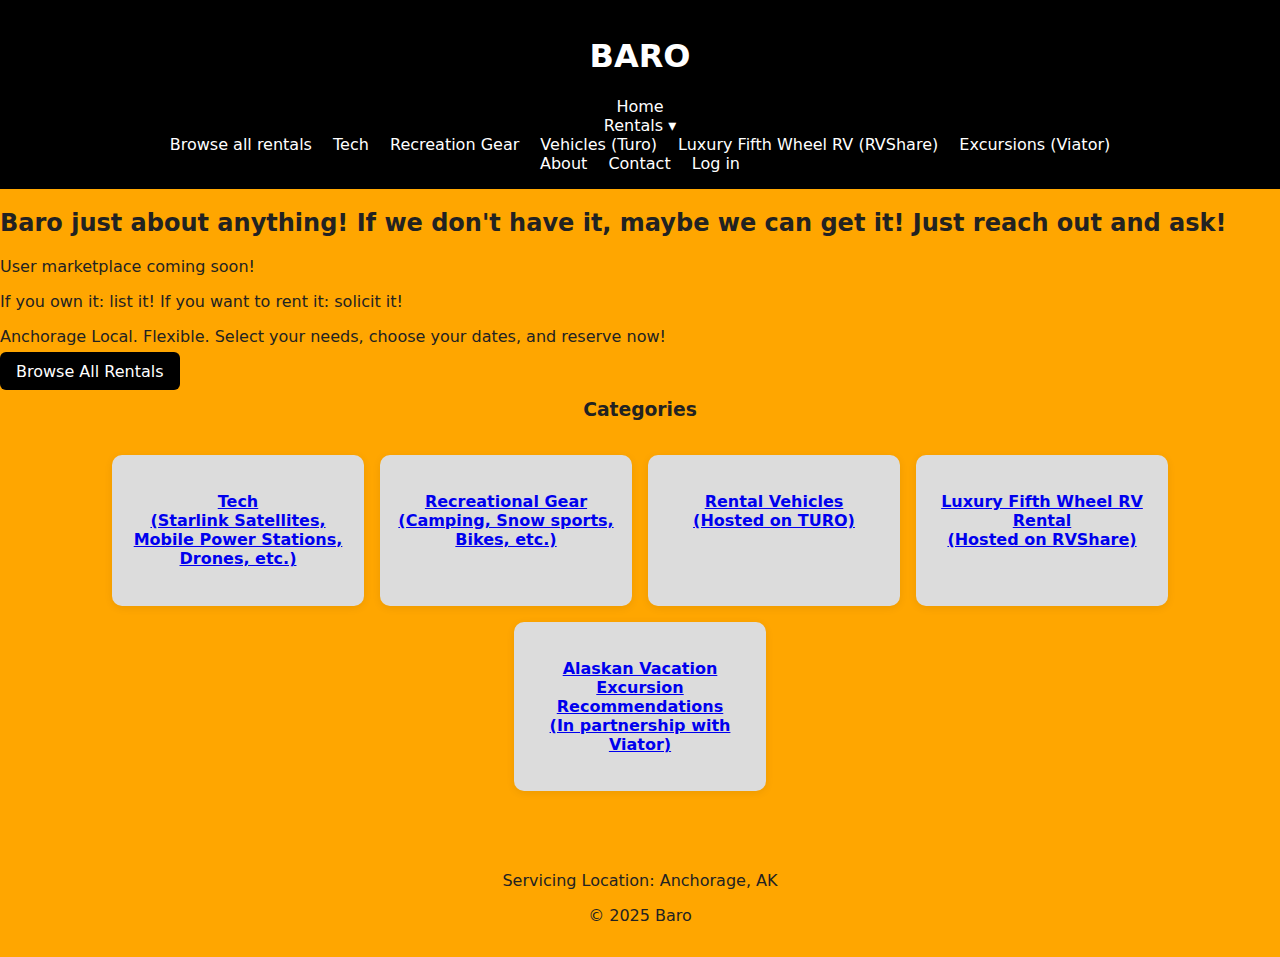
<file: index.html>
<!doctype html>
<html lang="en">
<head>
  <meta charset="utf-8" />
  <meta name="viewport" content="width=device-width,initial-scale=1" />
  <title>BARO</title>
  <link rel="stylesheet" href="style.css" />
</head>
<body>
  <!-- Shared site header (loads header.html fragment) -->
  <div id="header"></div>
  <script>
    (async () => {
      const mount = document.getElementById('header');
      try {
        const res = await fetch('header.html', { cache: 'no-store' });
        mount.innerHTML = await res.text();
      } catch (e) {
        console.error('Failed to load header.html', e);
      }
      const boot = () => { if (window.initHero) window.initHero(); };
      if (document.readyState === 'complete') boot();
      else window.addEventListener('load', boot);
    })();
  </script>

  <main>
    <!-- old hero content renamed to avoid CSS collisions with the real hero header -->
    <section class="welcome">
      <h2>Baro just about anything! If we don't have it, maybe we can get it! Just reach out and ask!</h2>
      <p>User marketplace coming soon!</p>
      <p>If you own it: list it! If you want to rent it: solicit it!</p>
      <p>Anchorage Local. Flexible. Select your needs, choose your dates, and reserve now!</p>
      <a class="btn" href="rentals.html">Browse All Rentals</a>
    </section>

    <section class="categories">
      <h3 style="text-align: center;">Categories</h3>
      <div class="grid">
        <a class="card" href="tech.html">
          <h4>Tech <br>(Starlink Satellites, Mobile Power Stations, Drones, etc.)</h4>
        </a>

        <a class="card" href="recreation.html">
          <h4>Recreational Gear <br>(Camping, Snow sports, Bikes, etc.)</h4>
        </a>

        <a class="card" href="https://turo.com/us/en/drivers/6817064" target="_blank" rel="noopener noreferrer">
          <h4>Rental Vehicles <br>(Hosted on TURO)</h4>
        </a>

        <a class="card" href="https://rvshare.com/rvs/details/1721274" target="_blank" rel="noopener noreferrer">
          <h4>Luxury Fifth Wheel RV Rental <br>(Hosted on RVShare)</h4>
        </a>

        <a class="card" href="https://www.viator.com/partner-shop/gandersguide/Alaskan-Vacation-Excursions?medium=link&medium_version=shop&campaign=BaroLink" target="_blank" rel="noopener noreferrer">
          <h4>Alaskan Vacation Excursion Recommendations <br>(In partnership with Viator)</h4>
        </a>
      </div>
    </section>
  </main>

  <footer>
    <p>Servicing Location: Anchorage, AK</p>
    <p>© 2025 Baro</p>
  </footer>

  <!-- Global script (defines initHero) -->
  <script src="script.js" defer></script>
</body>
</html>
</file>
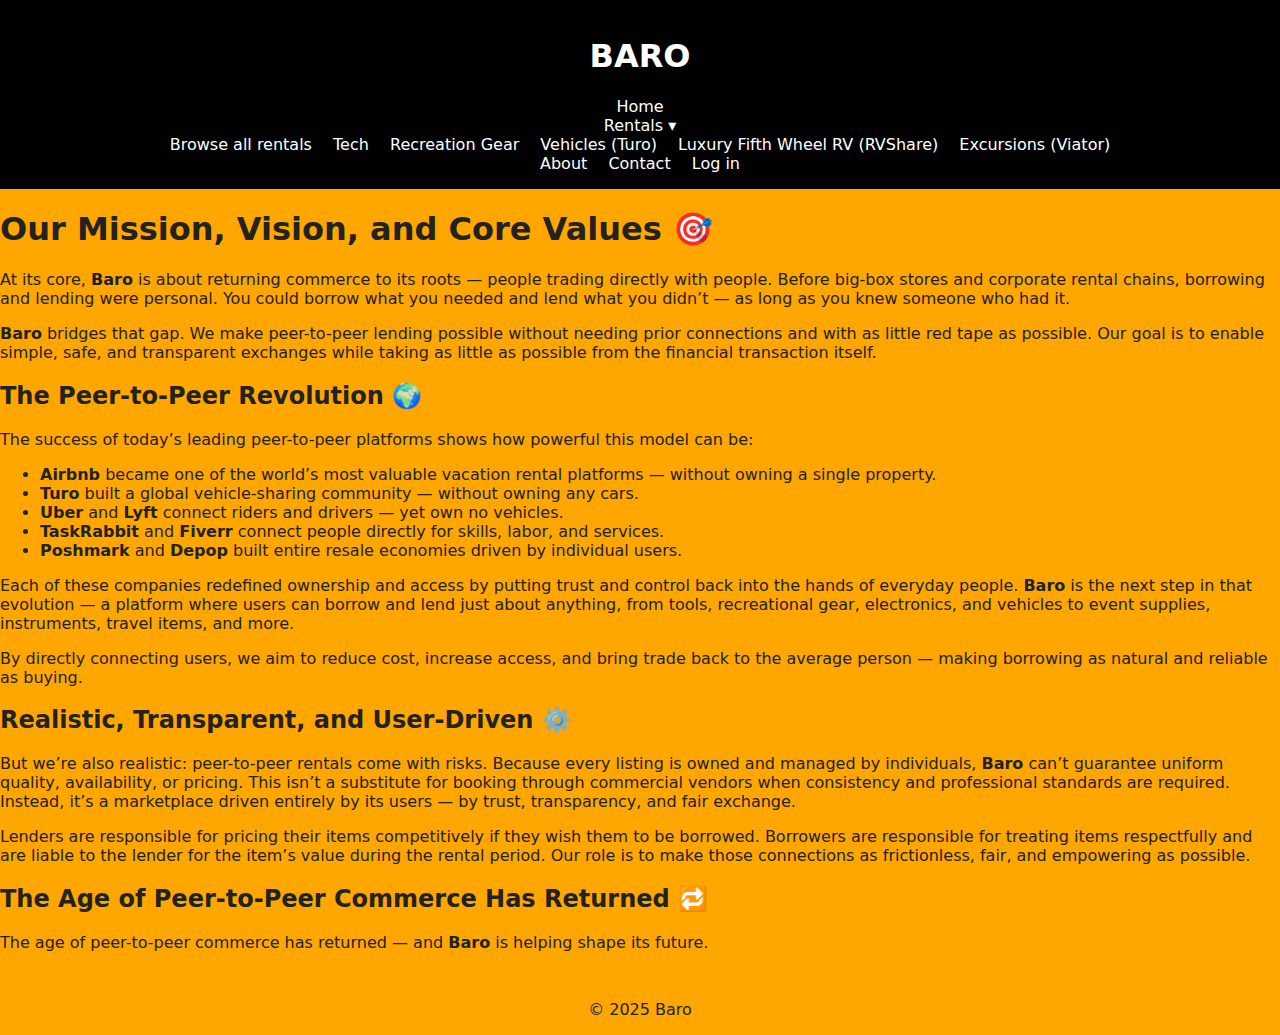
<file: about.html>
<!doctype html>
<html lang="en">
<head>
  <meta charset="utf-8" />
  <meta name="viewport" content="width=device-width,initial-scale=1" />
  <title>BARO</title>
  <link rel="stylesheet" href="style.css" />

</head>
<body class="about-page">
  <!-- Shared site header (loads header.html fragment) -->
  <div id="header"></div>
  <script>
    (async () => {
      const mount = document.getElementById('header');
      try {
        const res = await fetch('header.html', { cache: 'no-store' });
        mount.innerHTML = await res.text();
      } catch (e) {
        console.error('Failed to load header.html', e);
      }
      const boot = () => { if (window.initHero) window.initHero(); };
      if (document.readyState === 'complete') boot();
      else window.addEventListener('load', boot);
    })();
  </script>

  <section class="bg-gradient-to-b from-blue-50 via-indigo-50 to-white text-gray-800 py-20 px-6 md:px-20">
    <div class="max-w-5xl mx-auto bg-white bg-opacity-60 backdrop-blur-md rounded-3xl shadow-lg p-10">
      <h1 class="text-5xl font-extrabold mb-8 text-center text-blue-700">Our Mission, Vision, and Core Values 🎯</h1>

      <div class="content">
        <p class="text-lg leading-relaxed mb-6">
          At its core, <strong>Baro</strong> is about returning commerce to its roots — people trading directly with people.
          Before big-box stores and corporate rental chains, borrowing and lending were personal. You could borrow what you needed
          and lend what you didn’t — as long as you knew someone who had it.
        </p>

        <p class="text-lg leading-relaxed mb-6">
          <strong>Baro</strong> bridges that gap. We make peer-to-peer lending possible without needing prior connections and with
          as little red tape as possible. Our goal is to enable simple, safe, and transparent exchanges while taking as little as
          possible from the financial transaction itself.
        </p>

        <h2 class="text-3xl font-semibold mt-12 mb-4 text-center text-blue-600">The Peer-to-Peer Revolution 🌍</h2>

        <p class="text-lg leading-relaxed mb-6">
          The success of today’s leading peer-to-peer platforms shows how powerful this model can be:
        </p>

        <ul class="list-disc list-inside text-lg leading-relaxed mb-6" style="text-align: left;">
          <li><strong>Airbnb</strong> became one of the world’s most valuable vacation rental platforms — without owning a single property.</li>
          <li><strong>Turo</strong> built a global vehicle-sharing community — without owning any cars.</li>
          <li><strong>Uber</strong> and <strong>Lyft</strong> connect riders and drivers — yet own no vehicles.</li>
          <li><strong>TaskRabbit</strong> and <strong>Fiverr</strong> connect people directly for skills, labor, and services.</li>
          <li><strong>Poshmark</strong> and <strong>Depop</strong> built entire resale economies driven by individual users.</li>
        </ul>

        <p class="text-lg leading-relaxed mb-6">
          Each of these companies redefined ownership and access by putting trust and control back into the hands of everyday people.
          <strong>Baro</strong> is the next step in that evolution — a platform where users can borrow and lend just about anything,
          from tools, recreational gear, electronics, and vehicles to event supplies, instruments, travel items, and more.
        </p>

        <p class="text-lg leading-relaxed mb-6">
          By directly connecting users, we aim to reduce cost, increase access, and bring trade back to the average person — 
          making borrowing as natural and reliable as buying.
        </p>

        <h2 class="text-3xl font-semibold mt-12 mb-4 text-center text-green-600">Realistic, Transparent, and User-Driven ⚙️</h2>

        <p class="text-lg leading-relaxed mb-6">
          But we’re also realistic: peer-to-peer rentals come with risks. Because every listing is owned and managed by individuals,
          <strong>Baro</strong> can’t guarantee uniform quality, availability, or pricing. This isn’t a substitute for booking through
          commercial vendors when consistency and professional standards are required. Instead, it’s a marketplace driven entirely
          by its users — by trust, transparency, and fair exchange.
        </p>

        <p class="text-lg leading-relaxed mb-6">
          Lenders are responsible for pricing their items competitively if they wish them to be borrowed. Borrowers are responsible
          for treating items respectfully and are liable to the lender for the item’s value during the rental period.
          Our role is to make those connections as frictionless, fair, and empowering as possible.
        </p>

        <h2 class="text-3xl font-semibold mt-12 mb-4 text-center text-yellow-600">The Age of Peer-to-Peer Commerce Has Returned 🔁</h2>

        <p class="text-lg leading-relaxed text-center">
          The age of peer-to-peer commerce has returned — and <strong>Baro</strong> is helping shape its future.
        </p>
      </div>
    </div>
  </section>

  <footer>© 2025 Baro</footer>

  <!-- Global script (contains initHero) -->
  <script src="script.js" defer></script>
</body>
</html>
</file>
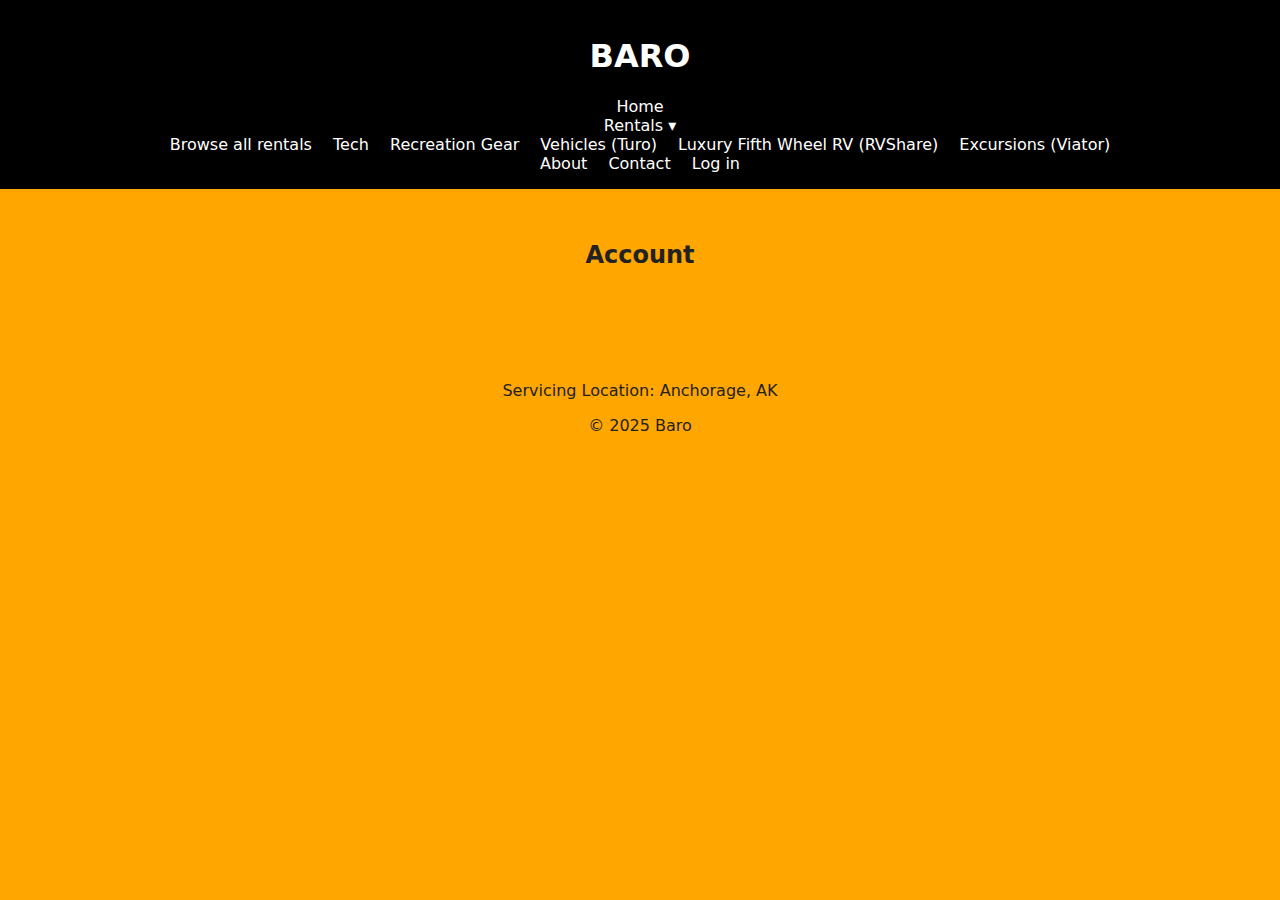
<file: account.html>
<!doctype html>
<html lang="en">
<head>
  <meta charset="utf-8" />
  <meta name="viewport" content="width=device-width,initial-scale=1" />
  <title>BARO • Account</title>
  <link rel="stylesheet" href="style.css" />
  <style>
    main { padding:2rem 1rem; max-width:900px; margin:0 auto; }
    .panel { background:#fff; padding:1rem; border-radius:10px; box-shadow:0 2px 8px rgba(0,0,0,.08); margin-bottom:1rem; }
    .row { display:flex; gap:1rem; flex-wrap:wrap; }
    .row > * { flex:1 1 260px; }
    label { display:block; margin:.5rem 0 .25rem; font-weight:600; }
    input, select, textarea { width:100%; padding:.6rem; border:1px solid #ccc; border-radius:6px; box-sizing:border-box; }
    textarea { min-height:110px; }
    .muted { color:#555; font-size:.95rem; }
    .actions { display:flex; gap:.5rem; flex-wrap:wrap; }
    .cta { display:flex; gap:.5rem; flex-wrap:wrap; margin-top:.5rem; }
    button { background:var(--accent); color:#fff; border:none; border-radius:6px; padding:.6rem 1rem; cursor:pointer; }
    button.secondary { background:#444; }
    .switch { display:flex; align-items:center; gap:.5rem; margin-top:.5rem; }
    .radio-group { display:flex; gap:1rem; align-items:center; flex-wrap:wrap; }
    .status { margin-top:.5rem; min-height:1.25rem; }
  </style>
</head>
<body>
  <!-- Shared header -->
  <div id="header"></div>
  <script>
    (async () => {
      const mount = document.getElementById('header');
      try {
        const res = await fetch('header.html', { cache: 'no-store' });
        mount.innerHTML = await res.text();
      } catch (e) {
        console.error('Failed to load header.html', e);
      }
      const boot = () => { if (window.initHero) window.initHero(); };
      if (document.readyState === 'complete') boot(); else window.addEventListener('load', boot);
    })();
  </script>

  <main>
    <h2 style="text-align:center; margin-bottom:1rem;">Account</h2>

    <!-- Signed-out notice -->
    <div id="signed-out" class="panel" style="display:none;">
      <p class="muted">Please log in to manage your profile.</p>
      <div class="actions">
        <a href="admin.html"><button>Log in</button></a>
        <a href="admin.html"><button class="secondary">Create account</button></a>
      </div>
    </div>

    <!-- Profile panel -->
    <section id="profile-panel" class="panel" style="display:none;">
      <h3>Profile</h3>
      <p class="muted">This is your default hub. Public profile shows only what’s safe: nickname, city/ZIP, and your bio. Exact addresses are never shown.</p>

      <div class="row">
        <div>
          <label for="display_name">Full name (legal)</label>
          <input id="display_name" placeholder="Jane Q. Lender" />
        </div>
        <div>
          <label for="nickname">Nickname (I go by)</label>
          <input id="nickname" placeholder="Jane" />
        </div>
      </div>

      <div class="row">
        <div>
          <label for="phone">Phone</label>
          <input id="phone" placeholder="(907) 555-0123" />
          <p class="muted">SMS verification later. Not shared by default.</p>
        </div>
        <div>
          <label for="public_city">Public city</label>
          <input id="public_city" placeholder="Anchorage" />
        </div>
        <div>
          <label for="public_zip">Public ZIP</label>
          <input id="public_zip" placeholder="99501" />
        </div>
      </div>

      <div>
        <label>Preferred contact</label>
        <div class="radio-group">
          <label><input type="radio" name="preferred_contact" value="email" checked> Email</label>
          <label><input type="radio" name="preferred_contact" value="phone"> Phone</label>
          <label><input type="radio" name="preferred_contact" value="app"> In-app</label>
        </div>
      </div>

      <div style="margin-top:.5rem;">
        <label for="bio">Bio</label>
        <textarea id="bio" placeholder="Short intro for renters/lenders…"></textarea>
      </div>

      <div class="switch">
        <input id="share_phone_on_booking" type="checkbox" />
        <label for="share_phone_on_booking" style="margin:0;">Share my phone after a booking is confirmed</label>
      </div>

      <div class="actions" style="margin-top:1rem;">
        <button id="btn-save">Save</button>
        <span id="save-status" class="status muted"></span>
      </div>

      <div class="cta">
        <a href="admin.html"><button class="secondary">Create new listing</button></a>
        <a href="#" id="view-public"><button class="secondary">View public profile</button></a>
      </div>
    </section>
  </main>

  <footer style="text-align:center; padding:1rem;">
    <p>Servicing Location: Anchorage, AK</p>
    <p>© 2025 Baro</p>
  </footer>

  <!-- Supabase module + page logic -->
  <script type="module">
    import { createClient } from 'https://esm.sh/@supabase/supabase-js@2'
    const SUPABASE_URL = 'https://lxplphqfkdvjtphafcyt.supabase.co'
    const SUPABASE_ANON_KEY = 'eyJhbGciOiJIUzI1NiIsInR5cCI6IkpXVCJ9.eyJpc3MiOiJzdXBhYmFzZSIsInJlZiI6Imx4cGxwaHFma2R2anRwaGFmY3l0Iiwicm9sZSI6ImFub24iLCJpYXQiOjE3NTk4NDAxOTQsImV4cCI6MjA3NTQxNjE5NH0.cRm0HrVuhEgALHiyOtlMQWMvDcFXFaBZvBOysshpzjU'
    const supabase = createClient(SUPABASE_URL, SUPABASE_ANON_KEY)

    const $ = (id) => document.getElementById(id)
    const out = $('signed-out')
    const panel = $('profile-panel')
    const saveBtn = $('btn-save')
    const statusEl = $('save-status')

    const fields = ['display_name','nickname','phone','public_city','public_zip','bio']

    function setStatus(msg, ok=true){ statusEl.textContent = msg; statusEl.style.color = ok ? '#555' : '#b00020' }

    // Boot
    const { data: { session } } = await supabase.auth.getSession()
    if (!session?.user) {
      out.style.display = 'block'
    } else {
      panel.style.display = 'block'
      const uid = session.user.id

      // ensure row exists
      await supabase.from('profiles').upsert({ id: uid, display_name: session.user.email }, { onConflict:'id' })

      // load existing
      const { data, error } = await supabase.from('profiles').select(`
        display_name, nickname, phone, public_city, public_zip,
        preferred_contact, bio, share_phone_on_booking
      `).eq('id', uid).single()

      if (!error && data) {
        for (const k of fields) { if (data[k] != null) $(k).value = data[k] }
        if (data.preferred_contact) {
          const r = document.querySelector(\`input[name="preferred_contact"][value="\${data.preferred_contact}"]\`)
          if (r) r.checked = true
        }
        $('share_phone_on_booking').checked = !!data.share_phone_on_booking
      }

      // view public (placeholder)
      document.getElementById('view-public').addEventListener('click', (e)=>{
        e.preventDefault()
        alert('Public profile page coming soon.')
      })

      // save
      saveBtn.addEventListener('click', async ()=>{
        setStatus('Saving…')
        const payload = Object.fromEntries(fields.map(k => [k, $(k).value.trim()]))
        payload.share_phone_on_booking = $('share_phone_on_booking').checked
        payload.preferred_contact = document.querySelector('input[name="preferred_contact"]:checked')?.value || 'email'

        const { error: upErr } = await supabase.from('profiles').update(payload).eq('id', uid)
        if (upErr) { setStatus('Save failed: ' + upErr.message, false); return }
        setStatus('Saved ✅')
      })
    }
  </script>

  <!-- Global script (topbar + hero search init) -->
  <script src="script.js" defer></script>
</body>
</html>
</file>
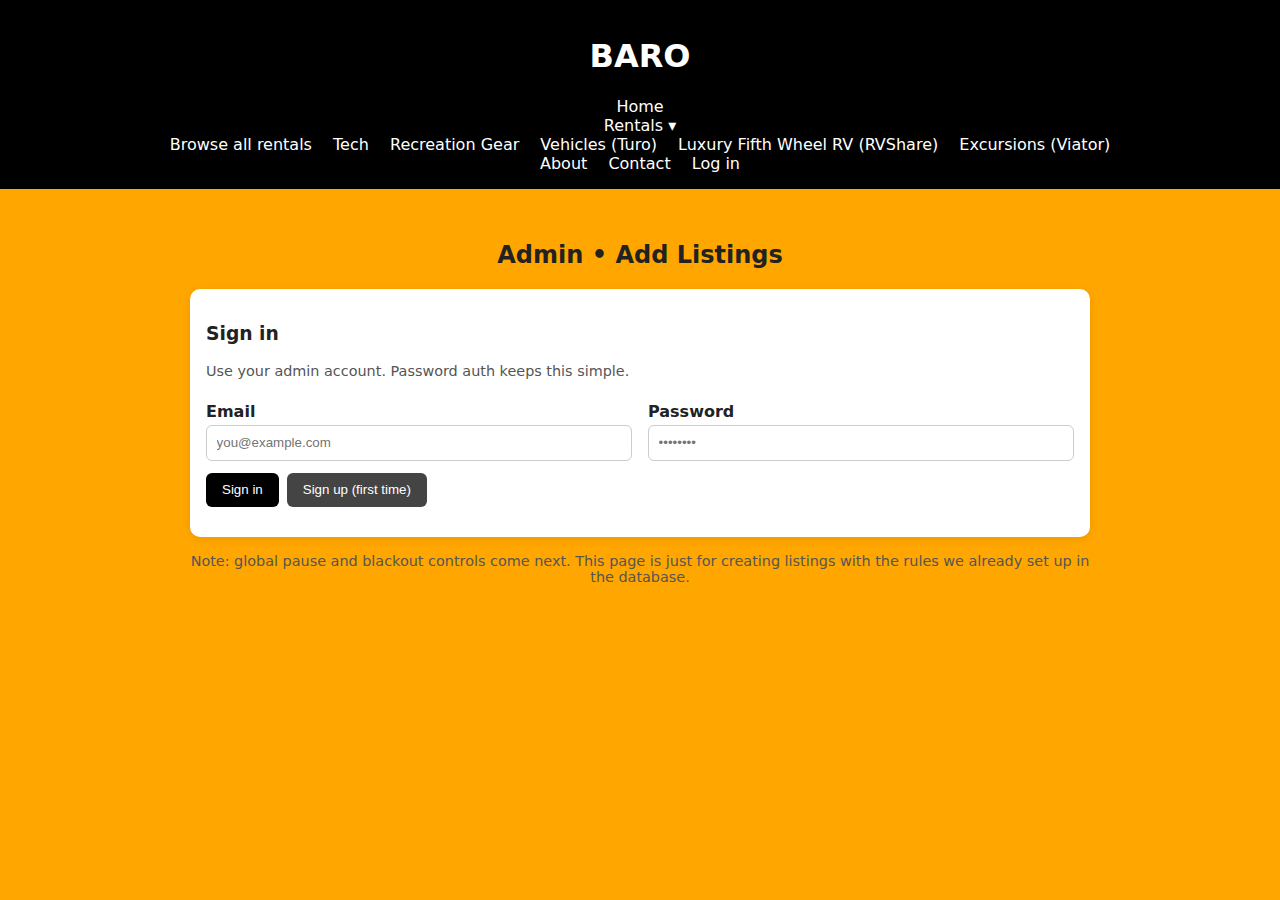
<file: admin.html>
<!doctype html>
<html lang="en">
<head>
  <meta charset="utf-8" />
  <meta name="viewport" content="width=device-width,initial-scale=1" />
  <title>BARO • Admin</title>
  <link rel="stylesheet" href="style.css" />
  <style>
    main { padding:2rem 1rem; max-width:900px; margin:0 auto; }
    .panel { background:var(--light, #fff); padding:1rem; border-radius:10px; box-shadow:0 2px 8px rgba(0,0,0,.08); margin-bottom:1rem; }
    .row { display:flex; gap:1rem; flex-wrap:wrap; }
    .row > * { flex:1 1 300px; }
    label { display:block; margin:.5rem 0 .25rem; font-weight:600; }
    input, select, textarea { width:100%; padding:.6rem; border:1px solid #ccc; border-radius:6px; box-sizing:border-box; }
    button { background:var(--accent); color:#fff; border:none; border-radius:6px; padding:.6rem 1rem; cursor:pointer; }
    button.secondary { background:#444; }
    .muted { color:#555; font-size:.9rem; }
    .success { color:green; font-weight:600; }
    .error { color:#b00020; font-weight:600; }
    .hidden { display:none; }
  </style>
</head>
<body>
  <!-- Reusable header -->
  <div id="header"></div>
  <script>
    fetch("header.html").then(r=>r.text()).then(html=>{ document.getElementById("header").innerHTML = html; });
  </script>

<!-- Owner Reservations -->
<div class="panel hidden" id="owner-res-panel">
  <h3>Reservations for your listings</h3>
  <p class="muted">Pending holds show here. Confirm after payment or cancel to free the dates.</p>
  <div id="resv-empty" class="muted">No reservations yet.</div>
  <table id="resv-table" class="hidden" style="width:100%; border-collapse:collapse;">
    <thead>
      <tr>
        <th style="text-align:left; padding:.4rem;">Listing</th>
        <th style="text-align:left; padding:.4rem;">Dates</th>
        <th style="text-align:left; padding:.4rem;">Amount</th>
        <th style="text-align:left; padding:.4rem;">Status</th>
        <th style="text-align:left; padding:.4rem;">Actions</th>
      </tr>
    </thead>
    <tbody id="resv-body"></tbody>
  </table>
</div>

  <main>
    <h2 style="text-align:center">Admin • Add Listings</h2>

    <!-- Auth Panel -->
    <div class="panel" id="auth-panel">
      <h3>Sign in</h3>
      <p class="muted">Use your admin account. Password auth keeps this simple.</p>
      <div class="row">
        <div>
          <label for="email">Email</label>
          <input id="email" type="email" placeholder="you@example.com" />
        </div>
        <div>
          <label for="password">Password</label>
          <input id="password" type="password" placeholder="••••••••" />
        </div>
      </div>
      <div style="margin-top:.75rem; display:flex; gap:.5rem;">
        <button id="btn-signin">Sign in</button>
        <button id="btn-signup" class="secondary">Sign up (first time)</button>
      </div>
      <p id="auth-status" class="muted" style="margin-top:.5rem;"></p>
    </div>

    <!-- Session Panel -->
    <div class="panel hidden" id="session-panel">
      <div style="display:flex; justify-content:space-between; align-items:center;">
        <div>
          <strong>Signed in:</strong> <span id="whoami"></span>
          <span id="profile-state" class="muted"></span>
        </div>
        <button id="btn-signout" class="secondary">Sign out</button>
      </div>
    </div>

    <!-- Not authorized notice -->
    <div class="panel hidden" id="notauth-panel">
      <p class="error">You’re signed in but not authorized to create listings. Ask an admin to set your account as a lender.</p>
      <p class="muted">Tip: after signing up once, run the one-liner to set <code>is_admin</code> and <code>is_lender</code>.</p>
    </div>

    <!-- Add Listing -->
    <div class="panel hidden" id="add-panel">
      <h3>New Listing</h3>
      <div class="row">
        <div>
          <label for="title">Title</label>
          <input id="title" placeholder="Starlink Gen 2 Kit" />
        </div>
        <div>
          <label for="category">Category</label>
          <select id="category">
            <option>Tech</option>
            <option>Recreation</option>
            <option>Vehicles</option>
            <option>Excursions</option>
            <option>Other</option>
          </select>
        </div>
      </div>

      <label for="description">Description</label>
      <textarea id="description" rows="4" placeholder="Dish, router, cables, backpack..."></textarea>

      <div class="row">
        <div>
          <label for="price">Base price (USD per day)</label>
          <input id="price" type="number" step="0.01" placeholder="30.00" />
        </div>
        <div>
          <label for="maxMonths">Max advance booking (months)</label>
          <input id="maxMonths" type="number" min="1" max="24" value="15" />
        </div>
        <div style="display:flex; align-items:flex-end;">
          <label style="display:flex; gap:.5rem; align-items:center;">
            <input id="paused" type="checkbox" />
            Pause this listing
          </label>
        </div>
      </div>

      <div style="margin-top:1rem;">
        <button id="btn-create">Create listing</button>
        <span id="create-status" class="muted" style="margin-left:.5rem;"></span>
      </div>
    </div>

    <p class="muted" style="text-align:center; margin-top:1rem;">
      Note: global pause and blackout controls come next. This page is just for creating listings with the rules we already set up in the database.
    </p>
  </main>

  <!-- Supabase: module import -->
  <script type="module">
    import { createClient } from 'https://esm.sh/@supabase/supabase-js@2'

    // Your real project values (from Supabase → Settings → API)
    const SUPABASE_URL = 'https://lxplphqfkdvjtphafcyt.supabase.co'
    const SUPABASE_ANON_KEY = 'eyJhbGciOiJIUzI1NiIsInR5cCI6IkpXVCJ9.eyJpc3MiOiJzdXBhYmFzZSIsInJlZiI6Imx4cGxwaHFma2R2anRwaGFmY3l0Iiwicm9sZSI6ImFub24iLCJpYXQiOjE3NTk4NDAxOTQsImV4cCI6MjA3NTQxNjE5NH0.cRm0HrVuhEgALHiyOtlMQWMvDcFXFaBZvBOysshpzjU'

    const supabase = createClient(SUPABASE_URL, SUPABASE_ANON_KEY)

    const $ = (id) => document.getElementById(id)
    const authPanel = $('auth-panel')
    const sessionPanel = $('session-panel')
    const addPanel = $('add-panel')
    const notAuth = $('notauth-panel')
    const whoami = $('whoami')
    const profileState = $('profile-state')
    const authStatus = $('auth-status')

    function showSignedIn(user) {
      authPanel.classList.add('hidden')
      sessionPanel.classList.remove('hidden')
      whoami.textContent = user.email
    }
    function showSignedOut() {
      authPanel.classList.remove('hidden')
      sessionPanel.classList.add('hidden')
      addPanel.classList.add('hidden')
      notAuth.classList.add('hidden')
      authStatus.textContent = ''
    }

    async function ensureProfile(user) {
      // Upsert profile so RLS policies pass (owner-only writes).
      await supabase.from('profiles').upsert(
        { id: user.id, display_name: user.email },
        { onConflict: 'id' }
      )
    }

    async function loadProfile(user) {
      const { data, error } = await supabase
        .from('profiles')
        .select('is_admin,is_lender,paused_global')
        .eq('id', user.id)
        .single()
      if (error) {
        profileState.textContent = ' • profile error'
        return null
      }
      profileState.textContent = data.paused_global ? ' • global pause ON' : ' • global pause OFF'
      return data
    }

    function gate(profile) {
      // Only show Add Listing if user is lender or admin
      if (profile?.is_admin || profile?.is_lender) {
        addPanel.classList.remove('hidden')
        notAuth.classList.add('hidden')
      } else {
        addPanel.classList.add('hidden')
        notAuth.classList.remove('hidden')
      }
    }

    // On load: detect existing session
    {
      const { data: { session} } = await supabase.auth.getSession()
      if (session?.user) {
        showSignedIn(session.user)
        await ensureProfile(session.user)
        const p = await loadProfile(session.user)
        gate(p)
      } else {
        showSignedOut()
      }
    }

    // Sign in / up / out
    $('btn-signin').addEventListener('click', async () => {
      const email = $('email').value.trim()
      const password = $('password').value
      authStatus.textContent = 'Signing in...'
      const { data, error } = await supabase.auth.signInWithPassword({ email, password })
      authStatus.textContent = error ? `Error: ${error.message}` : 'Signed in.'
      if (!error) {
        showSignedIn(data.user)
        await ensureProfile(data.user)
        const p = await loadProfile(data.user)
        gate(p)
      }
    })

    $('btn-signup').addEventListener('click', async () => {
      const email = $('email').value.trim()
      const password = $('password').value
      authStatus.textContent = 'Creating account...'
      const { error } = await supabase.auth.signUp({ email, password })
      authStatus.textContent = error ? `Error: ${error.message}` : 'Account created. Check email to confirm, then sign in.'
    })

    $('btn-signout').addEventListener('click', async () => {
      await supabase.auth.signOut()
      showSignedOut()
    })

    // Create listing
    $('btn-create').addEventListener('click', async () => {
      const { data: { user } } = await supabase.auth.getUser()
      if (!user) { $('create-status').textContent = 'Please sign in first.'; return }

      const title = $('title').value.trim()
      const category = $('category').value
      const description = $('description').value.trim()
      const dollars = parseFloat($('price').value)
      const base_price_cents = Math.round((isNaN(dollars) ? 0 : dollars) * 100)
      const max_advance_months = parseInt($('maxMonths').value || '6', 10)
      const paused = $('paused').checked

      if (!title || base_price_cents <= 0) {
        $('create-status').textContent = 'Title and valid price required.'; return
      }

      $('create-status').textContent = 'Saving...'
      const { error } = await supabase.from('listings').insert({
        owner_id: user.id, title, description, category,
        base_price_cents, max_advance_months, paused
      })

      $('create-status').textContent = error ? `Error: ${error.message}` : 'Created ✅'
      if (!error) {
        $('title').value = ''
        $('description').value = ''
        $('price').value = ''
        $('paused').checked = false
      }
    })

    // ------- Owner reservations: list + confirm/cancel -------
const ownerResPanel = document.getElementById('owner-res-panel');
const resvEmpty = document.getElementById('resv-empty');
const resvTable = document.getElementById('resv-table');
const resvBody = document.getElementById('resv-body');

function fmtDate(d){ return new Date(d).toLocaleDateString(); }
function fmtMoney(c){ return `$${(c/100).toFixed(2)}`; }

async function loadOwnerReservations() {
  // Policies already restrict rows to listings you own
  const { data, error } = await supabase
    .from('reservations')
    .select('id, start_date, end_date, amount_cents, status, listing_id, listings(title)')
    .order('created_at', { ascending:false });

  if (error) {
    resvEmpty.textContent = 'Error loading reservations.';
    resvTable.classList.add('hidden');
    return;
  }

  if (!data || data.length === 0) {
    resvEmpty.textContent = 'No reservations yet.';
    resvTable.classList.add('hidden');
    return;
  }

  resvEmpty.textContent = '';
  resvTable.classList.remove('hidden');
  resvBody.innerHTML = '';

  for (const r of data) {
    const tr = document.createElement('tr');
    tr.innerHTML = `
      <td style="padding:.4rem;">${r.listings?.title || 'Listing #'+r.listing_id}</td>
      <td style="padding:.4rem;">${fmtDate(r.start_date)} → ${fmtDate(r.end_date)}</td>
      <td style="padding:.4rem;">${fmtMoney(r.amount_cents)}</td>
      <td style="padding:.4rem;">${r.status}</td>
      <td style="padding:.4rem;">
        <button class="confirm" data-id="${r.id}" ${r.status!=='pending' ? 'disabled' : ''}>Confirm</button>
        <button class="cancel secondary" data-id="${r.id}" ${r.status==='cancelled' ? 'disabled' : ''}>Cancel</button>
      </td>
    `;
    resvBody.appendChild(tr);
  }

  // wire buttons
  resvBody.querySelectorAll('button.confirm').forEach(btn=>{
    btn.addEventListener('click', async (e)=>{
      const id = parseInt(e.currentTarget.dataset.id,10);
      e.currentTarget.disabled = true;
      const { error } = await supabase.from('reservations').update({ status: 'confirmed' }).eq('id', id);
      if (error) { alert('Confirm failed: ' + error.message); e.currentTarget.disabled = false; return; }
      await loadOwnerReservations();
      alert('Reservation confirmed.');
    });
  });

  resvBody.querySelectorAll('button.cancel').forEach(btn=>{
    btn.addEventListener('click', async (e)=>{
      const id = parseInt(e.currentTarget.dataset.id,10);
      e.currentTarget.disabled = true;
      const { error } = await supabase.from('reservations').update({ status: 'cancelled' }).eq('id', id);
      if (error) { alert('Cancel failed: ' + error.message); e.currentTarget.disabled = false; return; }
      await loadOwnerReservations();
      alert('Reservation cancelled.');
    });
  });
}

// show the panel only for lenders/admins (we already have gate())
const _oldGate = gate;
gate = function(profile){
  _oldGate(profile);
  if (profile?.is_admin || profile?.is_lender) {
    ownerResPanel.classList.remove('hidden');
    loadOwnerReservations();
  } else {
    ownerResPanel.classList.add('hidden');
  }
};

  
  </script>
</body>
</html>
</file>
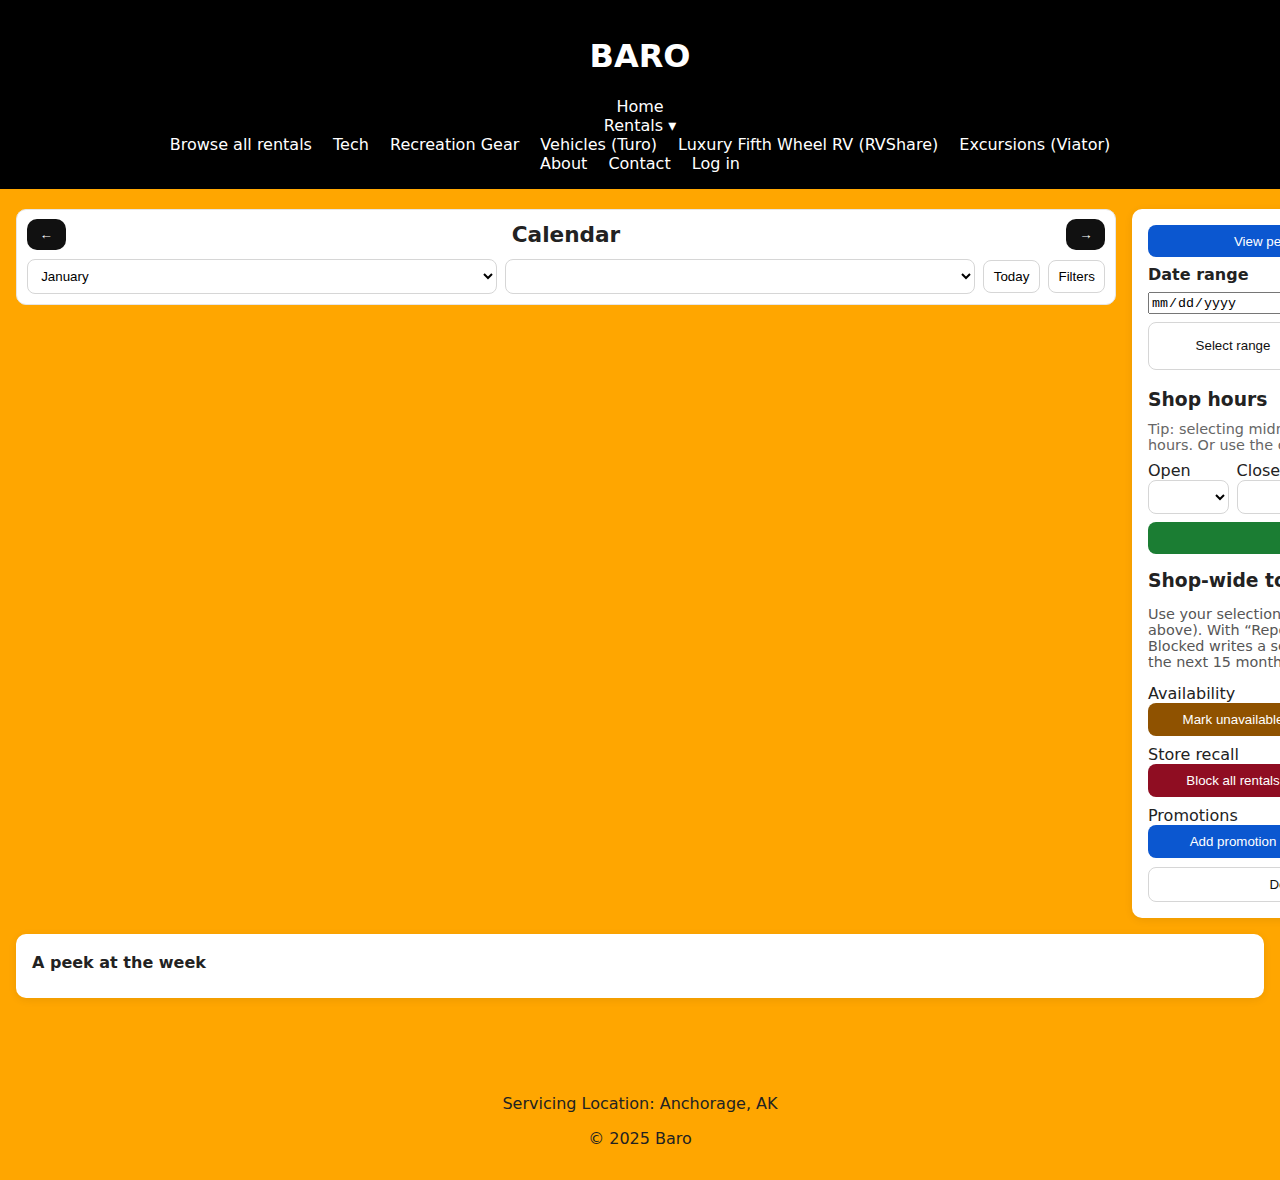
<file: calendar.html>
<!doctype html>
<html lang="en">
<head>
  <meta charset="utf-8" />
  <meta name="viewport" content="width=device-width,initial-scale=1" />
  <title>BARO • Calendar</title>
  <link rel="stylesheet" href="style.css" />
  <style>
    /* ===== Layout & tokens ===== */
    :root{
      --pending-yellow:#ffeaa5;
      --action-red:#c52a35;
      --lender-green:#06553f;
      --renter-blue:#0a47a6;
      --promo-blue:#e1e9ff;
      --owner-amber:#ffe2c7;
      --store-rose:#ffc9c9;
      --chip-border:#d6d6d6;
      --cell-h: 170px; /* fixed row height so overlay aligns */
      --band-h: 18px;
      --band-gap: 2px;
    }
    *{ box-sizing:border-box; }
    main { max-width:1600px; margin:0 auto; padding:1.25rem 1rem 2rem; }
    .cal-wrap { display:grid; grid-template-columns: 1fr 380px; gap:1rem; align-items:start; }
    @media (max-width: 1200px){ .cal-wrap { grid-template-columns: 1fr; } }
    .left-col { display:grid; gap:.6rem; min-width: 1100px; }

    /* ===== Header ===== */
    .cal-header{ background:#fff; border:1px solid #e6e6e6; border-radius:10px; padding:.6rem; display:grid; gap:.55rem; }
    .cal-nav{ display:grid; grid-template-columns:auto 1fr auto; gap:.5rem; align-items:center; }
    .cal-title{ font-weight:800; font-size:1.35rem; text-align:center; }
    .navbtn{ border:none; background:#111; color:#fff; border-radius:10px; padding:.5rem .8rem; cursor:pointer; }

    .jump-controls{ display:grid; grid-template-columns:1fr 1fr auto auto; gap:.5rem; align-items:center; }
    .jump-controls select,
      .jump-controls .pill{
        width:100%;
        padding:.5rem .6rem;
        border:1px solid #d6d6d6;
        border-radius:8px;
        background:#fff;
      }
    .pill{ cursor:pointer; }

    /* ===== Filters ===== */
    .filters-row{ background:#fff; border:1px solid #e6e6e6; border-radius:10px; padding:.5rem; display:grid; grid-template-columns:repeat(5, minmax(120px,1fr)); gap:.5rem; }
    .filters-row[hidden]{ display:none; }
    .filter-toggle{ position:relative; display:inline-flex; align-items:center; justify-content:center; gap:.4rem; padding:.45rem .6rem; border-radius:10px; border:1px solid #cfcfcf; background:#f5f5f5; color:#1b1b1b; font-weight:700; cursor:pointer; user-select:none; }
    .filter-toggle .check{ width:14px; height:14px; border-radius:3px; border:1px solid #aaa; background:#fff; display:inline-grid; place-items:center; font-size:12px; line-height:1; }
    .filter-toggle[data-on="true"]{ box-shadow: inset 0 0 0 2px #0002; }
    .filter-lend[data-on="true"]  { background:#d3f3e6; color:#06553f; border-color:#76cfb1; }
    .filter-rent[data-on="true"]  { background:#d7e4ff; color:#0a47a6; border-color:#90b0ff; }
    .filter-owner[data-on="true"] { background:#ffe2c7; color:#8b5200; border-color:#ffb870; }
    .filter-store[data-on="true"] { background:#ffc9c9; color:#8f0d22; border-color:#ff9a9a; }
    .filter-pend[data-on="true"]  { background:#ffeaa5; color:#7a5f00; border-color:#ffd257; }
    .filter-toggle[data-on="true"] .check{ border-color:currentColor; }
    .filter-toggle[data-on="true"] .check::after{ content:"✓"; }

    /* ===== Calendar ===== */
    .cal { position:relative; background:#fff; border-radius:10px; box-shadow:0 2px 8px rgba(0,0,0,.08); overflow:hidden; }
    .cal-grid { display:grid; grid-template-columns: repeat(7, 1fr); }
    #grid-days { grid-auto-rows: var(--cell-h); } /* fixed track height removes overlay drift */
    .dow { background:#f6f6f6; padding:.35rem .4rem .4rem; border-bottom:1px solid #ececec; font-weight:800; font-size:.9rem; text-align:center; min-width:150px; user-select:none; cursor:pointer; }
    .dow[aria-selected="true"]{ outline:2px solid #0b57d0; outline-offset:-2px; background:#eef6ff; }
    .dow .hrs{ display:block; margin-top:.15rem; font-weight:600; font-size:.72rem; color:#626262; pointer-events:none; }

    .day { height:var(--cell-h); border-right:1px solid #f1f1f1; border-bottom:1px solid #f1f1f1; padding:.35rem .35rem .4rem; position:relative; cursor:pointer; overflow:visible; display:flex; flex-direction:column; gap:.2rem; }
    .day:nth-child(7n) { border-right: none; }
    .date { font-weight:800; font-size:.96rem; }
    .past { background:#f4f4f4; color:#575757; }
    .today .date{ outline:2px solid #0b57d0; outline-offset:2px; border-radius:999px; padding:.1rem .35rem; }
    .clock-ico{ position:absolute; top:3px; right:4px; font-size:12px; color:#111; }

    /* Overlay bands (span multiple days) */
    .band-layer{
      position:absolute; left:0; right:0;
      pointer-events:none;
      display:grid;
      grid-template-columns: repeat(7, 1fr);
      z-index:5;
    }
.band{
  position:relative;

  /* default: include +1px on both sides to account for the 1px cell borders
     that live on the edges between grid tracks */
  padding-left:calc(.35rem + 1px);
  padding-right:calc(.35rem + 1px);
}

/* if a band STARTS in column 1, there is no left neighbor’s right border */
.band[data-col="1"]{
  padding-left:.35rem;
}

/* if a band ENDS in column 7, there is no right border to absorb */
.band[data-endcol="7"]{
  padding-right:.35rem;
}

.band .pill{
  position:absolute;
  /* fill the padded area of .band so ends stop at the cell’s inside edges */
  left:0;
  right:0;

  height:var(--band-h);
  border-radius:8px;
  display:flex; align-items:center; justify-content:center;
  font-size:.70rem; line-height:1; padding:0 .4rem;
  white-space:nowrap; overflow:hidden; text-overflow:ellipsis;
  border:2px solid transparent;
  text-transform:uppercase;
  font-weight:800;
  box-sizing:border-box;

  /* kill the global .pill width from the header controls */
  width:auto;
  max-width:100%;
}
    .band .pill .L{ color:var(--lender-green); font-weight:900; }
    .band .pill .R{ color:var(--renter-blue); font-weight:900; }

    /* stacking order (top -> bottom): pending START, promo, confirmed L, pending END, confirmed R, owner, store */
    /* --- Pending START/END single-day bars (no duration bands for pending) --- */
.band.pstart .pill,
.band.pendend .pill{
  background: var(--pending-yellow);
  border: 2px solid var(--action-red);
  color: #111;                 /* overridden below by role classes */
  text-transform: uppercase;
  font-weight: 800;
}

/* role text color */
.band.pstart.roleL  .pill,
.band.pendend.roleL .pill { color: var(--lender-green); }  /* lender = green */

.band.pstart.roleR  .pill,
.band.pendend.roleR .pill { color: var(--renter-blue); }   /* renter = blue */

/* 7-lane vertical order (top → bottom) */
.band.pstart   .pill { bottom: calc(var(--band-h) * 6 + var(--band-gap) * 7); }  /* PENDING START */
.band.promo    .pill { bottom: calc(var(--band-h) * 5 + var(--band-gap) * 6); }
.band.confL    .pill { bottom: calc(var(--band-h) * 4 + var(--band-gap) * 5); }
.band.pendend  .pill { bottom: calc(var(--band-h) * 3 + var(--band-gap) * 4); }  /* PENDING END */
.band.confR    .pill { bottom: calc(var(--band-h) * 2 + var(--band-gap) * 3); }
.band.owner    .pill { bottom: calc(var(--band-h) * 1 + var(--band-gap) * 2); }
.band.store    .pill { bottom: calc(var(--band-h) * 0 + var(--band-gap) * 1); }

/* lane-aware stacking when L and R both exist in the same lane */
/* Top lane (PENDING START): push the second pill DOWN so it stays inside the cell */
.band.pstart[data-stack="1"] .pill {
  transform: translateY(calc(var(--band-h) + var(--band-gap)));
}

/* Lower pending lane (PENDING END): push the second pill UP so it sits above its mate */
.band.pendend[data-stack="1"] .pill {
  transform: translateY(calc(-1 * (var(--band-h) + var(--band-gap))));
}

    /* Pending chips for starts/ends inside cells (honor filters) */
    .chips { display:flex; flex-direction:column; gap:.18rem; max-height:56px; overflow:hidden; }
    .chip  { display:inline-flex; align-items:center; gap:.28rem; font-size:.72rem; line-height:1.05; border-radius:5px; padding:.10rem .28rem; width:max-content; border:2px solid var(--action-red); background:var(--pending-yellow); font-weight:800; text-transform:uppercase; color:#111;}
    .chip .L{ color:var(--lender-green); }
    .chip .R{ color:var(--renter-blue); }
    .chip-more{ background:#e7e7e7; color:#4a4a4a; border:1px solid #d0d0d0; text-transform:none; font-weight:600; }
    .sel { outline:2px solid #0b57d0; outline-offset:-2px; background:#eef6ff; }

    /* ===== Side panel (sticky with internal scroll) ===== */
    .panel {
            background:#fff; border-radius:10px; box-shadow:0 2px 8px rgba(0,0,0,.08); padding:1rem;
      /* fixed in-flow panel, no internal scroll; height is synced to calendar via JS */
      position:relative; top:auto; max-height:none; overflow:visible; height:auto;
    }
    .panel h3{ margin:.2rem 0 .4rem; }
    .vgap { display:grid; gap:.6rem; }
    .btn-full { width:100%; }
    .btn { background:#111; color:#fff; border:none; cursor:pointer; border-radius:8px; padding:.55rem .6rem; }
    .btn.orange { background:#8f5200; }
    .btn.gold   { background:#8c6a00; }
    .btn.red    { background:#8f0d22; }
    .btn.green  { background:#1b7d33; }
    .btn.blue   { background:#0b57d0; }
    .btn.gray   { background:#4d5563; }
    .btn.white  { background:#fff; color:#111; border:1px solid #d6d6d6; }
    .hint { font-size:.9rem; color:#565656; }
    .banner { padding:.5rem .6rem; border-radius:8px; background:#fff7e6; color:#9a5a00; border:1px solid #ffd188; margin-bottom:.5rem; }

    .dow-compact{ display:none; }

    .row2 { display:grid; grid-template-columns:1fr 1fr; gap:.5rem; }
    .row2-inline{ display:grid; grid-template-columns:1fr 1fr auto auto; gap:.5rem; align-items:end; }
    .time { width:100%; padding:.45rem .5rem; border:1px solid #d6d6d6; border-radius:8px; background:#fff; }

    /* Agenda (full width below) */
    .agenda { background:#fff; border-radius:10px; box-shadow:0 2px 8px rgba(0,0,0,.08); padding:1rem; margin-top:1rem; }
    .agenda h4{ margin:.2rem 0 .4rem; }
    .agenda .subtitle{ margin:.1rem 0 .6rem; color:#666; font-size:.92rem; }
    .agenda-section{ margin:.6rem 0 .3rem; font-weight:800; }
    .agenda-item{ margin:.2rem 0 .35rem; padding:.35rem .5rem; border:1px solid #eee; border-radius:8px; }
    .agenda-item .warn{ color:#a40019; font-weight:800; text-transform:uppercase; }

    .muted { color:#666; font-size:.9rem; }
    .tiny-btn { background:none; border:none; color:#0b57d0; cursor:pointer; padding:0; font-size:.86rem; }
    .w-full{ width:100%; }
    .stack-gap{ display:grid; gap:.5rem; }
    .hidden{ display:none !important; }
  </style>
</head>
<body>
  <!-- header -->
  <div id="header"></div>
  <script>
    (async () => {
      const host = document.getElementById('header');
      try {
        const res = await fetch('./header.html', { cache:'no-store' });
        if (!res.ok) throw new Error('Failed to load header');
        host.innerHTML = await res.text();
        const boot = () => window.initHero && window.initHero();
        if (document.readyState === 'complete') boot();
        else addEventListener('load', boot);
      } catch (err) {
        console.error('Header load failed:', err);
        host.innerHTML = '<p style="color:red;text-align:center;">Header failed to load</p>';
      }
    })();
  </script>

  <main>
    <div class="cal-wrap">
      <div class="left-col">
        <!-- calendar header -->
        <section class="cal-header">
          <div class="cal-nav">
            <button class="navbtn" id="prev" aria-label="Previous month">←</button>
            <div class="cal-title" id="title">Calendar</div>
            <button class="navbtn" id="next" aria-label="Next month">→</button>
          </div>
          <div class="jump-controls">
            <select id="jump-month" aria-label="Jump to month">
              <option value="0">January</option><option value="1">February</option><option value="2">March</option>
              <option value="3">April</option><option value="4">May</option><option value="5">June</option>
              <option value="6">July</option><option value="7">August</option><option value="8">September</option>
              <option value="9">October</option><option value="10">November</option><option value="11">December</option>
            </select>
            <select id="jump-year" aria-label="Jump to year"></select>
            <button class="pill" id="jump-today" type="button" title="Jump to current month">Today</button>
            <button class="pill" id="toggle-filters" type="button" aria-expanded="false" aria-controls="filters">Filters</button>
          </div>
        </section>

        <!-- filters -->
        <div class="filters-row" id="filters" hidden>
          <button type="button" class="filter-toggle filter-lend"  data-key="lend"  data-on="true" aria-pressed="true"><span class="check"></span> Lender obligations</button>
          <button type="button" class="filter-toggle filter-rent"  data-key="rent"  data-on="true" aria-pressed="true"><span class="check"></span> Your rentals</button>
          <button type="button" class="filter-toggle filter-owner" data-key="owner" data-on="true" aria-pressed="true"><span class="check"></span> Owner unavailable</button>
          <button type="button" class="filter-toggle filter-store" data-key="store" data-on="true" aria-pressed="true"><span class="check"></span> Store blocked</button>
          <button type="button" class="filter-toggle filter-pend"  data-key="pending" data-on="true" aria-pressed="true"><span class="check"></span> Pending reservations</button>
        </div>

        <!-- calendar -->
        <section class="cal" id="cal">
          <div class="cal-grid" id="grid-dow"></div>
          <div class="cal-grid" id="grid-days"></div>
          <div class="band-layer" id="band-layer" aria-hidden="true"></div>
        </section>
      </div>

      <!-- tools -->
      <aside class="panel" id="manage">
        <div id="blk-banner" class="banner" style="display:none;"></div>

        <!-- Pending quick action -->
        <button class="btn blue btn-full" id="btn-view-pending">View pending reservations (<span id="pending-count">0</span>)</button>

        <!-- Range picker -->
        <div class="stack-gap" style="margin-top:.5rem;">
          <label style="font-weight:700;">Date range</label>
          <div class="row2">
            <input type="date" id="range-from" class="w-full" />
            <input type="date" id="range-to" class="w-full" />
          </div>
          <div class="row2">
            <button class="btn white" id="btn-select-range">Select range</button>
            <label class="muted" style="display:flex;align-items:center;gap:.4rem;">
              <input type="checkbox" id="repeat-annually" /> Repeat annually (for seasonal closures)
            </label>
          </div>
        </div>

        <!-- HOURS -->
        <div class="stack-gap" style="margin-top:1rem;">
          <div style="display:flex;justify-content:space-between;align-items:center;">
            <h3 style="margin:.2rem 0;">Shop hours</h3>
            <button id="btn-refresh-weekly" class="tiny-btn" title="Reload weekly hours">↻</button>
          </div>
          <div class="muted">Tip: selecting midnight to midnight acts as 24 hours. Or use the checkboxes.</div>

          <div class="row2-inline">
            <div>
              <label>Open</label>
              <select class="time" id="hrs-open"></select>
            </div>
            <div>
              <label>Close</label>
              <select class="time" id="hrs-close"></select>
            </div>
            <label class="muted" style="display:flex;gap:.35rem;align-items:center;"><input type="checkbox" id="chk-24h"> 24 hours</label>
            <label class="muted" style="display:flex;gap:.35rem;align-items:center;"><input type="checkbox" id="chk-closed"> Closed</label>
          </div>

          <button class="btn green btn-full" id="btn-set-hours">Set hours</button>
          <button class="btn blue btn-full hidden" id="btn-remove-overrides">Remove custom hours on selected dates</button>
        </div>

        <h3 style="margin-top:1rem;">Shop-wide tools</h3>
        <p class="hint">Use your selection (click cells or the date range above). With “Repeat annually,” Unavailable or Blocked writes a seasonal rule and materializes the next 15 months.</p>

        <div class="vgap">
          <div>
            <label>Availability</label>
            <div class="row2">
              <button class="btn orange" id="btn-unavail-add">Mark unavailable</button>
              <button class="btn gold"   id="btn-unavail-remove">Mark available</button>
            </div>
          </div>

          <div>
            <label>Store recall</label>
            <div class="row2">
              <button class="btn red"   id="btn-block-add">Block all rentals</button>
              <button class="btn green" id="btn-block-remove">Remove block</button>
            </div>
          </div>

          <div>
            <label>Promotions</label>
            <div class="row2">
              <button class="btn blue" id="btn-promo-add">Add promotion</button>
              <button class="btn gray" id="btn-promo-remove">Remove promotion</button>
            </div>
          </div>

          <button class="btn white btn-full" id="btn-clear">Deselect all dates</button>
        </div>
      </aside>
    </div>

    <!-- agenda now spans full width under the two columns -->
    <section class="agenda" id="agenda">
      <h4 id="agenda-title">A peek at the week</h4>
      <div id="agenda-sub" class="subtitle"></div>
      <div id="agenda-body"></div>
    </section>
  </main>

  <!-- promo modal -->
  <dialog class="modal" id="promo-modal">
    <form method="dialog" id="promo-form">
      <h3 style="margin:.25rem 0;">Add promotional pricing</h3>
      <div class="row2">
        <div>
          <label>Discount type</label>
          <select id="promo-type"><option value="percent">% off</option><option value="flat">$ off per day</option></select>
        </div>
        <div>
          <label>Applies to</label>
          <input value="All owned listings" disabled style="width:100%; padding:.55rem .6rem; border:1px solid #eee; border-radius:8px; background:#fafafa; color:#333;">
        </div>
      </div>
      <div class="row2">
        <div><label>Range start</label><input type="date" id="promo-start" required /></div>
        <div><label>Range end</label><input type="date" id="promo-end" required /></div>
      </div>
      <div class="row2">
        <div>
          <label>Tier 1</label>
          <input id="t1-value" type="number" step="0.01" placeholder="10" />
          <div class="muted">Min days <input id="t1-min" type="number" min="1" style="width:5em"> Max <input id="t1-max" type="number" min="1" style="width:5em"></div>
        </div>
        <div>
          <label>Tier 2</label>
          <input id="t2-value" type="number" step="0.01" placeholder="20" />
          <div class="muted">Min days <input id="t2-min" type="number" min="1" style="width:5em"> Max <input id="t2-max" type="number" min="1" style="width:5em"></div>
        </div>
      </div>
      <div style="display:flex; gap:.5rem; justify-content:flex-end; margin-top:.4rem;">
        <button value="cancel" type="button" id="promo-cancel">Cancel</button>
        <button class="btn blue" id="promo-save" type="button">Save promo</button>
      </div>
      <p class="muted" style="margin:.25rem 0 0;">Saving will replace overlapping promos for your listings during this range.</p>
    </form>
  </dialog>

  <!-- pending approvals modal -->
  <dialog class="modal" id="pending-modal" style="max-width:900px;">
    <form method="dialog">
      <h3 style="margin:.25rem 0 0.6rem;">Approve / Deny pending reservations</h3>
      <div id="pending-table-wrap" style="max-height:60vh; overflow:auto; border:1px solid #eee; border-radius:8px;">
        <table style="width:100%; border-collapse:collapse; font-size:14px;">
          <thead style="position:sticky; top:0; background:#fafafa;">
            <tr>
              <th style="text-align:left; padding:.5rem; border-bottom:1px solid #eee;">Listing</th>
              <th style="text-align:left; padding:.5rem; border-bottom:1px solid #eee;">Start</th>
              <th style="text-align:left; padding:.5rem; border-bottom:1px solid #eee;">End</th>
              <th style="text-align:left; padding:.5rem; border-bottom:1px solid #eee;">Renter</th>
              <th style="text-align:left; padding:.5rem; border-bottom:1px solid #eee;">Actions</th>
            </tr>
          </thead>
          <tbody id="pending-tbody"></tbody>
        </table>
      </div>
      <div style="display:flex; gap:.5rem; justify-content:flex-end; margin-top:.6rem;">
        <button class="btn white" id="pending-close" value="cancel">Close</button>
      </div>
    </form>
  </dialog>

  <!-- weekly conflict modal -->
  <dialog class="modal" id="weekly-confirm" style="max-width:620px;">
    <form method="dialog">
      <h3 style="margin:.25rem 0 .6rem;">Update weekly hours</h3>
      <p id="weekly-msg" class="muted" style="margin:.2rem 0 .6rem;"></p>
      <div style="display:flex; gap:.5rem; justify-content:flex-end;">
        <button class="btn white" value="keep">Keep custom date overrides</button>
        <button class="btn red"   value="override">Override & remove overrides on affected dates</button>
      </div>
    </form>
  </dialog>

  <footer><p style="text-align:center">Servicing Location: Anchorage, AK</p><p style="text-align:center">© 2025 Baro</p></footer>

  <script type="module">
    import { createClient } from 'https://esm.sh/@supabase/supabase-js@2'
    const SUPABASE_URL = 'https://lxplphqfkdvjtphafcyt.supabase.co'
    const SUPABASE_ANON_KEY = 'eyJhbGciOiJIUzI1NiIsInR5cCI6IkpXVCJ9.eyJpc3MiOiJzdXBhYmFzZSIsInJlZiI6Imx4cGxwaHFma2R2anRwaGFmY3l0Iiwicm9sZSI6ImFub24iLCJpYXQiOjE3NTk4NDAxOTQsImV4cCI6MjA3NTQxNjE5NH0.cRm0HrVuhEgALHiyOtlMQWMvDcFXFaBZvBOysshpzjU'
    const supabase = createClient(SUPABASE_URL, SUPABASE_ANON_KEY)

    const MAX_CHANGE_MONTHS = 15
    const STATUS_APPROVED='approved'
    const STATUS_DECLINED='declined'

    /* date utils */
    const toLocalISO = (d) => `${d.getFullYear()}-${String(d.getMonth()+1).padStart(2,'0')}-${String(d.getDate()).padStart(2,'0')}`
    const parseLocal = (iso) => { const [y,m,day]=iso.split('-').map(Number); return new Date(y,m-1,day) }
    const addDays = (d,n)=> new Date(d.getFullYear(), d.getMonth(), d.getDate()+n)
    const addDaysISO = (iso,n)=> toLocalISO(addDays(parseLocal(iso),n))
    const addMonths = (d,n)=> new Date(d.getFullYear(), d.getMonth()+n, 1)
    const sameDay = (a,b)=> parseLocal(a).getTime() === parseLocal(b).getTime()
    const fmtHuman = (iso)=> parseLocal(iso).toLocaleDateString(undefined,{weekday:'long', month:'short',day:'numeric',year:'numeric'})
    const fmtHumanShort = (iso)=> parseLocal(iso).toLocaleDateString(undefined,{month:'short',day:'numeric',year:'numeric'})
    const pad2 = (n)=> String(n).padStart(2,'0')
    const timeHuman = (t)=>{ if(!t) return ''; const [H,M]=t.split(':').map(Number); const A=H>=12?'PM':'AM'; const h=((H+11)%12)+1; return `${h}:${pad2(M)} ${A}` }
    const mmdd = (iso)=> toLocalISO(parseLocal(iso)).slice(5)

    const $ = s => document.querySelector(s)

    /* DOM refs */
    const calEl = $('#cal')
    const gridDow = $('#grid-dow'), gridDays = $('#grid-days'), title = $('#title'), bandLayer = $('#band-layer')
    const prevBtn = $('#prev'), nextBtn = $('#next')
    const jumpMonth = $('#jump-month'), jumpYear = $('#jump-year'), jumpToday = $('#jump-today'), toggleFilters = $('#toggle-filters')
    const banner = $('#blk-banner'), managePanel = $('#manage'), filtersRow = $('#filters')
    const agendaTitle = $('#agenda-title'), agendaSub = $('#agenda-sub'), agendaBody = $('#agenda-body')
    const pendingBtn = $('#btn-view-pending'), pendingCountEl = $('#pending-count')
    // sync panel height to match calendar and disable internal scroll behavior
    function syncPanelHeight(){
      try{
        const leftCol = document.querySelector('.left-col')
        if(!managePanel || !calEl || !leftCol) return
        const top = leftCol.getBoundingClientRect().top + window.scrollY
        const bottom = calEl.getBoundingClientRect().bottom + window.scrollY
        const h = Math.max(0, Math.round(bottom - top))
        managePanel.style.position = 'relative'
        managePanel.style.top = ''
        managePanel.style.maxHeight = 'none'
        managePanel.style.overflow = 'visible'
        managePanel.style.height = h + 'px'
      }catch(_){}
    }
    // Range picker
    const rangeFrom = $('#range-from'), rangeTo = $('#range-to'), btnSelectRange = $('#btn-select-range')
    const repeatAnnually = $('#repeat-annually')

    // Hours controls
    const hrsOpen = $('#hrs-open'), hrsClose = $('#hrs-close')
    const chk24h = $('#chk-24h'), chkClosed = $('#chk-closed')
    const btnSetHours = $('#btn-set-hours'), btnRefreshWeekly = $('#btn-refresh-weekly')
    const btnRemoveOverrides = $('#btn-remove-overrides')
    const weeklyConfirm = $('#weekly-confirm'), weeklyMsg = $('#weekly-msg')

    /* filters (with persistence) */
    let filters = { lend:true, rent:true, owner:true, store:true, pending:true }
    try { filters = { ...filters, ...(JSON.parse(localStorage.getItem('baro_cal_filters')||'{}')) } } catch {}
    const saveFilters = () => localStorage.setItem('baro_cal_filters', JSON.stringify(filters))
    const syncFilterButtons = () => document.querySelectorAll('#filters .filter-toggle').forEach(b=>{ const k=b.dataset.key; const on=!!filters[k]; b.dataset.on=on?'true':'false'; b.setAttribute('aria-pressed',on?'true':'false') })
    syncFilterButtons()
    filtersRow.addEventListener('click', (e)=>{ const b=e.target.closest('.filter-toggle'); if(!b)return; const k=b.dataset.key; const on=b.dataset.on==='true'; b.dataset.on=on?'false':'true'; b.setAttribute('aria-pressed',on?'false':'true'); filters[k]=!on; saveFilters(); render(); updateAgenda() })
    toggleFilters.addEventListener('click', ()=>{ const shown=!filtersRow.hasAttribute('hidden');
      if(shown){
        filtersRow.setAttribute('hidden','');
        toggleFilters.setAttribute('aria-expanded','false')
      } else {
        filtersRow.removeAttribute('hidden');
        toggleFilters.setAttribute('aria-expanded','true')
      }
      requestAnimationFrame(syncPanelHeight)
    })
    /* DOW constants */
    const DOW = ['Sun','Mon','Tue','Wed','Thu','Fri','Sat']

    /* state */
    let session=null, userId=null, isAdmin=false, isLender=false
    let view = new Date(); view.setDate(1)
    let selection = new Set()
    let myRentals=[], myLending=[], myListings=[]
    let blackouts=[], promotions=[]
    let weeklyHours=null
    let overridesByISO={} // { 'YYYY-MM-DD': {open_time,close_time,is_closed} }
    let ownerNames = new Map(), renterNames = new Map(), ownerPhones = new Map(), renterPhones = new Map()
    let dowSelected = new Set()

    /* auth + profile */
    {
      const s = await supabase.auth.getSession()
      session = s.data.session
      if (!session?.user) managePanel.style.display='none'
      else {
        userId = session.user.id
        const { data: prof } = await supabase.from('profiles').select('is_admin,is_lender').eq('id', userId).single()
        isAdmin = !!prof?.is_admin; isLender = !!prof?.is_lender
        managePanel.style.display = (isAdmin || isLender) ? 'block' : 'none'
      }
    }

    function daysInMonth(date){ return new Date(date.getFullYear(), date.getMonth()+1, 0).getDate() }
    function iso(y,m,d){ return `${y}-${String(m+1).padStart(2,'0')}-${String(d).padStart(2,'0')}` }
    function ownedIds(){ return (myListings||[]).map(l=>l.id) }

    /* ===== Time options ===== */
    function makeTimeOptions(sel){
      sel.innerHTML=''
      for(let h=0; h<24; h++){
        for(let m=0; m<60; m+=30){
          const HH=pad2(h), MM=pad2(m)
          const opt=document.createElement('option')
          opt.value=`${HH}:${MM}`; opt.textContent=timeHuman(`${HH}:${MM}`)
          sel.appendChild(opt)
        }
      }
    }
    makeTimeOptions(hrsOpen); makeTimeOptions(hrsClose)

    /* ===== weekly hours helpers ===== */
    function defaultWeekly(){
      const obj={}
      for(let i=0;i<7;i++) obj[i]={open:'09:00', close:'17:00', closed:false}
      return obj
    }
    function weeklyLabel(dow){
      const h=weeklyHours?.[dow]
      if(!h) return '—'
      if(h.closed) return 'Closed'
      if((h.open==='00:00'&&h.close==='23:59')) return '24 hours'
      return `${timeHuman(h.open)} – ${timeHuman(h.close)}`
    }
    function renderDow(){
      gridDow.innerHTML=''
      for(let i=0;i<7;i++){
        const el=document.createElement('div')
        el.className='dow'
        el.setAttribute('role','button')
        el.setAttribute('tabindex','0')
        el.dataset.dow=i
        el.innerHTML = `${DOW[i]}<span class="hrs">${weeklyLabel(i)}</span>`
        if(dowSelected.has(i)) el.setAttribute('aria-selected','true')

        el.addEventListener('click', ()=>{
          const was = el.getAttribute('aria-selected')==='true'
          el.setAttribute('aria-selected', was?'false':'true')
          if(was) dowSelected.delete(i); else dowSelected.add(i)
          syncSelectionToDOW()
          updateAgenda()
          refreshRemoveOverridesButton()
        })

        gridDow.appendChild(el)
      }
    }

    /* ===== Helpers for header→grid sync ===== */
    function datesForVisibleDow(dow){
      const y=view.getFullYear(), m=view.getMonth()
      const total=daysInMonth(view)
      const out=[]
      for(let d=1; d<=total; d++){
        const dd=new Date(y,m,d)
        if(dd.getDay()===dow){
          const dISO=iso(y,m,d)
          if(withinChangeWindow(dISO)) out.push(dISO)
        }
      }
      return out
    }

    function refreshSelectionHighlight(){
      gridDays.querySelectorAll('.day.sel').forEach(el=>el.classList.remove('sel'))
      for(const d of selection){
        const el = gridDays.querySelector(`.day[data-date="${d}"]`)
        if(el) el.classList.add('sel')
      }
    }

    function syncSelectionToDOW(){
      selection.clear()
      for(const i of dowSelected){
        for(const dISO of datesForVisibleDow(i)) selection.add(dISO)
      }
      refreshSelectionHighlight()
    }
    function selectedDOW(){ return Array.from(gridDow.querySelectorAll('.dow[aria-selected="true"]')).map(el=>parseInt(el.dataset.dow,10)) }
    btnRefreshWeekly.addEventListener('click', async ()=>{ await loadWeeklyHours(); renderDow(); })

    async function loadWeeklyHours(){
      try{
        const { data } = await supabase.from('shop_hours_weekly').select('*').eq('owner_id', userId).single()
        if(!data){ weeklyHours=defaultWeekly() }
        else{
          weeklyHours = {
            0:{open:data.sun_open||'09:00', close:data.sun_close||'17:00', closed: !!data.sun_closed},
            1:{open:data.mon_open||'09:00', close:data.mon_close||'17:00', closed: !!data.mon_closed},
            2:{open:data.tue_open||'09:00', close:data.tue_close||'17:00', closed: !!data.tue_closed},
            3:{open:data.wed_open||'09:00', close:data.wed_close||'17:00', closed: !!data.wed_closed},
            4:{open:data.thu_open||'09:00', close:data.thu_close||'17:00', closed: !!data.thu_closed},
            5:{open:data.fri_open||'09:00', close:data.fri_close||'17:00', closed: !!data.fri_closed},
            6:{open:data.sat_open||'10:00', close:data.sat_close||'16:00', closed: !!data.sat_closed},
          }
        }
        renderDow()
      }catch{
        weeklyHours=null
        banner.textContent='Heads-up: shop_hours_weekly not found or RLS denied.'
        banner.style.display='block'
      }
    }

    function hoursForDate(dISO){
      const ov = overridesByISO[dISO]
      if(ov){
        if(ov.is_closed) return {label:'Closed', custom:true, open:null, close:null}
        if((ov.open_time==='00:00' && ov.close_time==='23:59')) return {label:'24 hours', custom:true, open:'00:00', close:'23:59'}
        return {label:`${timeHuman(ov.open_time)} – ${timeHuman(ov.close_time)}`, custom:true, open:ov.open_time, close:ov.close_time}
      }
      const d=parseLocal(dISO).getDay()
      const h=weeklyHours?.[d]
      if(!h) return {label:'—', custom:false}
      if(h.closed) return {label:'Closed', custom:false}
      if((h.open==='00:00'&&h.close==='23:59')) return {label:'24 hours', custom:false, open:'00:00', close:'23:59'}
      return {label:`${timeHuman(h.open)} – ${timeHuman(h.close)}`, custom:false, open:h.open, close:h.close}
    }

    /* ===== Load visible month ===== */
    async function loadMonthData(){
      const y=view.getFullYear(), m=view.getMonth()
      const startISO=iso(y,m,1), endISO=iso(y,m,daysInMonth(view))

      if (!userId) { myRentals=[]; myLending=[]; myListings=[]; blackouts=[]; promotions=[]; return }

      const { data: rent } = await supabase
        .from('reservations')
        .select('id, listing_id, start_date, end_date, start_time, end_time, status, requires_delivery, renter_id, listings!inner(title, owner_id)')
        .eq('renter_id', userId)
        .lte('start_date', endISO).gte('end_date', startISO)

      myRentals = (rent||[])
        .filter(r => !r.status || r.status.toLowerCase() !== 'cancelled')
        .map(r => ({ ...r, start_date_iso:r.start_date?.slice(0,10), end_date_iso:r.end_date?.slice(0,10), requires_delivery: !!r.requires_delivery }))

      const { data: lend } = await supabase
        .from('reservations')
        .select('id, listing_id, start_date, end_date, start_time, end_time, status, requires_delivery, renter_id, listings!inner(title, owner_id)')
        .eq('listings.owner_id', userId)
        .lte('start_date', endISO).gte('end_date', startISO)

      myLending = (lend||[])
        .filter(r => !r.status || r.status.toLowerCase() !== 'cancelled')
        .map(r => ({ ...r, start_date_iso:r.start_date?.slice(0,10), end_date_iso:r.end_date?.slice(0,10), requires_delivery: !!r.requires_delivery }))

      // owner/renter display names/phones (best effort)
      const ownerIds = new Set(myRentals.map(r=>r.listings?.owner_id).filter(Boolean))
      const renterIds = new Set(myLending.map(r=>r.renter_id).filter(Boolean))
      if(ownerIds.size){
        const { data } = await supabase.from('profiles').select('id, display_name, phone').in('id', [...ownerIds])
        for(const p of (data||[])){ ownerNames.set(p.id, p.display_name||p.id); if(p.phone) ownerPhones.set(p.id,p.phone) }
      }
      if(renterIds.size){
        const { data } = await supabase.from('profiles').select('id, display_name, phone').in('id', [...renterIds])
        for(const p of (data||[])){ renterNames.set(p.id, p.display_name||p.id); if(p.phone) renterPhones.set(p.id,p.phone) }
      }

      if (isLender || isAdmin) {
        const { data: listings } = await supabase.from('listings').select('id,title,owner_id').eq('owner_id', userId).order('title')
        myListings = listings || []
      } else myListings=[]

      try{
        const ids=ownedIds()
        if(ids.length){
          const { data: blk } = await supabase
            .from('listing_blackouts_daily')
            .select('listing_id,date,kind')
            .in('listing_id', ids)
            .gte('date', startISO).lte('date', endISO).order('date')
          blackouts = blk || []
        } else blackouts=[]
        banner.style.display='none'
      }catch{
        blackouts=[]
        banner.textContent='Heads-up: listing_blackouts_daily view not found.'
        banner.style.display='block'
      }

      try{
        const ids=ownedIds()
        if(ids.length){
          const { data: promos } = await supabase
            .from('listing_promotions')
            .select('id,listing_id,start_date,end_date,kind,tier1_value,tier2_value')
            .in('listing_id', ids)
            .lte('start_date', endISO).gte('end_date', startISO).order('start_date')
          promotions = promos || []
        } else promotions=[]
      }catch{ promotions=[] }

      // hours
      if(isLender || isAdmin){
        await loadWeeklyHours()
        overridesByISO={}
        try{
          const { data } = await supabase.from('shop_hours_overrides')
            .select('date,open_time,close_time,is_closed').eq('owner_id', userId)
            .gte('date', startISO).lte('date', endISO)
          for(const r of (data||[])) overridesByISO[r.date]=r
        }catch{}
      }else{
        await loadWeeklyHours()
        overridesByISO={}
      }
    }

    /* ===== Nav / view ===== */
    function seedYearSelect(){
      const now = new Date(), y0=now.getFullYear()-2, y1=now.getFullYear()+5
      const f = document.createDocumentFragment()
      for(let y=y0;y<=y1;y++){ const o=document.createElement('option'); o.value=String(y); o.textContent=y; f.appendChild(o) }
      const had = jumpYear.value
      jumpYear.innerHTML=''; jumpYear.appendChild(f)
      if(had) jumpYear.value=had
    }
    function syncJumpControls(){ jumpMonth.value=String(view.getMonth()); jumpYear.value=String(view.getFullYear()) }
    prevBtn.addEventListener('click', ()=>{ view = new Date(view.getFullYear(), view.getMonth()-1, 1); refresh() })
    nextBtn.addEventListener('click', ()=>{ view = new Date(view.getFullYear(), view.getMonth()+1, 1); refresh() })
    jumpMonth.addEventListener('change', ()=>{ view = new Date(parseInt(jumpYear.value,10), parseInt(jumpMonth.value,10), 1); refresh() })
    jumpYear.addEventListener('change', ()=>{ view = new Date(parseInt(jumpYear.value,10), parseInt(jumpMonth.value,10), 1); refresh() })
    jumpToday.addEventListener('click', ()=>{ const t=new Date(); view=new Date(t.getFullYear(), t.getMonth(), 1); refresh() })

    /* ===== Helpers for overlay runs ===== */
    const weekCount = (firstDow,total)=> Math.ceil((firstDow + total)/7)
    function buildRuns(flagByISO, firstDow, total, y, m, labelForDay){
      const runs=[]
      const weeks=weekCount(firstDow,total)
      for(let r=0;r<weeks;r++){
        let c=0
        while(c<7){
          const di = r*7 + c - firstDow + 1
          const on = di>=1 && di<=total && !!flagByISO[iso(y,m,di)]
          if(!on){ c++; continue }
          let startCol=c+1
          const dISOs=[]
          while(c<7){
            const di2 = r*7 + c - firstDow + 1
            const on2 = di2>=1 && di2<=total && !!flagByISO[iso(y,m,di2)]
            if(!on2) break
            dISOs.push(iso(y,m,di2))
            c++
          }
          const len = dISOs.length
          const midISO = dISOs[Math.floor((len-1)/2)]
          runs.push({ row:r+1, col:startCol, span:len, labelHTML: labelForDay?labelForDay(midISO):'' })
        }
      }
      return runs
    }

    function expandRange(a,b){ const out=[]; for(let d=parseLocal(a); d<=parseLocal(b); d=addDays(d,1)) out.push(toLocalISO(d)); return out }

    /* ===== Build grid ===== */
    function render(){
      const y=view.getFullYear(), m=view.getMonth()
      title.textContent = `${view.toLocaleString(undefined,{month:'long'})} ${y}`
      seedYearSelect()
      syncJumpControls()
      renderDow()
      gridDays.innerHTML=''

      const firstDow=new Date(y,m,1).getDay()
      const total = daysInMonth(view)
      for(let i=0;i<firstDow;i++){ const pad=document.createElement('div'); pad.className='day past'; gridDays.appendChild(pad) }

      // Flags for overlay
      const ownerByISO={}, storeByISO={}
      for(const b of blackouts){ if(b.kind==='owner_unavailable') ownerByISO[b.date]=true; if(b.kind==='store_blocked') storeByISO[b.date]=true }

      // Promotions day flags
      const promoByISO={}, promoLabelByISO={}
      for(const p of promotions){
        const ps=parseLocal(p.start_date.slice(0,10)), pe=parseLocal(p.end_date.slice(0,10))
        for(let d=1; d<=total; d++){
          const dISO=iso(y,m,d), dd=parseLocal(dISO)
          if(dd>=ps && dd<=pe){
            promoByISO[dISO]=true
            if(!promoLabelByISO[dISO]){
              const t1 = p.tier1_value!=null ? p.tier1_value : ''
              promoLabelByISO[dISO] = p.kind==='percent' ? (t1?`${t1}% off`:'Promotion') : (t1?`$${t1} off`:'Promotion')
            }
          }
        }
      }

      // Reservation flags
      const lendConfBy={}, rentConfBy={}
      const pendStartL={}, pendEndL={}, pendStartR={}, pendEndR={}

      // Collect per-day metadata for pending bars (icons + total count)
      const pMeta = { startL:{}, endL:{}, startR:{}, endR:{} }
      function bump(map, dISO, isDelivery){
        const slot = map[dISO] || (map[dISO] = { home:false, truck:false, count:0 })
        slot.count++
        if (isDelivery) slot.truck = true
        else slot.home = true
      }

      // Lender side
      for (const r of myLending){
        const s = (r.status||'').toLowerCase()
        if (s === 'pending'){
          if (r.start_date_iso){
            pendStartL[r.start_date_iso] = (pendStartL[r.start_date_iso]||0) + 1
            bump(pMeta.startL, r.start_date_iso, !!r.requires_delivery)
          }
          if (r.end_date_iso){
            pendEndL[r.end_date_iso] = (pendEndL[r.end_date_iso]||0) + 1
            bump(pMeta.endL, r.end_date_iso, !!r.requires_delivery)
          }
        } else {
          for (const d of expandRange(r.start_date_iso, r.end_date_iso)) lendConfBy[d] = true
        }
      }

      // Renter side
      for (const r of myRentals){
        const s = (r.status||'').toLowerCase()
        if (s === 'pending'){
          if (r.start_date_iso){
            pendStartR[r.start_date_iso] = (pendStartR[r.start_date_iso]||0) + 1
            bump(pMeta.startR, r.start_date_iso, !!r.requires_delivery)
          }
          if (r.end_date_iso){
            pendEndR[r.end_date_iso] = (pendEndR[r.end_date_iso]||0) + 1
            bump(pMeta.endR, r.end_date_iso, !!r.requires_delivery)
          }
        } else {
          for (const d of expandRange(r.start_date_iso, r.end_date_iso)) rentConfBy[d] = true
        }
      }

      const today=new Date(); today.setHours(0,0,0,0); const todayISO=toLocalISO(today)
      for(let day=1; day<=total; day++){
        const dISO=iso(y,m,day)
        const cell=document.createElement('div'); cell.className='day'; cell.dataset.date=dISO
        const thisDay=new Date(y,m,day); thisDay.setHours(0,0,0,0)
        if(thisDay < today) cell.classList.add('past')
        if(dISO===todayISO) cell.classList.add('today')
        if(selection.has(dISO)) cell.classList.add('sel')

        const dateEl=document.createElement('div'); dateEl.className='date'; dateEl.textContent=day
        cell.appendChild(dateEl)

        if(overridesByISO[dISO]){ const ico=document.createElement('div'); ico.className='clock-ico'; ico.textContent='🕒'; cell.appendChild(ico) }

        gridDays.appendChild(cell)
      }

      /* ===== overlay layer ===== */
      bandLayer.innerHTML=''
      const weeks = Math.ceil((firstDow + total)/7)
      const dowH = gridDow.offsetHeight || 0
      const dayH = parseInt(getComputedStyle(document.documentElement).getPropertyValue('--cell-h')) || 170
      bandLayer.style.top = dowH + 'px'
      bandLayer.style.gridTemplateRows = `repeat(${weeks}, ${dayH}px)`

      // prevent duplicate bands in the same lane/day
      const _addedBandKeys = new Set();

      function addBands(runs, klass){
        for (const r of runs){
          const key = `${klass}|${r.row}|${r.col}|${r.span}|${r.labelHTML||''}`;
          if (_addedBandKeys.has(key)) continue;
          _addedBandKeys.add(key);

          const el = document.createElement('div');
          el.className = `band ${klass}`;
          el.style.gridRow = String(r.row);
          el.style.gridColumn = `${r.col} / span ${r.span}`;
          el.dataset.col = String(r.col);
          el.dataset.endcol = String(r.col + r.span - 1);

          const pill = document.createElement('div');
          pill.className = 'pill';
          pill.innerHTML = r.labelHTML || '';
          el.appendChild(pill);

          bandLayer.appendChild(el);
        }
      }

      // Draw single-day pending START/END bars, one pill per role
      function addPendingStartEndBars(firstDow, total, y, m){
        if(!filters.pending) return;

        const cellFor = (d)=> {
          const offset = firstDow + (d - 1);
          return { row: Math.floor(offset/7)+1, col: (offset%7)+1 };
        };

        const place = (row, col, klass, roleClass, label, stacked) => {
          const el = document.createElement('div');
          el.className = `band ${klass} ${roleClass}`.trim();
          el.style.gridRow = String(row);
          el.style.gridColumn = `${col} / span 1`;
          el.dataset.col = String(col);
          el.dataset.endcol = String(col);
          if(stacked) el.setAttribute('data-stack','1');
          const pill = document.createElement('div');
          pill.className = 'pill';
          pill.textContent = label;
          el.appendChild(pill);
          bandLayer.appendChild(el);
        };

        const mkLabel = (kind, hasHome, hasTruck, count) => {
          const icons = (hasHome ? '🏠' : '') + (hasTruck ? '🚚' : '');
          return `${kind} ${icons}x${count}`.replace(/\s+/g, ' ').trim();
        };

        for(let d=1; d<=total; d++){
          const dISO = iso(y,m,d);
          const { row, col } = cellFor(d);

          const lStartCnt = pendStartL[dISO]||0;
          const rStartCnt = pendStartR[dISO]||0;

          let stacked = false;
          if(filters.lend && lStartCnt){
            const hasHome  = !!pMeta.startL[dISO]?.home;
            const hasTruck = !!pMeta.startL[dISO]?.truck;
            place(row, col, 'pstart', 'roleL', mkLabel('PENDING START', hasHome, hasTruck, lStartCnt), false);
            stacked = true;
          }
          if(filters.rent && rStartCnt){
            const hasHome  = !!pMeta.startR[dISO]?.home;
            const hasTruck = !!pMeta.startR[dISO]?.truck;
            place(row, col, 'pstart', 'roleR', mkLabel('PENDING START', hasHome, hasTruck, rStartCnt), stacked);
          }

          const lEndCnt = pendEndL[dISO]||0;
          const rEndCnt = pendEndR[dISO]||0;

          stacked = false;
          if(filters.lend && lEndCnt){
            const hasHome  = !!pMeta.endL[dISO]?.home;
            const hasTruck = !!pMeta.endL[dISO]?.truck;
            place(row, col, 'pendend', 'roleL', mkLabel('PENDING END', hasHome, hasTruck, lEndCnt), false);
            stacked = true;
          }
          if(filters.rent && rEndCnt){
            const hasHome  = !!pMeta.endR[dISO]?.home;
            const hasTruck = !!pMeta.endR[dISO]?.truck;
            place(row, col, 'pendend', 'roleR', mkLabel('PENDING END', hasHome, hasTruck, rEndCnt), stacked);
          }
        }
      }

      // Lanes in strict vertical order after pending
      addPendingStartEndBars(firstDow, total, y, m);
      addBands(buildRuns(promoByISO, firstDow, total, y, m, dISO => (promoLabelByISO[dISO] || 'Promotion')),'promo');
      if(filters.lend) addBands(buildRuns(lendConfBy, firstDow, total, y, m, ()=> 'Confirmed Lender'),'confL');
      if(filters.rent) addBands(buildRuns(rentConfBy, firstDow, total, y, m, ()=> 'Confirmed Renter'),'confR');
      if(filters.owner) addBands(buildRuns(ownerByISO, firstDow, total, y, m, ()=> 'Owner unavailable'),'owner');
      if(filters.store) addBands(buildRuns(storeByISO, firstDow, total, y, m, ()=> 'Store blocked'),'store');
      syncSelectionToDOW()

      updateAgenda()
      updatePendingCount()
      refreshRemoveOverridesButton()
      requestAnimationFrame(syncPanelHeight)
    }

    /* selection */
    gridDays.addEventListener('click', (e)=>{
      const cell = e.target.closest('.day'); if(!cell) return
      const d = cell.dataset.date; if(!d) return

      // switching to explicit-date selection cancels header (DOW) mode
      if(dowSelected.size){
        dowSelected.clear()
        gridDow.querySelectorAll('.dow[aria-selected="true"]').forEach(el=>el.setAttribute('aria-selected','false'))
      }

      if(isLender || isAdmin){
        if(selection.has(d)) { selection.delete(d); cell.classList.remove('sel') }
        else { selection.add(d); cell.classList.add('sel') }
      }else{
        selection.clear(); gridDays.querySelectorAll('.day.sel').forEach(el=>el.classList.remove('sel'))
        selection.add(d); cell.classList.add('sel')
      }
      updateAgenda(); refreshRemoveOverridesButton()
    })
    $('#btn-clear').addEventListener('click', ()=>{ selection.clear(); gridDays.querySelectorAll('.day.sel').forEach(el=>el.classList.remove('sel')); updateAgenda(); refreshRemoveOverridesButton() })

    /* range picker → select dates */
    btnSelectRange.addEventListener('click', ()=>{
      const a=rangeFrom.value, b=rangeTo.value
      if(!a || !b) return alert('Pick both From and To dates.')
      const A=parseLocal(a), B=parseLocal(b)
      if(B < A) return alert('End date must be after start date.')
      const dates=expandRange(a,b)
      const tooFar = dates.some(d=>!withinChangeWindow(d))
      if(tooFar) return alert(`Selections are limited to ${MAX_CHANGE_MONTHS} months ahead.`)
      selection.clear()
      for(const d of dates) selection.add(d)
      view = new Date(A.getFullYear(), A.getMonth(), 1)
      refresh()
    })

    /* agenda */
    function isConsecutive(sortedISO){ for(let i=1;i<sortedISO.length;i++){ const prev=parseLocal(sortedISO[i-1]); const cur=parseLocal(sortedISO[i]); if((cur-prev)/(1000*60*60*24)!==1)return false } return true }
    function datesForPeekWeek(){ const t=new Date(); t.setHours(0,0,0,0); const a=[]; for(let i=0;i<7;i++) a.push(toLocalISO(addDays(t,i))); return a }
    function updateAgenda(){
      let selected = Array.from(selection).sort()
      let dates, heading, subline

      if (!selected.length){ dates=datesForPeekWeek(); heading='A peek at the week'; subline=`${fmtHumanShort(dates[0])} → ${fmtHumanShort(dates[dates.length-1])}` }
      else if (selected.length===1){ dates=selected; heading=`Now viewing ${fmtHuman(selected[0])}`; subline='' }
      else { if(isConsecutive(selected)){ dates=expandRange(selected[0], selected[selected.length-1]); heading=`Now viewing ${fmtHumanShort(selected[0])} → ${fmtHumanShort(selected[selected.length-1])}`; subline='' } else { dates=selected; heading='Multiple non-consecutive dates selected'; subline=`Dates: ${selected.map(fmtHumanShort).join(', ')}` } }

      agendaTitle.textContent=heading
      agendaSub.textContent=subline
      agendaBody.innerHTML=''

      const addSection = (html) => { const h=document.createElement('div'); h.className='agenda-section'; h.innerHTML=html; agendaBody.appendChild(h) }
      const addItem = (html) => { const d=document.createElement('div'); d.className='agenda-item'; d.innerHTML=html; agendaBody.appendChild(d) }

      for(const dISO of dates){
        const lenderStart = myLending.filter(r => (r.status||'').toLowerCase()==='pending' && sameDay(r.start_date_iso,dISO))
        const lenderEnd   = myLending.filter(r => (r.status||'').toLowerCase()==='pending' && sameDay(r.end_date_iso,dISO))
        const confLStart  = myLending.filter(r => (r.status||'').toLowerCase()!=='pending' && sameDay(r.start_date_iso,dISO))
        const confLEnd    = myLending.filter(r => (r.status||'').toLowerCase()!=='pending' && sameDay(r.end_date_iso,dISO))

        const renterStart = myRentals.filter(r => (r.status||'').toLowerCase()==='pending' && sameDay(r.start_date_iso,dISO))
        const renterEnd   = myRentals.filter(r => (r.status||'').toLowerCase()==='pending' && sameDay(r.end_date_iso,dISO))
        const confRStart  = myRentals.filter(r => (r.status||'').toLowerCase()!=='pending' && sameDay(r.start_date_iso,dISO))
        const confREnd    = myRentals.filter(r => (r.status||'').toLowerCase()!=='pending' && sameDay(r.end_date_iso,dISO))

        const showCustom  = !!overridesByISO[dISO]

        if(!(lenderStart.length||lenderEnd.length||confLStart.length||confLEnd.length||renterStart.length||renterEnd.length||confRStart.length||confREnd.length||showCustom)) continue

        const dateText = parseLocal(dISO).toLocaleDateString(undefined,{weekday:'long', month:'short', day:'numeric', year:'numeric'})
        let headerHtml = dateText
        if(showCustom){
          const h = hoursForDate(dISO)
          let range
          if(h.open && h.close){
            const tight = s => s.replace(/\s+/g,'')
            range = `${tight(timeHuman(h.open))}-${tight(timeHuman(h.close))}`
          }else{
            range = h.label
          }
          headerHtml += ` <span class="custom-hours">🕒 <u>Custom Hours: ${range}</u> 🕒</span>`
        }
        addSection(headerHtml)

        for(const r of lenderStart.concat(lenderEnd)){
          addItem(`
            <div class="warn">PENDING RESERVATION APPROVAL</div>
            <div><b>${r.listings?.title || `Listing #${r.listing_id}`}</b> — ${r.start_time?timeHuman(r.start_time):''}${r.end_time?` → ${timeHuman(r.end_time)}`:''}</div>
            <div>Renter: ${renterNames.get(r.renter_id)||r.renter_id}${renterPhones.get(r.renter_id)?` • ${renterPhones.get(r.renter_id)}`:''}</div>
            <div style="margin-top:.35rem; display:flex; gap:.4rem;">
              <button class="btn green" data-open="approve" data-id="${r.id}" style="padding:.3rem .5rem;">Approve</button>
              <button class="btn red" data-open="deny" data-id="${r.id}" style="padding:.3rem .5rem;">Deny</button>
            </div>
          `)
        }

        for(const r of confLStart.concat(confLEnd)){
          addItem(`<div><b>Your listing</b> • ${r.listings?.title || `Listing #${r.listing_id}`} • ${r.start_time?timeHuman(r.start_time):''}${r.end_time?` → ${timeHuman(r.end_time)}`:''}</div>`)
        }

        for(const r of renterStart.concat(renterEnd)){
          const ownerNm = ownerNames.get(r.listings?.owner_id)||r.listings?.owner_id||''
          addItem(`
            <div class="warn">PENDING RENTAL RESERVATION</div>
            <div><b>${r.listings?.title || `Listing #${r.listing_id}`}</b> — ${r.start_time?timeHuman(r.start_time):''}${r.end_time?` → ${timeHuman(r.end_time)}`:''}</div>
            <div>Owner: ${ownerNm}${ownerPhones.get(r.listings?.owner_id)?` • ${ownerPhones.get(r.listings?.owner_id)}`:''}</div>
            <div>${r.requires_delivery ? 'Delivery requested' : 'Pickup at home location'}</div>
          `)
        }

        for(const r of confRStart.concat(confREnd)){
          addItem(`<div><b>Your rental</b> • ${r.listings?.title || `Listing #${r.listing_id}`} • ${r.start_time?timeHuman(r.start_time):''}${r.end_time?` → ${timeHuman(r.end_time)}`:''} • Delivery: ${r.requires_delivery?'Yes':'No'}</div>`)
        }
      }

      agendaBody.addEventListener('click', async (e)=>{
        const b=e.target.closest('button'); if(!b) return
        const id=b.dataset.id, act=b.dataset.open
        if(!id || !act) return
        try{
          const newStatus = act==='approve' ? STATUS_APPROVED : STATUS_DECLINED
          const { error } = await supabase.from('reservations').update({ status:newStatus }).eq('id', id)
          if(error) throw error
          await loadMonthData(); render()
        }catch(err){ alert('Could not update reservation: '+(err?.message||err)) }
      }, { once:true })
    }

    /* pending quick action */
    function updatePendingCount(){
      const count = (myLending||[]).filter(r => (r.status||'').toLowerCase()==='pending').length
      pendingCountEl.textContent = count
    }
    const pendingModal = $('#pending-modal')
    const pendingTbody = $('#pending-tbody')
    function openPendingModal(){
      pendingTbody.innerHTML=''
      const pending = (myLending||[]).filter(r => (r.status||'').toLowerCase()==='pending')
      if(!pending.length){
        const tr=document.createElement('tr'); const td=document.createElement('td'); td.colSpan=5; td.style.padding='.75rem'; td.textContent='No pending reservations found in this range.'; tr.appendChild(td); pendingTbody.appendChild(tr)
      }else{
        for(const r of pending){
          const tr=document.createElement('tr')
          tr.innerHTML = `
            <td style="padding:.5rem; border-bottom:1px solid #eee;">${r.listings?.title || `Listing #${r.listing_id}`}</td>
            <td style="padding:.5rem; border-bottom:1px solid #eee;">${fmtHumanShort(r.start_date_iso)}${r.start_time?` • ${timeHuman(r.start_time)}`:''}</td>
            <td style="padding:.5rem; border-bottom:1px solid #eee;">${fmtHumanShort(r.end_date_iso)}${r.end_time?` • ${timeHuman(r.end_time)}`:''}</td>
            <td style="padding:.5rem; border-bottom:1px solid #eee;">${r.renter_id || ''}</td>
            <td style="padding:.5rem; border-bottom:1px solid #eee;">
              <button data-act="approve" data-id="${r.id}" class="btn green" style="padding:.35rem .5rem;">Approve</button>
              <button data-act="deny" data-id="${r.id}" class="btn red" style="padding:.35rem .5rem;">Deny</button>
            </td>`
          pendingTbody.appendChild(tr)
        }
      }
      pendingModal.showModal()
    }
    pendingBtn.addEventListener('click', openPendingModal)
    pendingTbody.addEventListener('click', async (e)=>{
      const b=e.target.closest('button'); if(!b) return
      const id=b.dataset.id, act=b.dataset.act
      try{
        const newStatus = act==='approve' ? STATUS_APPROVED : STATUS_DECLINED
        const { error } = await supabase.from('reservations').update({ status:newStatus }).eq('id', id)
        if(error) throw error
        await loadMonthData(); render()
      }catch(err){ alert('Could not update reservation: '+(err?.message||err)) }
    })
    $('#pending-close').addEventListener('click', ()=>pendingModal.close())

    /* windows and helpers */
    function withinChangeWindow(dISO){
      const today=new Date(); today.setHours(0,0,0,0)
      const limit=addMonths(today, MAX_CHANGE_MONTHS)
      return parseLocal(dISO) <= new Date(limit.getFullYear(), limit.getMonth()+1, 0)
    }

    function guardSelectionWithinWindow(){
      if(!selection.size) return true
      const bad = Array.from(selection).some(d => !withinChangeWindow(d))
      if(bad){
        alert(`Edits are limited to ${MAX_CHANGE_MONTHS} months ahead.`)
        return false
      }
      return true
    }

    function selectionRanges(){
      const arr = Array.from(selection).sort()
      if(!arr.length) return []
      const out=[]; let start=arr[0], prev=arr[0]
      for(let i=1;i<arr.length;i++){
        const cur=arr[i]
        const diff=(parseLocal(cur)-parseLocal(prev))/(1000*60*60*24)
        if(diff===1){ prev=cur; continue }
        out.push([start,prev]); start=cur; prev=cur
      }
      out.push([start,prev])
      return out
    }

    /* Seasonal helper (repeat annually) */
    async function applySeasonalRule(kind){
      const ranges = selectionRanges()
      if(ranges.length!==1) return alert('Select one continuous range for seasonal repeat.')
      const [ss,se] = ranges[0]
      await supabase.from('shop_seasonal_rules').insert({
        owner_id:userId,
        kind,
        start_mmdd:mmdd(ss),
        end_mmdd:mmdd(se)
      })
      await supabase.rpc('baro_apply_seasonal_rules', { p_owner:userId, p_months_ahead: MAX_CHANGE_MONTHS })
    }

    function refreshRemoveOverridesButton(){
      const anySelectedHasOverride = Array.from(selection).some(d => overridesByISO[d])
      btnRemoveOverrides.classList.toggle('hidden', !anySelectedHasOverride)
    }

    function normalizeHourInputs(){
      if(chkClosed.checked){
        chk24h.checked = false
      }
      if(chk24h.checked){
        chkClosed.checked = false
        hrsOpen.value='00:00'
        hrsClose.value='23:59'
      }
    }
    chk24h.addEventListener('change', normalizeHourInputs)
    chkClosed.addEventListener('change', normalizeHourInputs)

    btnSetHours.addEventListener('click', async ()=>{
      if(!(isLender||isAdmin)) return alert('Only lenders can set hours.')
      const dows = selectedDOW()
      const hasDateSelection = selection.size>0
      if((dows.length>0) && hasDateSelection){
        alert('Choose either weekdays for weekly hours or dates for custom hours, not both.')
        return
      }
      let open=hrsOpen.value, close=hrsClose.value
      let closed = chkClosed.checked
      if(chk24h.checked){ open='00:00'; close='23:59' }

      if(dows.length){
        const affected = await countFutureOverridesForDOW(dows)
        weeklyMsg.textContent = affected
          ? `You’re updating weekly hours for ${dows.map(d=>DOW[d]).join(', ')}. There are ${affected} future date overrides on these weekdays. Keep them, or remove them so weekly hours fully apply.`
          : `You’re updating weekly hours for ${dows.map(d=>DOW[d]).join(', ')}.`
        weeklyConfirm.showModal()
        const decision = await new Promise(res=>{ weeklyConfirm.addEventListener('close', ()=>res(weeklyConfirm.returnValue), { once:true }) })
        try{
          let row
          try{
            const { data } = await supabase.from('shop_hours_weekly').select('*').eq('owner_id', userId).single()
            row = data || { owner_id:userId }
          }catch{ row = { owner_id:userId } }
          const map = [
            ['sun_open','sun_close','sun_closed'],
            ['mon_open','mon_close','mon_closed'],
            ['tue_open','tue_close','tue_closed'],
            ['wed_open','wed_close','wed_closed'],
            ['thu_open','thu_close','thu_closed'],
            ['fri_open','fri_close','fri_closed'],
            ['sat_open','sat_close','sat_closed'],
          ]
          for(const d of dows){
            row[map[d][0]] = open
            row[map[d][1]] = close
            row[map[d][2]] = !!closed
          }
          const { error } = await supabase.from('shop_hours_weekly').upsert(row, { onConflict:'owner_id' })
          if(error) throw error

          if(decision==='override' && affected>0){
            const todayISO=toLocalISO(new Date())
            const { data: allov } = await supabase.from('shop_hours_overrides')
              .select('date').eq('owner_id', userId).gte('date', todayISO)
            const toDelete = (allov||[]).filter(r => dows.includes(parseLocal(r.date).getDay())).map(r=>r.date)
            if(toDelete.length){
              await supabase.from('shop_hours_overrides').delete().eq('owner_id', userId).in('date', toDelete)
            }
          }

          alert('Weekly hours saved.')
          await loadMonthData(); render()
        }catch(e){
          alert('Could not save weekly hours. Ensure table shop_hours_weekly exists and RLS allows updates.')
        }
        return
      }

      if(hasDateSelection){
        try{
          const rows=[]
          for(const d of Array.from(selection).sort()){
            rows.push({ owner_id:userId, date:d, open_time:open, close_time:close, is_closed: !!closed })
          }
          const { error } = await supabase.from('shop_hours_overrides').upsert(rows, { onConflict:'owner_id,date' })
          if(error) throw error
          alert('Custom hours saved for selected dates.')
          selection.clear(); await loadMonthData(); render()
        }catch(e){ alert('Could not save custom hours. Ensure table shop_hours_overrides exists and RLS allows updates.') }
        return
      }

      alert('Pick weekdays (click column headers) or select date cells first.')
    })

    async function countFutureOverridesForDOW(dows){
      try{
        const todayISO = toLocalISO(new Date())
        const { data } = await supabase.from('shop_hours_overrides')
          .select('date').eq('owner_id', userId).gte('date', todayISO)
        let cnt=0
        for(const r of (data||[])){ const dw=parseLocal(r.date).getDay(); if(dows.includes(dw)) cnt++ }
        return cnt
      }catch{ return 0 }
    }

    btnRemoveOverrides.addEventListener('click', async ()=>{
      if(!(isLender||isAdmin)) return alert('Only lenders can set hours.')
      if(!selection.size) return alert('Select one or more dates.')
      try{
        const dates=Array.from(selection).sort()
        await supabase.from('shop_hours_overrides').delete().eq('owner_id', userId).in('date', dates)
        alert('Removed custom hours for the selected dates.')
        selection.clear(); await loadMonthData(); render()
      }catch(e){ alert('Could not remove overrides: '+(e?.message||e)) }
    })

    /* blackout ops */
    async function upsertBlackout(kind){
      try{
        // Allow either explicit cell selection or weekday-header selection
        const dows = selectedDOW()
        const hasDOW = dows.length > 0
        const hasCells = selection.size > 0

        if(!hasDOW && !hasCells){
          alert('Select dates or click a weekday header.')
          return
        }

        const ids = ownedIds()
        if(!ids.length){
          alert('No listings available.')
          return
        }

        // Materialize dates for DOW mode across the next 15 months; otherwise use the selected cells
        function generateForwardDOWDates(dowsArr){
          const set = new Set(dowsArr)
          const today = new Date(); today.setHours(0,0,0,0)
          const limitMonthStart = addMonths(today, MAX_CHANGE_MONTHS)
          const limitEnd = new Date(limitMonthStart.getFullYear(), limitMonthStart.getMonth() + 1, 0)
          const out = []
          for(let d = new Date(today); d <= limitEnd; d = addDays(d, 1)){
            if(set.has(d.getDay())) out.push(toLocalISO(d))
          }
          return out
        }

        const selectedDates = hasDOW
          ? generateForwardDOWDates(dows)
          : Array.from(selection).sort()

        if(!selectedDates.length){
          alert('No dates inside the 15-month window.')
          return
        }

        const { data: existing } = await supabase
          .from('listing_blackouts')
          .select('listing_id,start_date,kind')
          .in('listing_id', ids)
          .in('start_date', selectedDates)
          .eq('kind', kind)

        const existingSet=new Set((existing||[]).map(r=>`${r.listing_id}_${r.start_date}_${r.kind}`))
        const rows=[]
        for(const id of ids){
          for(const d of selectedDates){
            const key=`${id}_${d}_${kind}`
            if(!existingSet.has(key)) rows.push({ listing_id:id, start_date:d, end_date:d, kind })
          }
        }

        if(!rows.length){
          alert('One or more selected dates are already marked for that blackout type. Nothing to add.')
        }else{
          const { error } = await supabase.from('listing_blackouts')
            .upsert(rows, { onConflict:'listing_id,start_date,end_date,kind' })
          if(error) throw error
          alert('Blackout(s) saved. Existing dates were ignored.')
        }
      }catch(e){
        console.error(e)
        alert('Could not save blackout: '+(e?.message||e))
      }finally{
        selection.clear()
        await loadMonthData(); render()
      }
    }

    async function removeBlackout(kind){
      try{
        const dows = selectedDOW()
        const hasDOW = dows.length > 0
        const hasCells = selection.size > 0

        if(!hasDOW && !hasCells){
          alert('Select dates or click a weekday header.')
          return
        }

        const ids = ownedIds()
        if(!ids.length){
          alert('No listings available.')
          return
        }

        function generateForwardDOWDates(dowsArr){
          const set = new Set(dowsArr)
          const today = new Date(); today.setHours(0,0,0,0)
          const limitMonthStart = addMonths(today, MAX_CHANGE_MONTHS)
          const limitEnd = new Date(limitMonthStart.getFullYear(), limitMonthStart.getMonth() + 1, 0)
          const out = []
          for(let d = new Date(today); d <= limitEnd; d = addDays(d, 1)){
            if(set.has(d.getDay())) out.push(toLocalISO(d))
          }
          return out
        }

        const dates = hasDOW
          ? generateForwardDOWDates(dows)
          : Array.from(selection).sort()

        if(!dates.length){
          alert('No dates inside the 15-month window.')
          return
        }

        await supabase.from('listing_blackouts').delete().in('listing_id', ids).in('start_date', dates).eq('kind', kind)
        selection.clear(); await loadMonthData(); render(); alert('Removed blackout entries for the selected dates.')
      }catch(e){
        console.error(e)
        alert('Could not remove entries: '+(e?.message||e))
      }
    }

    $('#btn-unavail-add').addEventListener('click',  ()=>upsertBlackout('owner_unavailable'))
    $('#btn-unavail-remove').addEventListener('click',()=>removeBlackout('owner_unavailable'))
    $('#btn-block-add').addEventListener('click',     ()=>upsertBlackout('store_blocked'))
    $('#btn-block-remove').addEventListener('click',  ()=>removeBlackout('store_blocked'))

    /* promos */
    const promoModal=$('#promo-modal')
    $('#btn-promo-add').addEventListener('click', ()=>{
      const y=view.getFullYear(), m=view.getMonth()
      const dates=Array.from(selection).sort()
      const start=dates[0]||iso(y,m,1)
      const end=dates[dates.length-1]||iso(y,m,daysInMonth(view))
      $('#promo-start').value=start; $('#promo-end').value=end
      promoModal.showModal()
    })
    $('#promo-cancel').addEventListener('click', ()=>promoModal.close())
    $('#promo-save').addEventListener('click', async ()=>{
      try{
        const type=$('#promo-type').value, start=$('#promo-start').value, end=$('#promo-end').value
        const today=new Date(); today.setHours(0,0,0,0)
        const limEnd=new Date(addMonths(today, MAX_CHANGE_MONTHS).getFullYear(), addMonths(today, MAX_CHANGE_MONTHS).getMonth()+1, 0)
        if(parseLocal(end)>limEnd) return alert(`Promotions cannot be saved beyond ${MAX_CHANGE_MONTHS} months ahead.`)
        const t1v=parseFloat($('#t1-value').value)||null, t1min=parseInt($('#t1-min').value,10)||null, t1max=parseInt($('#t1-max').value,10)||null
        const t2v=parseFloat($('#t2-value').value)||null, t2min=parseInt($('#t2-min').value,10)||null, t2max=parseInt($('#t2-max').value,10)||null
        if(!start||!end) return alert('Choose a promo date range.')
        const ids=ownedIds(); if(!ids.length) return alert('No listings available.')
        await supabase.from('listing_promotions').delete().in('listing_id', ids).lte('start_date', end).gte('end_date', start)
        const rows=ids.map(id=>({ listing_id:id, kind:type, tier1_value:t1v, tier1_min_days:t1min, tier1_max_days:t1max, tier2_value:t2v, tier2_min_days:t2min, tier2_max_days:t2max, start_date:start, end_date:end }))
        const { error } = await supabase.from('listing_promotions').insert(rows)
        if(error) throw error
        promoModal.close(); alert('Promotional pricing saved.'); await loadMonthData(); render()
      }catch(e){ alert('Could not save promo. Ensure the listing_promotions table exists with policies.'); }
    })

    async function trimPromotionsInRanges(){
      try{
        const dows = selectedDOW()
        const hasDOW = dows.length > 0
        const hasCells = selection.size > 0

        if(!hasDOW && !hasCells){
          return alert('Select dates or click a weekday header to trim/remove promotions.')
        }

        const ids = ownedIds()
        if(!ids.length){
          return alert('No listings available.')
        }

        function generateForwardDOWDates(dowsArr){
          const set = new Set(dowsArr)
          const today = new Date(); today.setHours(0,0,0,0)
          const limitMonthStart = addMonths(today, MAX_CHANGE_MONTHS)
          const limitEnd = new Date(limitMonthStart.getFullYear(), limitMonthStart.getMonth() + 1, 0)
          const out = []
          for(let d = new Date(today); d <= limitEnd; d = addDays(d, 1)){
            if(set.has(d.getDay())) out.push(toLocalISO(d))
          }
          return out
        }

        function compressToRanges(datesArr){
          if(!datesArr.length) return []
          const sorted = Array.from(new Set(datesArr)).sort()
          const ranges = []
          let start = sorted[0], prev = sorted[0]
          for(let i=1;i<sorted.length;i++){
            const cur = sorted[i]
            const prevDate = parseLocal(prev)
            const curDate  = parseLocal(cur)
            const diff = (curDate - prevDate) / (1000*60*60*24)
            if(diff === 1){
              prev = cur
              continue
            }
            ranges.push([start, prev])
            start = cur
            prev  = cur
          }
          ranges.push([start, prev])
          return ranges
        }

        const dateList = hasDOW
          ? generateForwardDOWDates(dows)
          : Array.from(selection).sort()

        if(!dateList.length){
          return alert('No dates inside the 15-month window.')
        }

        const ranges = hasDOW
          ? compressToRanges(dateList)
          : selectionRanges()

        // For each selected range, trim promos that overlap that range
        for(const [ss,se] of ranges){
          const { data: promos } = await supabase
            .from('listing_promotions')
            .select('id,listing_id,start_date,end_date,kind,tier1_value,tier1_min_days,tier1_max_days,tier2_value,tier2_min_days,tier2_max_days')
            .in('listing_id', ids)
            .lte('start_date', se)
            .gte('end_date', ss)

          for(const p of (promos||[])){
            const ps=p.start_date.slice(0,10), pe=p.end_date.slice(0,10)

            // Case 1: selection fully covers promo -> delete
            if(ss<=ps && se>=pe){
              await supabase.from('listing_promotions').delete().eq('id', p.id)
              continue
            }
            // Case 2: selection sits inside promo -> split into left+right
            if(ss>ps && se<pe){
              // shrink current to left half
              await supabase.from('listing_promotions').update({ end_date: addDaysISO(ss,-1) }).eq('id', p.id)
              // insert right half
              await supabase.from('listing_promotions').insert({
                listing_id:p.listing_id, kind:p.kind,
                tier1_value:p.tier1_value, tier1_min_days:p.tier1_min_days, tier1_max_days:p.tier1_max_days,
                tier2_value:p.tier2_value, tier2_min_days:p.tier2_min_days, tier2_max_days:p.tier2_max_days,
                start_date:addDaysISO(se,1), end_date:pe
              })
              continue
            }
            // Case 3: selection trims the beginning of promo
            if(ss<=ps && se<pe && se>=ps){
              await supabase.from('listing_promotions').update({ start_date: addDaysISO(se,1) }).eq('id', p.id)
              continue
            }
            // Case 4: selection trims the end of promo
            if(ss>ps && ss<=pe && se>=pe){
              await supabase.from('listing_promotions').update({ end_date: addDaysISO(ss,-1) }).eq('id', p.id)
              continue
            }
          }
        }

        selection.clear(); await loadMonthData(); render(); alert('Promotions trimmed.')
      }catch(e){
        alert('Could not trim promotions: '+(e?.message||e))
      }
    }
    $('#btn-promo-remove').addEventListener('click', trimPromotionsInRanges)

    async function refresh(){ await loadMonthData(); render() }

    const params=new URLSearchParams(location.search); const focus=params.get('focus')
    if(focus && /^\d{4}-\d{2}-\d{2}$/.test(focus)){ const f=parseLocal(focus); if(!Number.isNaN(f.getTime())) view=new Date(f.getFullYear(), f.getMonth(), 1) }

    await loadWeeklyHours(); renderDow(); await refresh()
    addEventListener('resize', ()=>requestAnimationFrame(syncPanelHeight))
    supabase.auth.onAuthStateChange(async ()=>{ await refresh() })
  </script>

  <script src="script.js" defer></script>
</body>
</html>
</file>
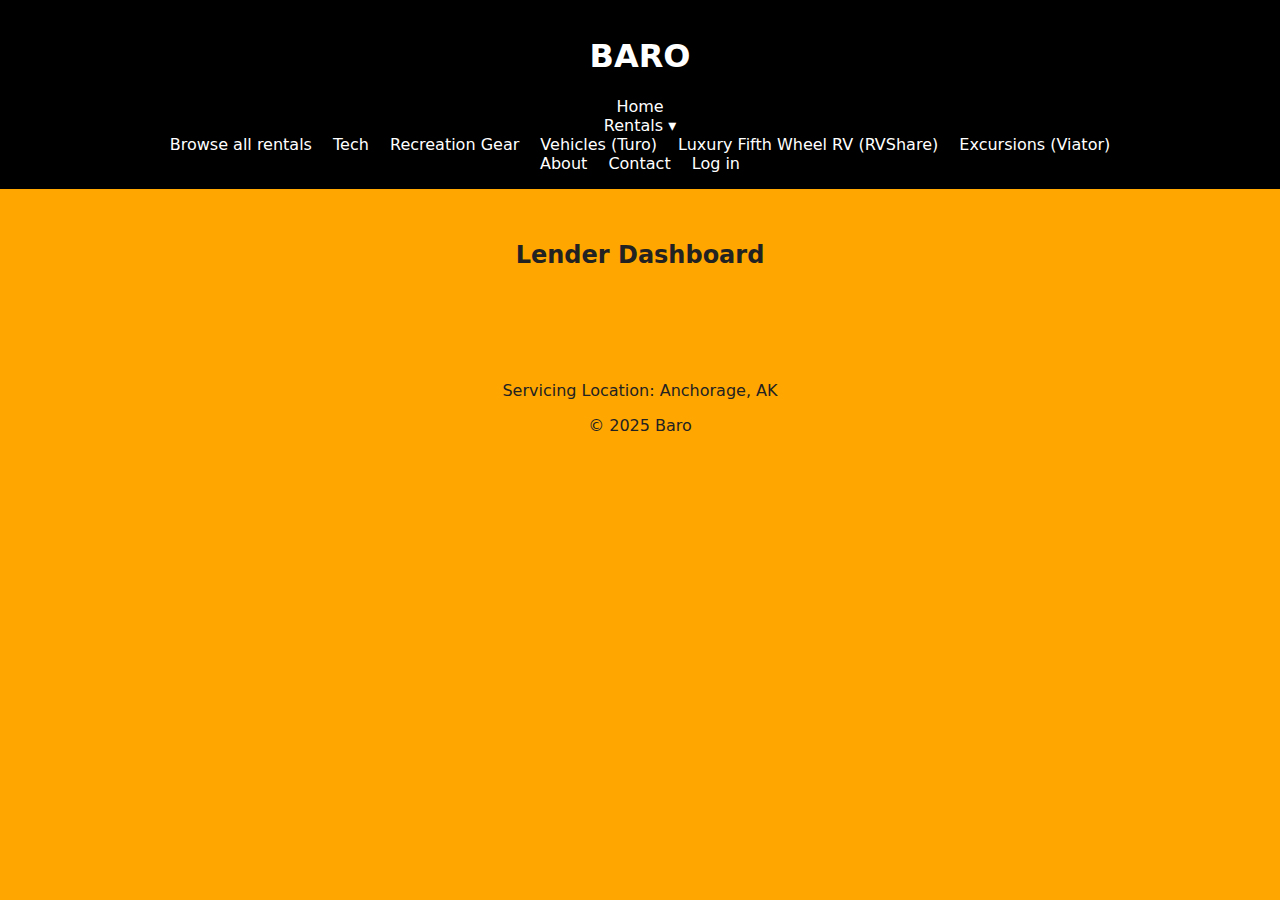
<file: lender-dashboard.html>
<!doctype html>
<html lang="en">
<head>
  <meta charset="utf-8" />
  <meta name="viewport" content="width=device-width,initial-scale=1" />
  <title>BARO • Lender Dashboard</title>
  <link rel="stylesheet" href="style.css" />
  <style>
    main { padding:2rem 1rem; max-width:1100px; margin:0 auto; }
    .panel { background:#fff; padding:1rem; border-radius:10px; box-shadow:0 2px 8px rgba(0,0,0,.08); margin-bottom:1rem; }
    .muted { color:#555; }
    .tabs { display:flex; gap:.5rem; flex-wrap:wrap; margin:.25rem 0 1rem 0; }
    .tab { padding:.35rem .7rem; border:1px solid #ddd; border-radius:999px; cursor:pointer; user-select:none; background:#fff; }
    .tab[aria-current="true"]{ background:#000; color:#fff; border-color:#000; }
    table { width:100%; border-collapse:collapse; }
    th, td { text-align:left; padding:.5rem .4rem; border-bottom:1px solid #eee; vertical-align:top; }
    .chip { display:inline-block; padding:.15rem .5rem; border-radius:999px; font-weight:700; border:1px solid transparent; }
    .chip.pending { background:#fff7e6; color:#b36b00; border-color:#ffd188; }
    .chip.confirmed { background:#e6ffed; color:#0a6; border-color:#b5f0c5; }
    .chip.cancelled { background:#ffe6e6; color:#b00020; border-color:#f5b5b5; }
    .row-actions { display:flex; gap:.4rem; flex-wrap:wrap; }
    .btn { background:var(--accent); color:#fff; border:none; border-radius:6px; padding:.45rem .7rem; cursor:pointer; }
    .btn.secondary { background:#444; }
    .note-box { margin-top:.35rem; background:#fafafa; border:1px solid #eee; border-radius:8px; padding:.5rem; }
    .note-list { display:flex; flex-direction:column; gap:.4rem; margin:.4rem 0; max-height:200px; overflow:auto; }
    .note-item { font-size:.95rem; background:#fff; border:1px solid #eee; border-radius:8px; padding:.4rem .5rem; }
    .note-author { font-weight:700; }
    .note-when { color:#666; font-size:.85rem; }
    .fieldline { display:flex; gap:.4rem; margin-top:.35rem; }
    .fieldline input, .fieldline textarea { flex:1; padding:.45rem .6rem; border:1px solid #ccc; border-radius:6px; }
    .empty { text-align:center; padding:.75rem; color:#555; }
  </style>
</head>
<body>
  <!-- Shared header -->
  <div id="header"></div>
  <script>
    (async () => {
      const mount = document.getElementById('header');
      try {
        const res = await fetch('header.html', { cache: 'no-store' });
        mount.innerHTML = await res.text();
      } catch(e){ console.error('header load failed', e); }
      const boot = () => { if (window.initHero) window.initHero(); };
      if (document.readyState === 'complete') boot(); else window.addEventListener('load', boot);
    })();
  </script>

  <main>
    <h2 style="text-align:center; margin-bottom:1rem;">Lender Dashboard</h2>

    <!-- Signed-out notice -->
    <div id="signed-out" class="panel" style="display:none;">
      <p class="muted">Please log in to view and manage your reservations.</p>
      <a href="admin.html"><button class="btn">Log in</button></a>
      <a href="admin.html"><button class="btn secondary">Create account</button></a>
    </div>

    <!-- Dashboard -->
    <section id="dash" class="panel" style="display:none;">
      <div class="tabs" role="tablist" aria-label="Reservations">
        <button class="tab" data-tab="upcoming" aria-current="true" role="tab">Upcoming</button>
        <button class="tab" data-tab="pending" role="tab">Pending</button>
        <button class="tab" data-tab="past" role="tab">Past</button>
        <button class="tab" data-tab="cancelled" role="tab">Cancelled</button>
      </div>

      <div id="list-wrap">
        <div class="empty" id="empty">Loading…</div>
        <table id="tbl" style="display:none;">
          <thead>
            <tr>
              <th>Listing</th>
              <th>Guest</th>
              <th>Dates</th>
              <th>Total</th>
              <th>Status</th>
              <th>Flags</th>
              <th style="min-width:210px;">Actions</th>
            </tr>
          </thead>
          <tbody id="rows"></tbody>
        </table>
      </div>
    </section>
  </main>

  <footer style="text-align:center; padding:1rem;">
    <p>Servicing Location: Anchorage, AK</p>
    <p>© 2025 Baro</p>
  </footer>

  <!-- Page logic -->
  <script type="module">
    import { createClient } from 'https://esm.sh/@supabase/supabase-js@2'
    const SUPABASE_URL = 'https://lxplphqfkdvjtphafcyt.supabase.co'
    const SUPABASE_ANON_KEY = 'eyJhbGciOiJIUzI1NiIsInR5cCI6IkpXVCJ9.eyJpc3MiOiJzdXBhYmFzZSIsInJlZiI6Imx4cGxwaHFma2R2anRwaGFmY3l0Iiwicm9sZSI6ImFub24iLCJpYXQiOjE3NTk4NDAxOTQsImV4cCI6MjA3NTQxNjE5NH0.cRm0HrVuhEgALHiyOtlMQWMvDcFXFaBZvBOysshpzjU'
    const supabase = createClient(SUPABASE_URL, SUPABASE_ANON_KEY)

    const $ = (id) => document.getElementById(id)
    const out = $('signed-out')
    const dash = $('dash')
    const rowsEl = $('rows')
    const emptyEl = $('empty')
    const tbl = $('tbl')

    let all = []
    let currentTab = 'upcoming'
    let me = null
    let myId = null
    let myProfile = null

    // auth gate
    const { data: { session } } = await supabase.auth.getSession()
    if (!session?.user) { out.style.display = 'block'; return }
    me = session.user
    myId = me.id
    dash.style.display = 'block'

    // optional: load profile flags (admin/lender)
    {
      const { data } = await supabase.from('profiles').select('is_admin,is_lender,display_name,nickname').eq('id', myId).single()
      myProfile = data || null
    }

    // tabs
    document.querySelectorAll('.tab').forEach(btn=>{
      btn.addEventListener('click', ()=>{
        document.querySelectorAll('.tab').forEach(x=>x.setAttribute('aria-current','false'))
        btn.setAttribute('aria-current','true')
        currentTab = btn.dataset.tab
        render()
      })
    })

    // fetch reservations for listings I own
    await loadData()
    render()

    async function loadData() {
      emptyEl.textContent = 'Loading…'
      tbl.style.display = 'none'
      rowsEl.innerHTML = ''

      const { data, error } = await supabase
        .from('reservations')
        .select(`
          id, listing_id, renter_id, start_date, end_date, amount_cents, status,
          requires_delivery, delivery_address, cancelled_at, cancelled_by_role, cancel_notes,
          listings!inner ( id, title, owner_id ),
          renter:profiles!reservations_renter_id_fkey ( id, display_name, nickname )
        `)
        .eq('listings.owner_id', myId)
        .order('start_date', { ascending:true })

      if (error) { emptyEl.textContent = 'Error loading reservations.'; return }
      all = data || []
    }

    function fmtDate(d){ return new Date(d).toLocaleDateString() }
    function fmtMoney(c){ return '$' + (c/100).toFixed(2) }
    function chip(status){
      const s = String(status||'').toLowerCase()
      return s === 'pending'   ? '<span class="chip pending">pending</span>'
           : s === 'confirmed' ? '<span class="chip confirmed">confirmed</span>'
           : s === 'cancelled' ? '<span class="chip cancelled">cancelled</span>'
           : s
    }
    function guestName(r){
      return r?.renter?.nickname || r?.renter?.display_name || 'Guest'
    }
    function isUpcoming(r){
      const today = new Date(); today.setHours(0,0,0,0)
      return r.status === 'confirmed' && new Date(r.start_date) >= today
    }
    function isPast(r){
      const today = new Date(); today.setHours(0,0,0,0)
      return r.status === 'confirmed' && new Date(r.end_date) < today
    }
    function filtered(){
      if (currentTab === 'pending') return all.filter(r=>r.status==='pending')
      if (currentTab === 'cancelled') return all.filter(r=>r.status==='cancelled')
      if (currentTab === 'past') return all.filter(isPast)
      return all.filter(isUpcoming)
    }

    async function handleConfirm(id){
      const { error } = await supabase.from('reservations').update({ status:'confirmed' }).eq('id', id)
      if (error) return alert('Confirm failed: ' + error.message)
      await loadData(); render()
    }
    async function handleCancel(id){
      const notes = prompt('Add optional cancel notes:', '') || null
      const role = (myProfile?.is_admin) ? 'admin' : 'owner'
      const { error } = await supabase.from('reservations').update({
        status:'cancelled',
        cancelled_at: new Date().toISOString(),
        cancelled_by_role: role,
        cancel_notes: notes
      }).eq('id', id)
      if (error) return alert('Cancel failed: ' + error.message)
      await loadData(); render()
    }

    async function loadNotes(reservationId){
      const { data, error } = await supabase
        .from('reservation_private_notes')
        .select('id, author_user_id, note, created_at')
        .eq('reservation_id', reservationId)
        .order('created_at', { ascending:true })
      if (error) return []
      return data || []
    }
    async function addNote(reservationId, text){
      const { error } = await supabase
        .from('reservation_private_notes')
        .insert({ reservation_id: reservationId, author_user_id: myId, note: text })
      if (error) { alert('Note failed: ' + error.message); return false }
      return true
    }
    function escapeHTML(s){ return String(s||'').replace(/[&<>"']/g, c=>({ '&':'&amp;','<':'&lt;','>':'&gt;','"':'&quot;', "'":'&#39;' }[c])) }

    async function toggleNotes(rowEl, reservation){
      let box = rowEl.querySelector('.note-box')
      if (box) { box.remove(); return } // collapse

      box = document.createElement('div')
      box.className = 'note-box'
      box.innerHTML = `
        <div class="note-list"><em class="muted">Loading notes…</em></div>
        <div class="fieldline">
          <input type="text" placeholder="Add a private note (host/admin only)"/>
          <button class="btn" data-action="save">Save</button>
        </div>
      `
      rowEl.querySelector('td:last-child').appendChild(box)

      const listEl = box.querySelector('.note-list')
      const refresh = async () => {
        listEl.innerHTML = '<em class="muted">Loading notes…</em>'
        const notes = await loadNotes(reservation.id)
        if (!notes.length) { listEl.innerHTML = '<span class="muted">No notes yet.</span>'; return }
        listEl.innerHTML = notes.map(n =>
          `<div class="note-item">
            <div class="note-author">${n.author_user_id === myId ? 'You' : 'User ' + n.author_user_id.slice(0,8)}</div>
            <div>${escapeHTML(n.note)}</div>
            <div class="note-when">${new Date(n.created_at).toLocaleString()}</div>
          </div>`
        ).join('')
      }
      await refresh()

      box.querySelector('[data-action="save"]').addEventListener('click', async () => {
        const inp = box.querySelector('input')
        const text = inp.value.trim()
        if (!text) return
        const ok = await addNote(reservation.id, text)
        if (ok) { inp.value=''; await refresh() }
      })
    }

    function render(){
      const list = filtered()
      rowsEl.innerHTML = ''
      if (!list.length) {
        emptyEl.textContent = 'No reservations to display.'
        tbl.style.display = 'none'
        return
      }
      emptyEl.textContent = ''
      tbl.style.display = 'table'

      for (const r of list) {
        const tr = document.createElement('tr')
        const flags = [
          r.requires_delivery ? 'Requires delivery' : null,
          r.delivery_address ? ('Address: ' + escapeHTML(r.delivery_address)) : null
        ].filter(Boolean).join('<br/>')

        const actions = []
        if (r.status === 'pending') {
          actions.push(`<button class="btn" data-act="confirm" data-id="${r.id}">Confirm</button>`)
          actions.push(`<button class="btn secondary" data-act="cancel" data-id="${r.id}">Cancel</button>`)
        } else if (r.status === 'confirmed') {
          actions.push(`<button class="btn secondary" data-act="cancel" data-id="${r.id}">Cancel</button>`)
        }
        actions.push(`<button class="btn secondary" data-act="notes" data-id="${r.id}">Notes</button>`)

        tr.innerHTML = `
          <td>${escapeHTML(r.listings?.title || 'Listing #' + r.listing_id)}</td>
          <td>${escapeHTML(guestName(r))}</td>
          <td>${fmtDate(r.start_date)} → ${fmtDate(r.end_date)}</td>
          <td>${fmtMoney(r.amount_cents)}</td>
          <td>${chip(r.status)}</td>
          <td>${flags || '—'}</td>
          <td class="row-actions">${actions.join(' ')}</td>
        `
        rowsEl.appendChild(tr)
      }

      // wire actions
      rowsEl.querySelectorAll('[data-act="confirm"]').forEach(btn=>{
        btn.addEventListener('click', async (e)=>{ await handleConfirm(parseInt(e.currentTarget.dataset.id,10)) })
      })
      rowsEl.querySelectorAll('[data-act="cancel"]').forEach(btn=>{
        btn.addEventListener('click', async (e)=>{ await handleCancel(parseInt(e.currentTarget.dataset.id,10)) })
      })
      rowsEl.querySelectorAll('[data-act="notes"]').forEach(btn=>{
        btn.addEventListener('click', async (e)=>{
          const id = parseInt(e.currentTarget.dataset.id,10)
          const row = e.currentTarget.closest('tr')
          const r = all.find(x=>x.id===id)
          await toggleNotes(row, r)
        })
      })
    }
  </script>

  <!-- Global script (topbar + hero init) -->
  <script src="script.js" defer></script>
</body>
</html>
</file>
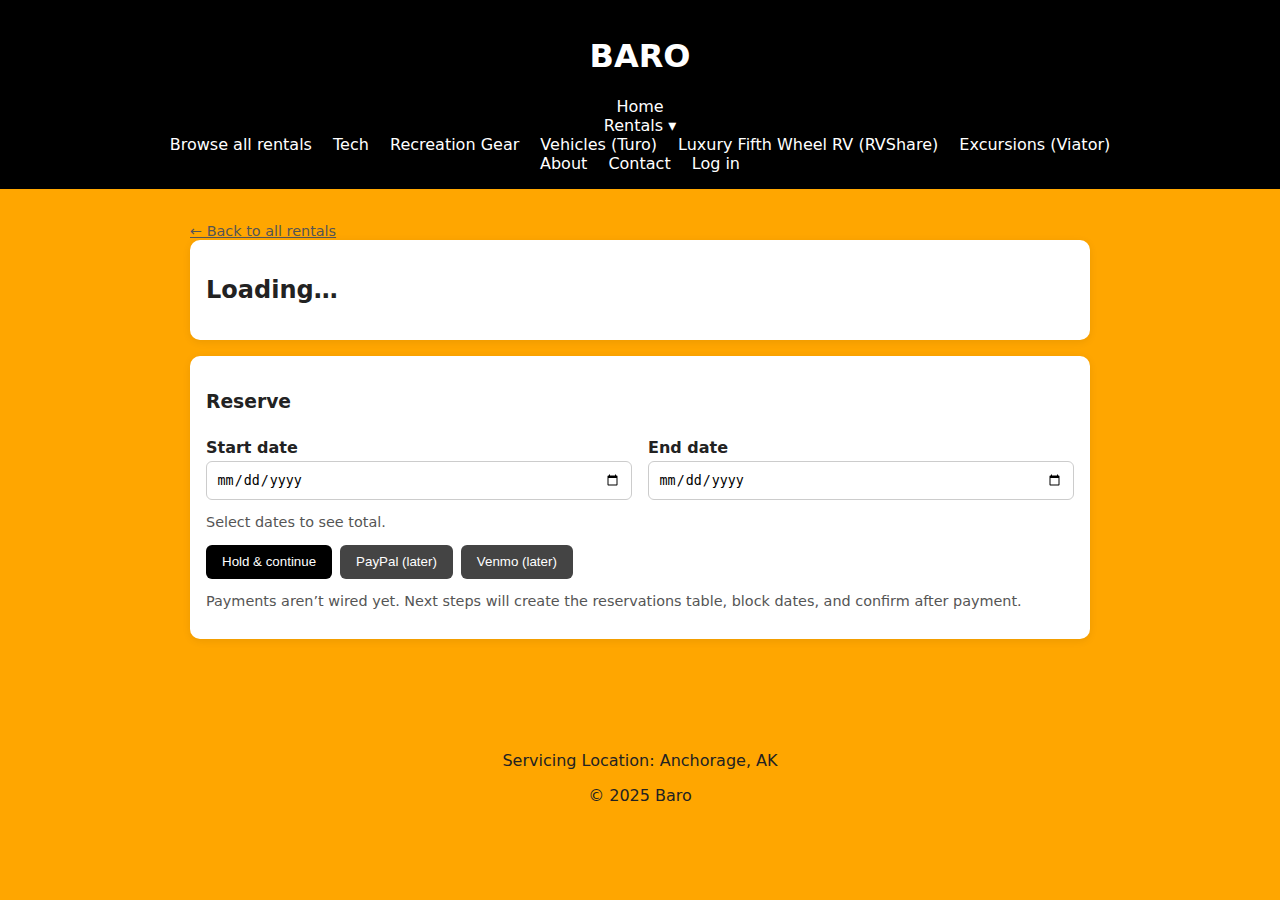
<file: listing.html>
<!doctype html>
<html lang="en">
<head>
  <meta charset="utf-8" />
  <meta name="viewport" content="width=device-width,initial-scale=1" />
  <title>BARO • Listing</title>
  <link rel="stylesheet" href="style.css" />
  <style>
    main { max-width: 900px; margin: 0 auto; padding: 2rem 1rem; }
    .panel { background: var(--light, #fff); padding: 1rem; border-radius: 10px; box-shadow: 0 2px 8px rgba(0,0,0,.08); margin-bottom: 1rem; }
    .row { display:flex; gap:1rem; flex-wrap:wrap; }
    .row > * { flex:1 1 300px; }

    /* scoped so we don't style the hero header's controls */
    main label { display:block; margin:.5rem 0 .25rem; font-weight:600; }
    main input { width:100%; padding:.6rem; border:1px solid #ccc; border-radius:6px; box-sizing:border-box; }
    .muted { color:#555; font-size:.9rem; }
    .price { font-size:1.25rem; font-weight:700; }
    .actions { display:flex; gap:.5rem; flex-wrap:wrap; }
    main button { background:var(--accent); color:#fff; border:none; border-radius:6px; padding:.6rem 1rem; cursor:pointer; }
    main button.secondary { background:#444; }
    .note { text-align:center; padding:.75rem; }
  </style>
</head>
<body>
  <!-- Shared site header (loads header.html fragment) -->
  <div id="header"></div>
  <script>
    (async () => {
      const mount = document.getElementById('header');
      try {
        const res = await fetch('header.html', { cache: 'no-store' });
        mount.innerHTML = await res.text();
      } catch (e) {
        console.error('Failed to load header.html', e);
      }
      const boot = () => { if (window.initHero) window.initHero(); };
      if (document.readyState === 'complete') boot();
      else window.addEventListener('load', boot);
    })();
  </script>

  <main>
    <a href="rentals.html" class="muted">← Back to all rentals</a>

    <section class="panel" id="listing">
      <h2 id="title">Loading…</h2>
      <p class="muted" id="category"></p>
      <p class="price" id="price"></p>
      <p id="description"></p>
      <p class="muted" id="meta"></p>
    </section>

    <section class="panel">
      <h3>Reserve</h3>
      <div class="row">
        <div>
          <label for="start">Start date</label>
          <input type="date" id="start" />
        </div>
        <div>
          <label for="end">End date</label>
          <input type="date" id="end" />
        </div>
      </div>
      <p class="muted" id="calc">Select dates to see total.</p>
      <div class="actions">
        <button id="btn-hold">Hold & continue</button>
        <button id="btn-paypal" class="secondary">PayPal (later)</button>
        <button id="btn-venmo" class="secondary">Venmo (later)</button>
      </div>
      <p class="muted">Payments aren’t wired yet. Next steps will create the reservations table, block dates, and confirm after payment.</p>
    </section>
  </main>

  <footer><p>Servicing Location: Anchorage, AK</p><p>© 2025 Baro</p></footer>

  <script type="module">
    import { createClient } from 'https://esm.sh/@supabase/supabase-js@2'
    const SUPABASE_URL = 'https://lxplphqfkdvjtphafcyt.supabase.co'
    const SUPABASE_ANON_KEY = 'eyJhbGciOiJIUzI1NiIsInR5cCI6IkpXVCJ9.eyJpc3MiOiJzdXBhYmFzZSIsInJlZiI6Imx4cGxwaHFma2R2anRwaGFmY3l0Iiwicm9sZSI6ImFub24iLCJpYXQiOjE3NTk4NDAxOTQsImV4cCI6MjA3NTQxNjE5NH0.cRm0HrVuhEgALHiyOtlMQWMvDcFXFaBZvBOysshpzjU'
    const supabase = createClient(SUPABASE_URL, SUPABASE_ANON_KEY)

    const params = new URLSearchParams(location.search)
    const id = params.get('id')

    const $ = (id) => document.getElementById(id)
    const titleEl = $('title'), catEl = $('category'), priceEl = $('price'), descEl = $('description'), metaEl = $('meta')
    const startEl = $('start'), endEl = $('end'), calcEl = $('calc')

    // Date input mins
    const today = new Date()
    const todayStr = `${today.getFullYear()}-${String(today.getMonth()+1).padStart(2,'0')}-${String(today.getDate()).padStart(2,'0')}`
    startEl.min = todayStr; endEl.min = todayStr

    if (!id) {
      titleEl.textContent = 'Listing not found'
      descEl.textContent = 'Missing id parameter.'
    } else {
      const { data, error } = await supabase.from('listings').select('*').eq('id', id).single()
      if (error || !data) {
        titleEl.textContent = 'Listing not found'
        descEl.textContent = 'This item may have been unpublished or removed.'
      } else {
        titleEl.textContent = data.title
        catEl.textContent = data.category
        priceEl.textContent = `$${(data.base_price_cents/100).toFixed(2)}/day`
        descEl.textContent = data.description || ''
        metaEl.textContent = `Max advance booking: ${data.max_advance_months} months • ${data.paused ? 'Paused' : 'Active'}`
      }
    }

    function nightsBetween(a,b){ return Math.max(0, Math.round((b-a)/(24*60*60*1000))) }
    function recalc(){
      if (!startEl.value || !endEl.value) { calcEl.textContent='Select dates to see total.'; return }
      const s=new Date(startEl.value+'T00:00:00'); const e=new Date(endEl.value+'T00:00:00')
      if (e<=s){ calcEl.textContent='End date must be after start date.'; return }
      const nights = nightsBetween(s,e)
      const pricePerDay = parseFloat(priceEl.textContent.replace(/[^\d.]/g,'')) || 0
      calcEl.textContent = `${nights} night(s) • Estimated: $${(nights*pricePerDay).toFixed(2)}`
    }
    startEl.addEventListener('change', ()=>{ endEl.min = startEl.value || todayStr; recalc() })
    endEl.addEventListener('change', recalc)

    // Placeholder actions
    document.getElementById('btn-hold').addEventListener('click', async () => {
      const { data: { user } } = await supabase.auth.getUser();
      if (!user) { alert('Please sign in first (use the Admin page for now), then try again.'); return; }

      if (!startEl.value || !endEl.value) { alert('Pick start and end dates.'); return; }

      const s = new Date(startEl.value + 'T00:00:00');
      const e = new Date(endEl.value + 'T00:00:00');
      if (e <= s) { alert('End date must be after start date.'); return; }

      const maxMonths = parseInt((metaEl.textContent.match(/Max advance booking:\s*(\d+)/)||[])[1] || '6', 10);
      const latest = new Date(); latest.setMonth(latest.getMonth() + maxMonths);
      if (s > latest) { alert(`Start date is beyond the allowed ${maxMonths} month window.`); return; }

      const nights = Math.max(0, Math.round((e - s) / (24*60*60*1000)));
      if (nights === 0) { alert('Minimum stay is 1 night.'); return; }

      const pricePerDay = parseFloat(priceEl.textContent.replace(/[^\d.]/g,'')) || 0;
      const amount_cents = Math.round(nights * pricePerDay * 100);

      const { error } = await supabase.from('reservations').insert({
        listing_id: parseInt(id, 10),
        renter_id: user.id,
        start_date: startEl.value,
        end_date: endEl.value,
        amount_cents,
        status: 'pending'
      });

      if (error) {
        if (error.code === '23P01') {
          alert('Those dates are no longer available. Pick different dates.');
        } else {
          alert('Could not create reservation: ' + error.message);
        }
        return;
      }

      alert('Dates held as pending. Next step: payment confirmation flow.');
    });

    document.getElementById('btn-paypal').addEventListener('click', ()=>alert('PayPal flow coming soon'))
    document.getElementById('btn-venmo').addEventListener('click', ()=>alert('Venmo flow coming soon'))
  </script>

  <!-- Global script (defines initHero) -->
  <script src="script.js" defer></script>
</body>
</html>
</file>
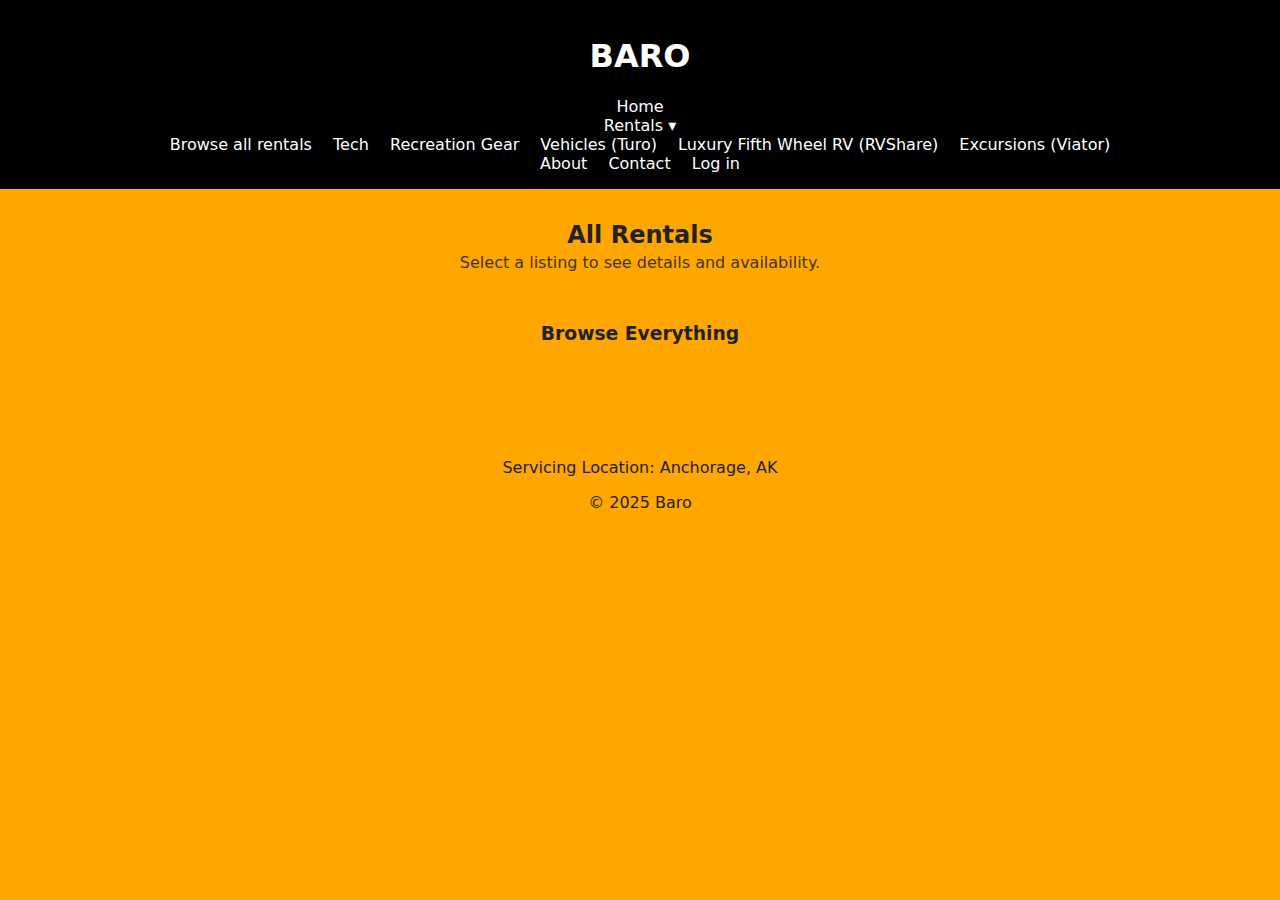
<file: listings.html>
<!doctype html>
<html lang="en">
<head>
  <meta charset="utf-8" />
  <meta name="viewport" content="width=device-width,initial-scale=1" />
  <title>BARO • Rentals</title>
  <link rel="stylesheet" href="style.css" />
  <style>
    /* page-intro so we don't clash with the header's .hero */
    .page-intro { text-align:center; padding: 2rem 1rem; }
    .page-intro h2 { margin: 0 0 .25rem 0; }
    .page-intro p  { margin: 0; opacity: .85; }

    /* tiny helper so empty/error messages don’t look sad */
    .note { text-align:center; padding:0.75rem; }
  </style>
</head>
<body>
  <!-- Shared site header (loads header.html fragment) -->
  <div id="header"></div>
  <script>
    (async () => {
      const mount = document.getElementById('header');
      try {
        const res = await fetch('header.html', { cache: 'no-store' });
        mount.innerHTML = await res.text();
      } catch (e) {
        console.error('Failed to load header.html', e);
      }
      const boot = () => { if (window.initHero) window.initHero(); };
      if (document.readyState === 'complete') boot();
      else window.addEventListener('load', boot);
    })();
  </script>

  <main>
    <!-- renamed from class="hero" to avoid black background from the header styles -->
    <section class="page-intro">
      <h2>All Rentals</h2>
      <p>Select a listing to see details and availability.</p>
    </section>

    <section class="categories">
      <h3 style="text-align:center;">Browse Everything</h3>
      <div class="grid" id="rentals-grid"></div>
    </section>
  </main>

  <footer><p>Servicing Location: Anchorage, AK</p><p>© 2025 Baro</p></footer>

  <!-- Load listings from Supabase -->
  <script type="module">
    import { createClient } from 'https://esm.sh/@supabase/supabase-js@2'

    const SUPABASE_URL = 'https://lxplphqfkdvjtphafcyt.supabase.co'
    const SUPABASE_ANON_KEY = 'eyJhbGciOiJIUzI1NiIsInR5cCI6IkpXVCJ9.eyJpc3MiOiJzdXBhYmFzZSIsInJlZiI6Imx4cGxwaHFma2R2anRwaGFmY3l0Iiwicm9sZSI6ImFub24iLCJpYXQiOjE3NTk4NDAxOTQsImV4cCI6MjA3NTQxNjE5NH0.cRm0HrVuhEgALHiyOtlMQWMvDcFXFaBZvBOysshpzjU'
    const supabase = createClient(SUPABASE_URL, SUPABASE_ANON_KEY)

    const grid = document.getElementById('rentals-grid')

    const { data, error } = await supabase
      .from('listings')
      .select('*')
      .eq('paused', false)
      .order('created_at', { ascending: false })

    if (error) {
      const p = document.createElement('p')
      p.className = 'note'
      p.textContent = 'Error loading listings.'
      grid.parentElement.appendChild(p)
    } else if (!data?.length) {
      const p = document.createElement('p')
      p.className = 'note'
      p.textContent = 'No listings yet.'
      grid.parentElement.appendChild(p)
    } else {
      for (const item of data) {
        const a = document.createElement('a');
        a.className = 'card';
        a.href = `listing.html?id=${encodeURIComponent(item.id)}`;
        a.innerHTML = `
          <h4>${item.title}</h4>
          <p class="muted">${item.category}</p>
          <p>$${(item.base_price_cents / 100).toFixed(2)}/day</p>
        `;
        grid.appendChild(a);
      }
    }
  </script>

  <!-- Global script (defines initHero) -->
  <script src="script.js" defer></script>
</body>
</html>
</file>
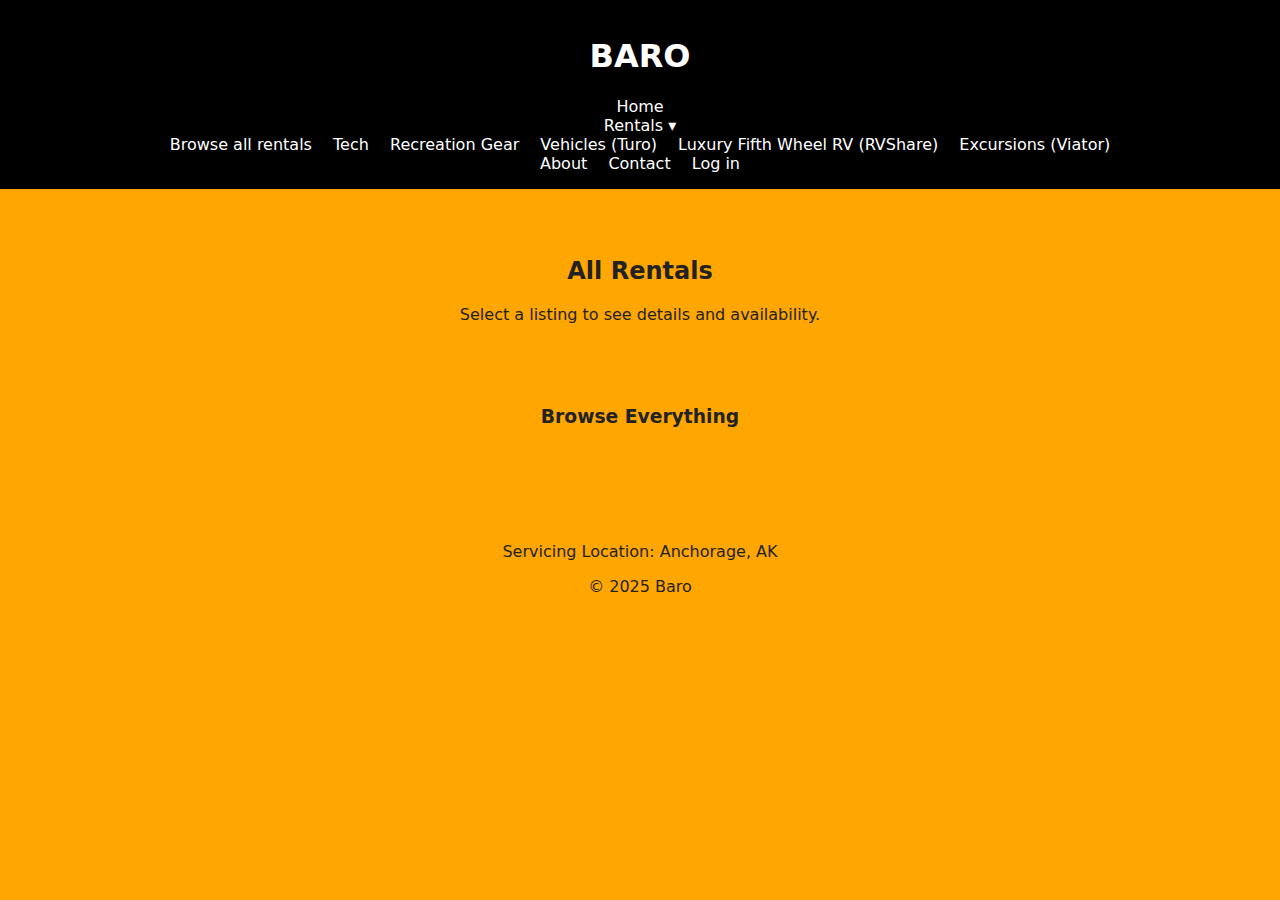
<file: rentals.html>
<!doctype html>
<html lang="en">
<head>
  <meta charset="utf-8" />
  <meta name="viewport" content="width=device-width,initial-scale=1" />
  <title>BARO • Rentals</title>
  <link rel="stylesheet" href="style.css" />
  <style>
    /* tiny helper so empty/error messages don’t look sad */
    .note { text-align:center; padding:0.75rem; }
  </style>
</head>
<body>
  <!-- Reusable header -->
  <div id="header"></div>
  <script>
    fetch("header.html").then(r => r.text()).then(html => { document.getElementById("header").innerHTML = html });
  </script>

  <main>
    <section class="hero">
      <h2>All Rentals</h2>
      <p>Select a listing to see details and availability.</p>
    </section>

    <section class="categories">
      <h3 style="text-align:center;">Browse Everything</h3>
      <div class="grid" id="rentals-grid"></div>
    </section>
  </main>

  <footer><p>Servicing Location: Anchorage, AK</p><p>© 2025 Baro</p></footer>

  <!-- Load listings from Supabase -->
  <script type="module">
    import { createClient } from 'https://esm.sh/@supabase/supabase-js@2'

    const SUPABASE_URL = 'https://lxplphqfkdvjtphafcyt.supabase.co'
    const SUPABASE_ANON_KEY = 'eyJhbGciOiJIUzI1NiIsInR5cCI6IkpXVCJ9.eyJpc3MiOiJzdXBhYmFzZSIsInJlZiI6Imx4cGxwaHFma2R2anRwaGFmY3l0Iiwicm9sZSI6ImFub24iLCJpYXQiOjE3NTk4NDAxOTQsImV4cCI6MjA3NTQxNjE5NH0.cRm0HrVuhEgALHiyOtlMQWMvDcFXFaBZvBOysshpzjU'
    const supabase = createClient(SUPABASE_URL, SUPABASE_ANON_KEY)

    const grid = document.getElementById('rentals-grid')

    const { data, error } = await supabase
      .from('listings')
      .select('*')
      .eq('paused', false)
      .order('created_at', { ascending: false })

    if (error) {
      const p = document.createElement('p')
      p.className = 'note'
      p.textContent = 'Error loading listings.'
      grid.parentElement.appendChild(p)
    } else if (!data?.length) {
      const p = document.createElement('p')
      p.className = 'note'
      p.textContent = 'No listings yet.'
      grid.parentElement.appendChild(p)
    } else {
      for (const item of data) {
        const a = document.createElement('a')
        a.className = 'card'
        a.href = '#'
        a.innerHTML = `
          <h4>${item.title}</h4>
          <p>${item.category}</p>
          <p>$${(item.base_price_cents / 100).toFixed(2)}/day</p>
        `
        grid.appendChild(a)
      }
    }
  </script>
</body>
</html>
</file>
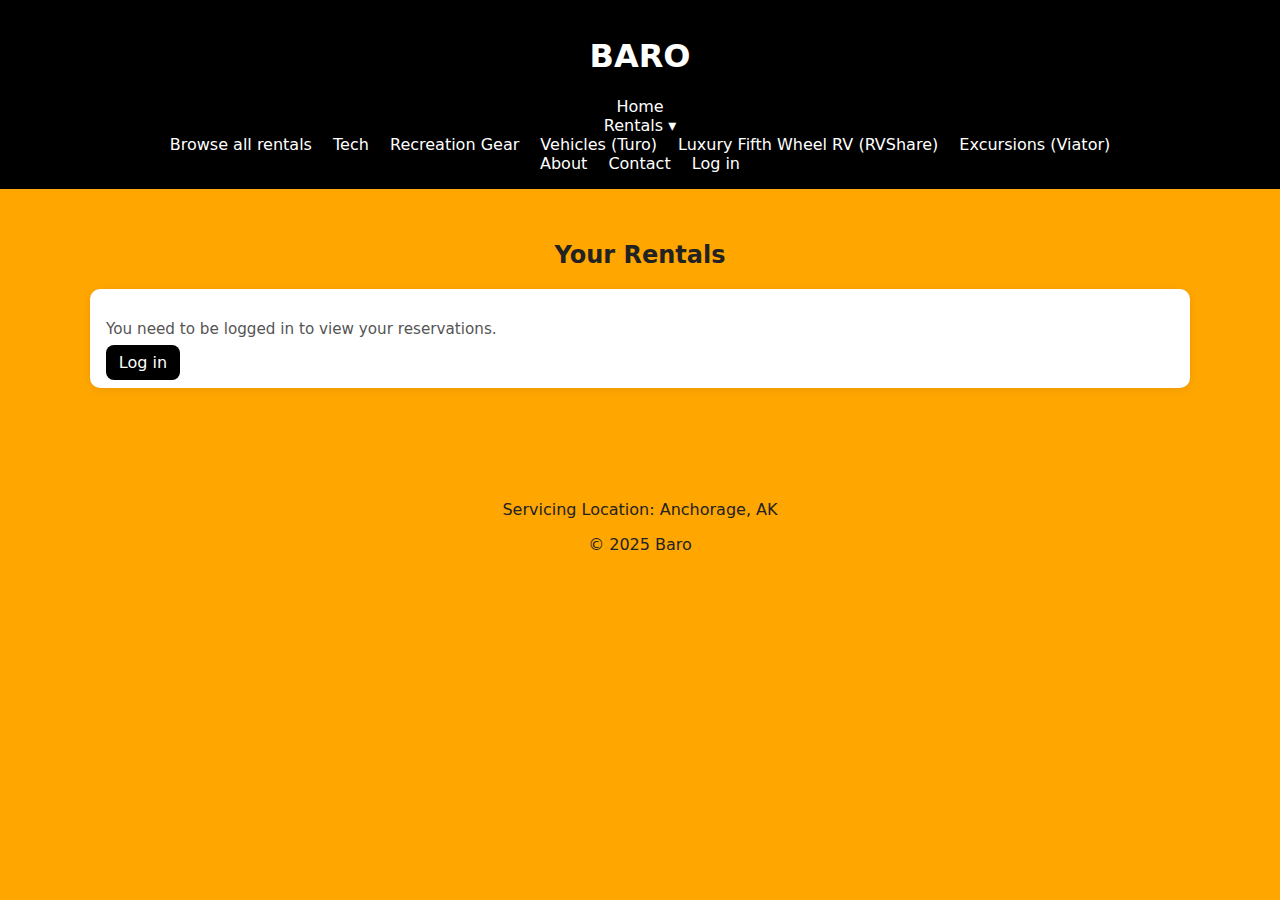
<file: renter-dashboard.html>
<!doctype html>
<html lang="en">
<head>
  <meta charset="utf-8" />
  <meta name="viewport" content="width=device-width,initial-scale=1" />
  <title>BARO • Renter Dashboard</title>
  <link rel="stylesheet" href="style.css" />
  <style>
    main { padding:2rem 1rem; max-width:1100px; margin:0 auto; }
    .panel { background:#fff; padding:1rem; border-radius:10px; box-shadow:0 2px 8px rgba(0,0,0,.08); margin-bottom:1rem; }
    .row { display:flex; gap:1rem; flex-wrap:wrap; }
    .row > * { flex:1 1 260px; }
    .muted { color:#555; font-size:.95rem; }
    .hidden { display:none; }
    .table { width:100%; border-collapse:collapse; }
    .table th, .table td { padding:.55rem .4rem; border-bottom:1px solid #eee; text-align:left; }
    .badge { display:inline-block; padding:.2rem .55rem; border-radius:999px; font-weight:700; font-size:.85rem; border:1px solid transparent; }
    .b-pending { background:#fff7e6; color:#b36b00; border-color:#ffd188; }
    .b-confirmed { background:#e6ffed; color:#0a6; border-color:#b5f0c5; }
    .b-cancelled { background:#ffe6e6; color:#b00020; border-color:#f5b5b5; }
    .actions { display:flex; gap:.5rem; flex-wrap:wrap; }
    .btn { background:#000; color:#fff; border:none; border-radius:8px; padding:.5rem .8rem; cursor:pointer; text-decoration:none; }
    .btn.secondary { background:#444; }
    .filters { display:flex; gap:.5rem; align-items:center; flex-wrap:wrap; margin:.25rem 0 .75rem; }
    .pill { padding:.25rem .6rem; border-radius:999px; border:1px solid #ddd; background:#fff; cursor:pointer; user-select:none; }
    .pill[aria-current="true"] { background:#000; color:#fff; border-color:#000; }
  </style>
</head>
<body>
  <!-- Shared header -->
  <div id="header"></div>
  <script>
    (async () => {
      const m = document.getElementById('header');
      const res = await fetch('header.html', { cache:'no-store' });
      m.innerHTML = await res.text();
      const boot = () => window.initHero && window.initHero();
      if (document.readyState === 'complete') boot(); else addEventListener('load', boot);
    })();
  </script>

  <main>
    <h2 style="text-align:center;">Your Rentals</h2>

    <div class="panel" id="guard">
      <p class="muted">You need to be logged in to view your reservations.</p>
      <a class="btn" href="admin.html">Log in</a>
    </div>

    <div class="panel hidden" id="dash">
      <div class="filters">
        <span class="pill" data-filter="upcoming" aria-current="true">Upcoming</span>
        <span class="pill" data-filter="pending">Pending</span>
        <span class="pill" data-filter="past">Past</span>
        <span class="pill" data-filter="cancelled">Cancelled</span>
        <a class="btn secondary" href="calendar.html" style="margin-left:auto;">Open calendar</a>
      </div>

      <table class="table">
        <thead>
          <tr>
            <th>Item</th>
            <th>Dates</th>
            <th>Amount</th>
            <th>Status</th>
            <th style="width:260px;">Actions</th>
          </tr>
        </thead>
        <tbody id="tbody"></tbody>
      </table>

      <p id="empty" class="muted">No reservations in this view.</p>
    </div>
  </main>

  <footer><p>Servicing Location: Anchorage, AK</p><p>© 2025 Baro</p></footer>

  <script type="module">
    import { createClient } from 'https://esm.sh/@supabase/supabase-js@2'
    const SUPABASE_URL = 'https://lxplphqfkdvjtphafcyt.supabase.co'
    const SUPABASE_ANON_KEY = 'eyJhbGciOiJIUzI1NiIsInR5cCI6IkpXVCJ9.eyJpc3MiOiJzdXBhYmFzZSIsInJlZiI6Imx4cGxwaHFma2R2anRwaGFmY3l0Iiwicm9sZSI6ImFub24iLCJpYXQiOjE3NTk4NDAxOTQsImV4cCI6MjA3NTQxNjE5NH0.cRm0HrVuhEgALHiyOtlMQWMvDcFXFaBZvBOysshpzjU'
    const supabase = createClient(SUPABASE_URL, SUPABASE_ANON_KEY)

    const $ = (s)=>document.querySelector(s)
    const guard = $('#guard'), dash = $('#dash'), tbody = $('#tbody'), empty = $('#empty')
    let filter = 'upcoming'
    document.querySelectorAll('.pill').forEach(p=>p.addEventListener('click',()=>{
      document.querySelectorAll('.pill').forEach(x=>x.setAttribute('aria-current','false'))
      p.setAttribute('aria-current','true')
      filter = p.dataset.filter
      render()
    }))

    const fmtMoney = c => `$${(c/100).toFixed(2)}`
    const fmtDate = d => new Date(d).toLocaleDateString()

    let all = []
    async function load() {
      const { data: { session } } = await supabase.auth.getSession()
      if (!session?.user) { guard.classList.remove('hidden'); dash.classList.add('hidden'); return }
      guard.classList.add('hidden'); dash.classList.remove('hidden')

      const { data, error } = await supabase
        .from('reservations')
        .select('id, listing_id, start_date, end_date, status, amount_cents, listings!inner(title, owner_id)')
        .eq('renter_id', session.user.id)
        .order('start_date', { ascending: true })

      all = data || []
      render()
    }

    function render() {
      const now = new Date().toISOString().slice(0,10)
      let rows = all
      if (filter === 'upcoming') rows = all.filter(r => r.status === 'confirmed' && r.end_date >= now)
      if (filter === 'pending')  rows = all.filter(r => r.status === 'pending')
      if (filter === 'past')     rows = all.filter(r => r.end_date < now && r.status !== 'cancelled')
      if (filter === 'cancelled')rows = all.filter(r => r.status === 'cancelled')

      tbody.innerHTML = ''
      if (!rows.length) { empty.classList.remove('hidden'); return } else empty.classList.add('hidden')

      for (const r of rows) {
        const tr = document.createElement('tr')
        const badge = r.status === 'pending' ? 'b-pending' : r.status === 'cancelled' ? 'b-cancelled' : 'b-confirmed'
        tr.innerHTML = `
          <td>${r.listings?.title ?? 'Listing #'+r.listing_id}</td>
          <td>${fmtDate(r.start_date)} → ${fmtDate(r.end_date)}</td>
          <td>${fmtMoney(r.amount_cents)}</td>
          <td><span class="badge ${badge}">${r.status}</span></td>
          <td class="actions">
            <a class="btn secondary" href="listing.html?id=${encodeURIComponent(r.listing_id)}">View listing</a>
            <a class="btn" href="calendar.html?focus=${r.start_date}">Show in calendar</a>
          </td>`
        tbody.appendChild(tr)
      }
    }

    // boot
    await load()
    // also update if auth changes in another tab
    supabase.auth.onAuthStateChange(()=>load())
  </script>

  <script src="script.js" defer></script>
</body>
</html>
</file>
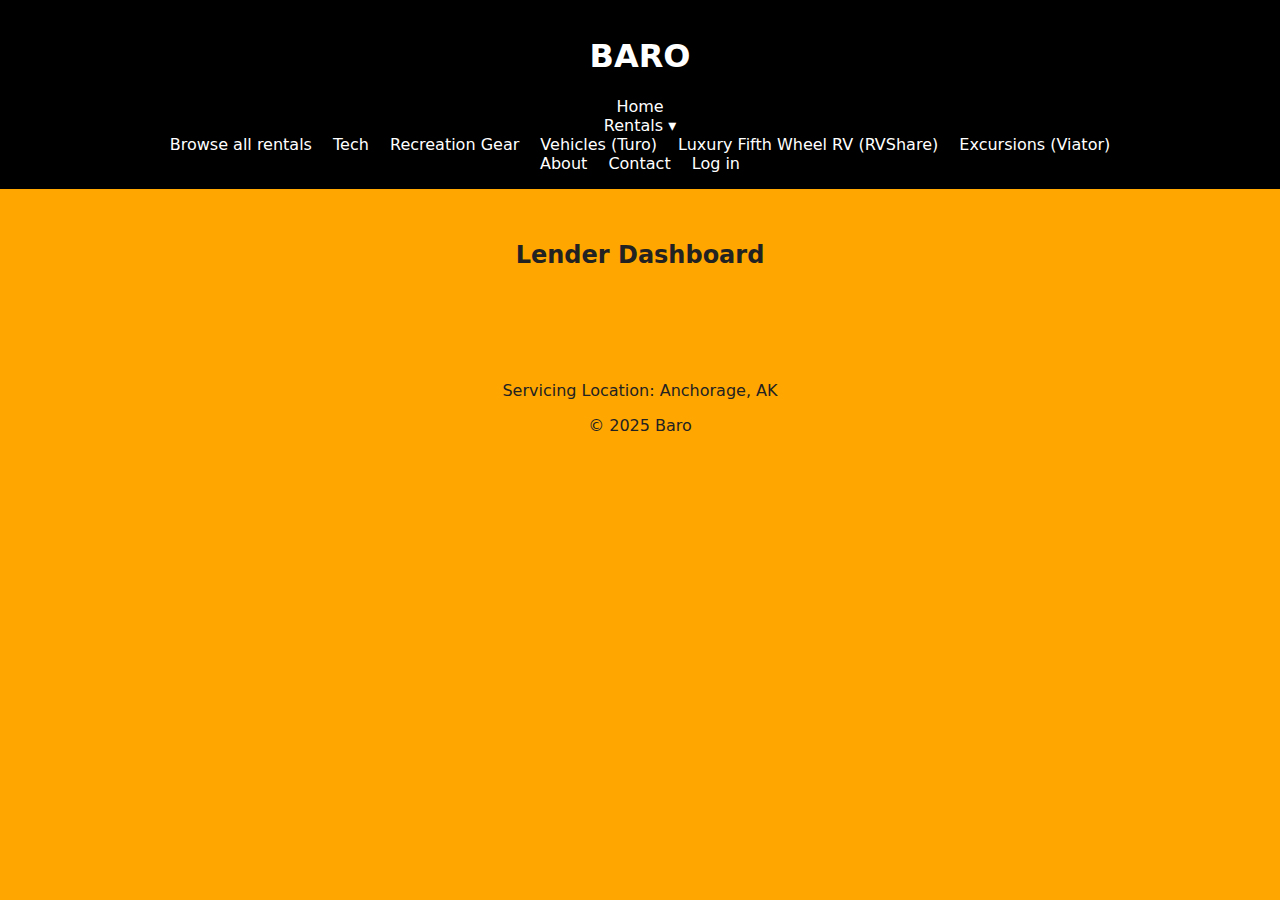
<file: lender/dashboard.html>
<!doctype html>
<html lang="en">
<head>
  <meta charset="utf-8" />
  <meta name="viewport" content="width=device-width,initial-scale=1" />
  <title>BARO • Lender Dashboard</title>
  <link rel="stylesheet" href="../style.css" />
  <style>
    main { padding:2rem 1rem; max-width:1100px; margin:0 auto; }
    .panel { background:#fff; padding:1rem; border-radius:10px; box-shadow:0 2px 8px rgba(0,0,0,.08); margin-bottom:1rem; }
    .muted { color:#555; }
    .tabs { display:flex; gap:.5rem; flex-wrap:wrap; margin:.25rem 0 1rem 0; }
    .tab { padding:.35rem .7rem; border:1px solid #ddd; border-radius:999px; cursor:pointer; user-select:none; background:#fff; }
    .tab[aria-current="true"]{ background:#000; color:#fff; border-color:#000; }
    table { width:100%; border-collapse:collapse; }
    th, td { text-align:left; padding:.5rem .4rem; border-bottom:1px solid #eee; vertical-align:top; }
    .chip { display:inline-block; padding:.15rem .5rem; border-radius:999px; font-weight:700; border:1px solid transparent; }
    .chip.pending { background:#fff7e6; color:#b36b00; border-color:#ffd188; }
    .chip.confirmed { background:#e6ffed; color:#0a6; border-color:#b5f0c5; }
    .chip.cancelled { background:#ffe6e6; color:#b00020; border-color:#f5b5b5; }
    .row-actions { display:flex; gap:.4rem; flex-wrap:wrap; }
    .btn { background:var(--accent); color:#fff; border:none; border-radius:6px; padding:.45rem .7rem; cursor:pointer; }
    .btn.secondary { background:#444; }
    .note-box { margin-top:.35rem; background:#fafafa; border:1px solid #eee; border-radius:8px; padding:.5rem; }
    .note-list { display:flex; flex-direction:column; gap:.4rem; margin:.4rem 0; max-height:200px; overflow:auto; }
    .note-item { font-size:.95rem; background:#fff; border:1px solid #eee; border-radius:8px; padding:.4rem .5rem; }
    .note-author { font-weight:700; }
    .note-when { color:#666; font-size:.85rem; }
    .fieldline { display:flex; gap:.4rem; margin-top:.35rem; }
    .fieldline input, .fieldline textarea { flex:1; padding:.45rem .6rem; border:1px solid #ccc; border-radius:6px; }
    .empty { text-align:center; padding:.75rem; color:#555; }
  </style>
</head>
<body>
  <!-- Shared header -->
  <div id="header"></div>
  <script>
    (async () => {
      const mount = document.getElementById('header');
      try {
        const res = await fetch('../header.html', { cache: 'no-store' });
        mount.innerHTML = await res.text();
      } catch(e){ console.error('header load failed', e); }
      const boot = () => { if (window.initHero) window.initHero(); };
      if (document.readyState === 'complete') boot(); else window.addEventListener('load', boot);
    })();
  </script>

  <main>
    <h2 style="text-align:center; margin-bottom:1rem;">Lender Dashboard</h2>

    <!-- Signed-out notice -->
    <div id="signed-out" class="panel" style="display:none;">
      <p class="muted">Please log in to view and manage your reservations.</p>
      <a href="../admin.html"><button class="btn">Log in</button></a>
      <a href="../admin.html"><button class="btn secondary">Create account</button></a>
    </div>

    <!-- Dashboard -->
    <section id="dash" class="panel" style="display:none;">
      <div class="tabs" role="tablist" aria-label="Reservations">
        <button class="tab" data-tab="upcoming" aria-current="true" role="tab">Upcoming</button>
        <button class="tab" data-tab="pending" role="tab">Pending</button>
        <button class="tab" data-tab="past" role="tab">Past</button>
        <button class="tab" data-tab="cancelled" role="tab">Cancelled</button>
      </div>

      <div id="list-wrap">
        <div class="empty" id="empty">Loading…</div>
        <table id="tbl" style="display:none;">
          <thead>
            <tr>
              <th>Listing</th>
              <th>Guest</th>
              <th>Dates</th>
              <th>Total</th>
              <th>Status</th>
              <th>Flags</th>
              <th style="min-width:210px;">Actions</th>
            </tr>
          </thead>
          <tbody id="rows"></tbody>
        </table>
      </div>
    </section>
  </main>

  <footer style="text-align:center; padding:1rem;">
    <p>Servicing Location: Anchorage, AK</p>
    <p>© 2025 Baro</p>
  </footer>

  <!-- Page logic -->
  <script type="module">
    import { createClient } from 'https://esm.sh/@supabase/supabase-js@2'
    const SUPABASE_URL = 'https://lxplphqfkdvjtphafcyt.supabase.co'
    const SUPABASE_ANON_KEY = 'eyJhbGciOiJIUzI1NiIsInR5cCI6IkpXVCJ9.eyJpc3MiOiJzdXBhYmFzZSIsInJlZiI6Imx4cGxwaHFma2R2anRwaGFmY3l0Iiwicm9sZSI6ImFub24iLCJpYXQiOjE3NTk4NDAxOTQsImV4cCI6MjA3NTQxNjE5NH0.cRm0HrVuhEgALHiyOtlMQWMvDcFXFaBZvBOysshpzjU'
    const supabase = createClient(SUPABASE_URL, SUPABASE_ANON_KEY)

    const $ = (id) => document.getElementById(id)
    const out = $('signed-out')
    const dash = $('dash')
    const rowsEl = $('rows')
    const emptyEl = $('empty')
    const tbl = $('tbl')

    let all = []
    let currentTab = 'upcoming'
    let me = null
    let myId = null
    let myProfile = null

    // auth gate
    const { data: { session } } = await supabase.auth.getSession()
    if (!session?.user) { out.style.display = 'block'; return }
    me = session.user
    myId = me.id
    dash.style.display = 'block'

    // optional: load profile flags (admin/lender)
    {
      const { data } = await supabase.from('profiles').select('is_admin,is_lender,display_name,nickname').eq('id', myId).single()
      myProfile = data || null
    }

    // tabs
    document.querySelectorAll('.tab').forEach(btn=>{
      btn.addEventListener('click', ()=>{
        document.querySelectorAll('.tab').forEach(x=>x.setAttribute('aria-current','false'))
        btn.setAttribute('aria-current','true')
        currentTab = btn.dataset.tab
        render()
      })
    })

    // fetch reservations for listings I own
    await loadData()
    render()

    async function loadData() {
      emptyEl.textContent = 'Loading…'
      tbl.style.display = 'none'
      rowsEl.innerHTML = ''

      const { data, error } = await supabase
        .from('reservations')
        .select(`
          id, listing_id, renter_id, start_date, end_date, amount_cents, status,
          requires_delivery, delivery_address, cancelled_at, cancelled_by_role, cancel_notes,
          listings!inner ( id, title, owner_id ),
          renter:profiles!reservations_renter_id_fkey ( id, display_name, nickname )
        `)
        .eq('listings.owner_id', myId)
        .order('start_date', { ascending:true })

      if (error) { emptyEl.textContent = 'Error loading reservations.'; return }
      all = data || []
    }

    function fmtDate(d){ return new Date(d).toLocaleDateString() }
    function fmtMoney(c){ return '$' + (c/100).toFixed(2) }
    function chip(status){
      const s = String(status||'').toLowerCase()
      return s === 'pending'   ? '<span class="chip pending">pending</span>'
           : s === 'confirmed' ? '<span class="chip confirmed">confirmed</span>'
           : s === 'cancelled' ? '<span class="chip cancelled">cancelled</span>'
           : s
    }
    function guestName(r){
      return r?.renter?.nickname || r?.renter?.display_name || 'Guest'
    }
    function isUpcoming(r){
      const today = new Date(); today.setHours(0,0,0,0)
      return r.status === 'confirmed' && new Date(r.start_date) >= today
    }
    function isPast(r){
      const today = new Date(); today.setHours(0,0,0,0)
      return r.status === 'confirmed' && new Date(r.end_date) < today
    }
    function filtered(){
      if (currentTab === 'pending') return all.filter(r=>r.status==='pending')
      if (currentTab === 'cancelled') return all.filter(r=>r.status==='cancelled')
      if (currentTab === 'past') return all.filter(isPast)
      return all.filter(isUpcoming)
    }

    async function handleConfirm(id){
      const { error } = await supabase.from('reservations').update({ status:'confirmed' }).eq('id', id)
      if (error) return alert('Confirm failed: ' + error.message)
      await loadData(); render()
    }
    async function handleCancel(id){
      const notes = prompt('Add optional cancel notes:', '') || null
      const role = (myProfile?.is_admin) ? 'admin' : 'owner'
      const { error } = await supabase.from('reservations').update({
        status:'cancelled',
        cancelled_at: new Date().toISOString(),
        cancelled_by_role: role,
        cancel_notes: notes
      }).eq('id', id)
      if (error) return alert('Cancel failed: ' + error.message)
      await loadData(); render()
    }

    async function loadNotes(reservationId){
      const { data, error } = await supabase
        .from('reservation_private_notes')
        .select('id, author_user_id, note, created_at')
        .eq('reservation_id', reservationId)
        .order('created_at', { ascending:true })
      if (error) return []
      return data || []
    }
    async function addNote(reservationId, text){
      const { error } = await supabase
        .from('reservation_private_notes')
        .insert({ reservation_id: reservationId, author_user_id: myId, note: text })
      if (error) { alert('Note failed: ' + error.message); return false }
      return true
    }
    function escapeHTML(s){ return String(s||'').replace(/[&<>"']/g, c=>({ '&':'&amp;','<':'&lt;','>':'&gt;','"':'&quot;', "'":'&#39;' }[c])) }

    async function toggleNotes(rowEl, reservation){
      let box = rowEl.querySelector('.note-box')
      if (box) { box.remove(); return } // collapse

      box = document.createElement('div')
      box.className = 'note-box'
      box.innerHTML = `
        <div class="note-list"><em class="muted">Loading notes…</em></div>
        <div class="fieldline">
          <input type="text" placeholder="Add a private note (host/admin only)"/>
          <button class="btn" data-action="save">Save</button>
        </div>
      `
      rowEl.querySelector('td:last-child').appendChild(box)

      const listEl = box.querySelector('.note-list')
      const refresh = async () => {
        listEl.innerHTML = '<em class="muted">Loading notes…</em>'
        const notes = await loadNotes(reservation.id)
        if (!notes.length) { listEl.innerHTML = '<span class="muted">No notes yet.</span>'; return }
        listEl.innerHTML = notes.map(n =>
          `<div class="note-item">
            <div class="note-author">${n.author_user_id === myId ? 'You' : 'User ' + n.author_user_id.slice(0,8)}</div>
            <div>${escapeHTML(n.note)}</div>
            <div class="note-when">${new Date(n.created_at).toLocaleString()}</div>
          </div>`
        ).join('')
      }
      await refresh()

      box.querySelector('[data-action="save"]').addEventListener('click', async () => {
        const inp = box.querySelector('input')
        const text = inp.value.trim()
        if (!text) return
        const ok = await addNote(reservation.id, text)
        if (ok) { inp.value=''; await refresh() }
      })
    }

    function render(){
      const list = filtered()
      rowsEl.innerHTML = ''
      if (!list.length) {
        emptyEl.textContent = 'No reservations to display.'
        tbl.style.display = 'none'
        return
      }
      emptyEl.textContent = ''
      tbl.style.display = 'table'

      for (const r of list) {
        const tr = document.createElement('tr')
        const flags = [
          r.requires_delivery ? 'Requires delivery' : null,
          r.delivery_address ? ('Address: ' + escapeHTML(r.delivery_address)) : null
        ].filter(Boolean).join('<br/>')

        const actions = []
        if (r.status === 'pending') {
          actions.push(`<button class="btn" data-act="confirm" data-id="${r.id}">Confirm</button>`)
          actions.push(`<button class="btn secondary" data-act="cancel" data-id="${r.id}">Cancel</button>`)
        } else if (r.status === 'confirmed') {
          actions.push(`<button class="btn secondary" data-act="cancel" data-id="${r.id}">Cancel</button>`)
        }
        actions.push(`<button class="btn secondary" data-act="notes" data-id="${r.id}">Notes</button>`)

        tr.innerHTML = `
          <td>${escapeHTML(r.listings?.title || 'Listing #' + r.listing_id)}</td>
          <td>${escapeHTML(guestName(r))}</td>
          <td>${fmtDate(r.start_date)} → ${fmtDate(r.end_date)}</td>
          <td>${fmtMoney(r.amount_cents)}</td>
          <td>${chip(r.status)}</td>
          <td>${flags || '—'}</td>
          <td class="row-actions">${actions.join(' ')}</td>
        `
        rowsEl.appendChild(tr)
      }

      // wire actions
      rowsEl.querySelectorAll('[data-act="confirm"]').forEach(btn=>{
        btn.addEventListener('click', async (e)=>{ await handleConfirm(parseInt(e.currentTarget.dataset.id,10)) })
      })
      rowsEl.querySelectorAll('[data-act="cancel"]').forEach(btn=>{
        btn.addEventListener('click', async (e)=>{ await handleCancel(parseInt(e.currentTarget.dataset.id,10)) })
      })
      rowsEl.querySelectorAll('[data-act="notes"]').forEach(btn=>{
        btn.addEventListener('click', async (e)=>{
          const id = parseInt(e.currentTarget.dataset.id,10)
          const row = e.currentTarget.closest('tr')
          const r = all.find(x=>x.id===id)
          await toggleNotes(row, r)
        })
      })
    }
  </script>

  <!-- Global script (topbar + hero init) -->
  <script src="../script.js" defer></script>
</body>
</html>
</file>
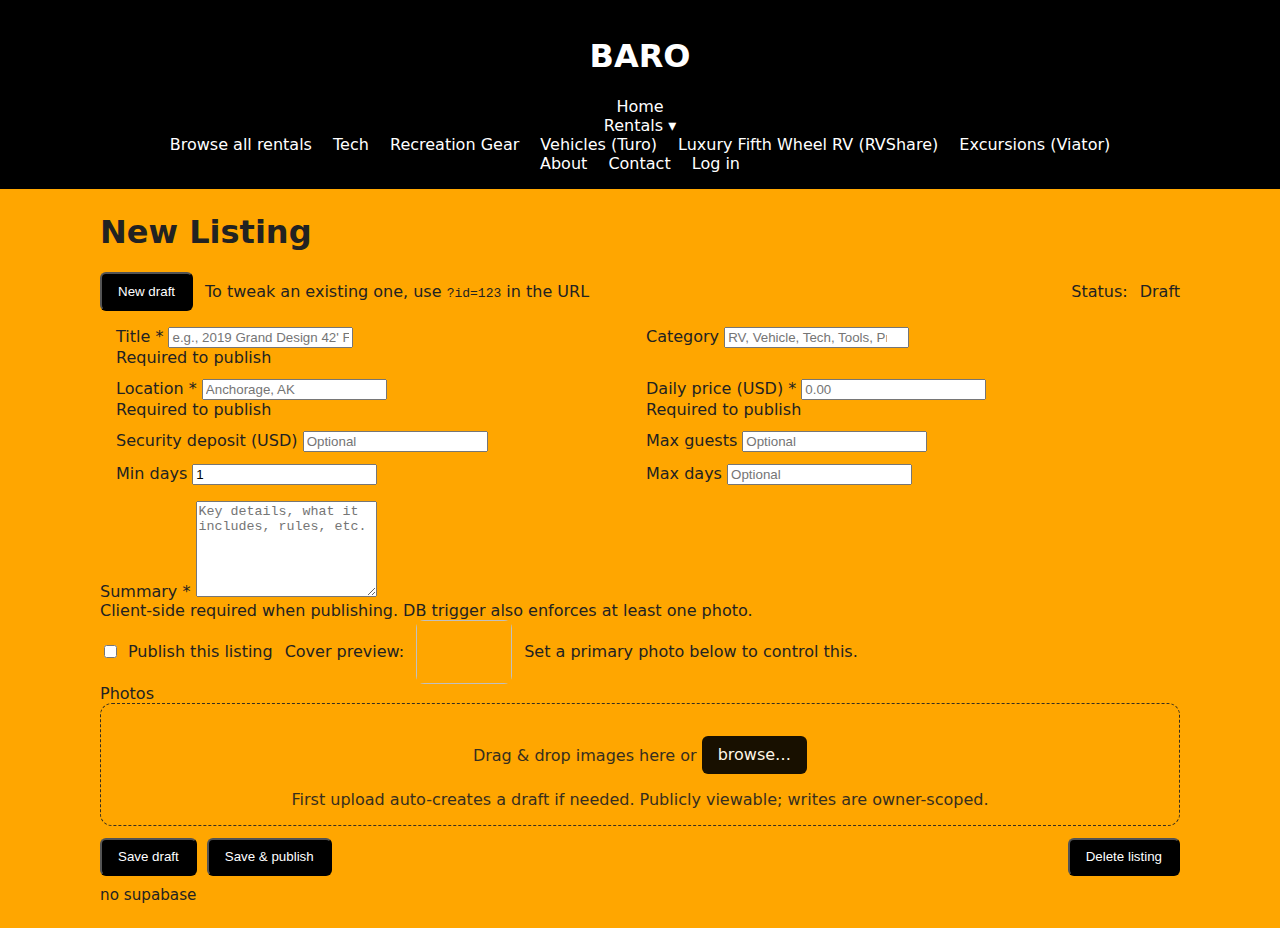
<file: lender/new-listing.html>
<!doctype html>
<html lang="en">
<head>
  <meta charset="utf-8" />
  <meta name="viewport" content="width=device-width,initial-scale=1" />
  <title>BARO • New Listing</title>
  <link rel="stylesheet" href="../style.css" />
  <style>
    /* Layout only, no theme overrides */
    .wrap { max-width: 1080px; margin: 24px auto; padding: 0 16px; }
    .grid { display:grid; grid-template-columns:1fr 1fr; gap:12px; }
    .row { display:flex; gap:12px; flex-wrap:wrap; align-items:center; }
    .uploader { border:1.5px dashed currentColor; border-radius:12px; padding:16px; text-align:center; opacity:.9 }
    .uploader.drag { outline:2px solid currentColor; }
    .thumbs { display:grid; grid-template-columns:repeat(auto-fill, minmax(140px,1fr)); gap:10px; margin-top:12px; }
    .thumb { border:1px solid currentColor; border-radius:10px; overflow:hidden; display:flex; flex-direction:column; opacity:.95 }
    .thumb img { width:100%; height:120px; object-fit:cover; }
    .thumb .meta { display:flex; gap:6px; padding:8px; align-items:center; justify-content:space-between; }
    .btn { cursor:pointer }
    .status { margin-top:10px; font-size:0.95rem; }
    .header-placeholder { border:1px dashed currentColor; padding:8px 12px; border-radius:8px; margin:12px 0; }
    @media (max-width: 880px){ .grid { grid-template-columns: 1fr; } }
  </style>
</head>
<body>
  <div id="header-include"></div>

  <div class="wrap">
    <h1>New Listing</h1>

    <div class="row" style="justify-content:space-between">
      <div class="row">
        <button id="newListing" class="btn">New draft</button>
        <span class="muted">To tweak an existing one, use <code>?id=123</code> in the URL</span>
      </div>
      <div class="row">
        <span class="muted">Status:</span>
        <span id="pubBadge" class="chip">Draft</span>
      </div>
    </div>

    <div class="spacer"></div>

    <form id="listingForm" novalidate>
      <input type="hidden" id="listingId" />

      <div class="grid">
        <div>
          <label for="title">Title *</label>
          <input id="title" type="text" placeholder="e.g., 2019 Grand Design 42' Fifth Wheel" />
          <div class="help">Required to publish</div>
        </div>
        <div>
          <label for="category">Category</label>
          <input id="category" list="categoryList" type="text" placeholder="RV, Vehicle, Tech, Tools, Property..." />
          <datalist id="categoryList">
            <option>RV</option><option>Vehicle</option><option>Tech</option>
            <option>Tools</option><option>Property</option>
          </datalist>
        </div>

        <div>
          <label for="location_text">Location *</label>
          <input id="location_text" type="text" placeholder="Anchorage, AK" />
          <div class="help">Required to publish</div>
        </div>
        <div>
          <label for="daily_price">Daily price (USD) *</label>
          <input id="daily_price" type="number" step="0.01" min="0" placeholder="0.00" />
          <div class="help">Required to publish</div>
        </div>

        <div>
          <label for="security_deposit">Security deposit (USD)</label>
          <input id="security_deposit" type="number" step="0.01" min="0" placeholder="Optional" />
        </div>
        <div>
          <label for="max_guests">Max guests</label>
          <input id="max_guests" type="number" step="1" min="1" placeholder="Optional" />
        </div>
        <div>
          <label for="min_days">Min days</label>
          <input id="min_days" type="number" step="1" min="1" value="1" />
        </div>
        <div>
          <label for="max_days">Max days</label>
          <input id="max_days" type="number" step="1" min="1" placeholder="Optional" />
        </div>
      </div>

      <div class="spacer"></div>

      <div>
        <label for="summary">Summary *</label>
        <textarea id="summary" placeholder="Key details, what it includes, rules, etc." rows="6"></textarea>
        <div class="help">Client-side required when publishing. DB trigger also enforces at least one photo.</div>
      </div>

      <div class="spacer"></div>

      <div class="row">
        <label class="row" style="gap:8px;margin:0">
          <input id="published" type="checkbox" />
          <span>Publish this listing</span>
        </label>
        <div class="row" style="gap:12px">
          <span class="muted">Cover preview:</span>
          <img id="coverPreview" alt="" style="width:96px;height:64px;object-fit:cover;border-radius:8px" />
          <span id="coverHint" class="muted">Set a primary photo below to control this.</span>
        </div>
      </div>

      <div class="spacer"></div>

      <div>
        <label>Photos</label>
        <div id="uploader" class="uploader">
          <p>Drag & drop images here or <label for="fileInput" class="btn" style="display:inline-block;cursor:pointer">browse…</label></p>
          <input id="fileInput" type="file" accept="image/*" multiple style="display:none" />
          <div class="help">First upload auto-creates a draft if needed. Publicly viewable; writes are owner-scoped.</div>
        </div>
        <div id="thumbs" class="thumbs" aria-live="polite"></div>
      </div>

      <div class="spacer"></div>

      <div class="row" style="justify-content:space-between">
        <div class="row" style="gap:10px">
          <button id="saveDraft" class="btn" type="button">Save draft</button>
          <button id="savePublish" class="btn ok" type="button">Save & publish</button>
          <button id="unpublish" class="btn warn" type="button" style="display:none">Pause (Unlist)</button>
        </div>
        <button id="deleteListing" class="btn danger" type="button">Delete listing</button>
      </div>

      <div id="status" class="status"></div>
    </form>
  </div>

  <script>
    // Header include with no-store cache and visible fallback
    (async () => {
      try {
        const r = await fetch('../header.html', { cache: 'no-store' });
        if (!r.ok) throw new Error('header fetch failed');
        document.getElementById('header-include').innerHTML = await r.text();
      } catch (e) {
        document.getElementById('header-include').innerHTML =
          '<div class="header-placeholder">Header failed to load. Continue editing; nav will appear when header is reachable.</div>';
      }
    })();

    // Helpers
    const $ = s => document.querySelector(s);
    const statusEl = $('#status');
    const pubBadge = $('#pubBadge');

    function setStatus(msg, kind = 'ok') {
      statusEl.className = 'status ' + (kind === 'err' ? 'err' : 'ok');
      statusEl.textContent = msg;
      if (msg) setTimeout(() => { statusEl.textContent = ''; }, 5000);
    }

    function requiredErrorsWhenPublishing(values) {
      const errs = [];
      if (!values.title?.trim()) errs.push('Title required');
      if (!values.location_text?.trim()) errs.push('Location required');
      if (!values.daily_price || Number(values.daily_price) <= 0) errs.push('Daily price > 0 required');
      if (!values.summary?.trim() || values.summary.trim().length < 10) errs.push('Summary required (10+ chars)');
      return errs;
    }

    // Supabase client is created in header include
    const sb = window.supabase;

    async function requireAuthOrRedirect() {
      if (!sb) { setStatus('Supabase client missing. Ensure header.html initializes it.', 'err'); throw new Error('no supabase'); }
      const { data: { user } } = await sb.auth.getUser();
      if (!user) {
        const next = encodeURIComponent(location.pathname + location.search);
        location.href = `../admin.html?next=${next}`;
        throw new Error('redirecting to login');
      }
      return user;
    }

    let listingId = null;

    async function init() {
      await requireAuthOrRedirect();

      // load by ?id=
      const params = new URLSearchParams(location.search);
      const idParam = params.get('id');
      if (idParam) {
        listingId = Number(idParam);
        $('#listingId').value = listingId;
        await loadListing(listingId);
        await refreshPhotos();
      }

      // Buttons
      $('#newListing').addEventListener('click', async (e) => {
        e.preventDefault();
        clearForm(); listingId = null; $('#listingId').value = '';
        pubBadge.textContent = 'Draft';
        setStatus('New draft ready.');
      });

      $('#saveDraft').addEventListener('click', async () => { await save(false); });
      $('#savePublish').addEventListener('click', async () => { await save(true); });

      $('#unpublish').addEventListener('click', async () => {
        if (!listingId) return;
        const { error } = await sb.from('listings').update({ published: false }).eq('id', listingId);
        if (error) return setStatus(error.message, 'err');
        $('#published').checked = false;
        $('#unpublish').style.display = 'none';
        pubBadge.textContent = 'Draft';
        setStatus('Paused (Unlisted).');
      });

      $('#deleteListing').addEventListener('click', async () => {
        if (!listingId) return setStatus('Nothing to delete.', 'err');
        if (!confirm('Delete this listing and its photos? This cannot be undone.')) return;

        // Delete photos from storage then rows, then listing
        const { data: photos } = await sb.from('listing_photos').select('id, path').eq('listing_id', listingId);
        if (photos?.length) {
          const keys = photos.map(p => p.path);
          await sb.storage.from('listing-photos').remove(keys);
          await sb.from('listing_photos').delete().in('id', photos.map(p => p.id));
        }
        const { error } = await sb.from('listings').delete().eq('id', listingId);
        if (error) return setStatus(error.message, 'err');

        clearForm(); listingId = null; $('#listingId').value = ''; $('#thumbs').innerHTML = ''; coverPreview(null);
        pubBadge.textContent = 'Draft';
        setStatus('Listing deleted.');
      });

      // Uploader
      const up = $('#uploader');
      const fileInput = $('#fileInput');
      up.addEventListener('dragover', e => { e.preventDefault(); up.classList.add('drag'); });
      up.addEventListener('dragleave', () => up.classList.remove('drag'));
      up.addEventListener('drop', async e => { e.preventDefault(); up.classList.remove('drag'); await handleFiles(e.dataTransfer.files); });
      fileInput.addEventListener('change', async e => { await handleFiles(e.target.files); e.target.value = ''; });
    }

    function formValues() {
      return {
        title: $('#title').value,
        category: $('#category').value || null,
        location_text: $('#location_text').value,
        daily_price: $('#daily_price').value ? Number($('#daily_price').value) : null,
        security_deposit: $('#security_deposit').value ? Number($('#security_deposit').value) : null,
        max_guests: $('#max_guests').value ? Number($('#max_guests').value) : null,
        min_days: $('#min_days').value ? Number($('#min_days').value) : 1,
        max_days: $('#max_days').value ? Number($('#max_days').value) : null,
        summary: $('#summary').value,
        published: $('#published').checked
      };
    }

    function setForm(v) {
      $('#title').value = v.title ?? '';
      $('#category').value = v.category ?? '';
      $('#location_text').value = v.location_text ?? '';
      $('#daily_price').value = v.daily_price ?? '';
      $('#security_deposit').value = v.security_deposit ?? '';
      $('#max_guests').value = v.max_guests ?? '';
      $('#min_days').value = v.min_days ?? 1;
      $('#max_days').value = v.max_days ?? '';
      $('#summary').value = v.summary ?? '';
      $('#published').checked = !!v.published;
      $('#unpublish').style.display = v.published ? 'inline-block' : 'none';
      pubBadge.textContent = v.published ? 'Published' : 'Draft';
    }

    function clearForm(){ setForm({}); }

    async function ensureDraft() {
      if (listingId) return listingId;
      const { data, error } = await sb.from('listings').insert({ title: null, published: false }).select('id').single();
      if (error) { setStatus(error.message, 'err'); throw error; }
      listingId = data.id; $('#listingId').value = listingId;
      return listingId;
    }

    async function save(publish) {
      try {
        const vals = formValues();
        if (publish) {
          const errs = requiredErrorsWhenPublishing(vals);
          if (errs.length) return setStatus(errs.join(' • '), 'err');
          vals.published = true;
        } else {
          vals.published = false;
        }

        if (!listingId) {
          const { data, error } = await sb.from('listings').insert(vals).select('id, published').single();
          if (error) throw error;
          listingId = data.id; $('#listingId').value = listingId;
        } else {
          const { error } = await sb.from('listings').update(vals).eq('id', listingId);
          if (error) throw error;
        }

        if (publish) $('#unpublish').style.display = 'inline-block';
        pubBadge.textContent = publish ? 'Published' : 'Draft';
        setStatus(publish ? 'Saved and published.' : 'Draft saved.');
        await refreshPhotos();
      } catch (e) {
        setStatus(e.message || 'Save failed', 'err');
      }
    }

    async function loadListing(id) {
      const { data, error } = await sb.from('listings').select('*').eq('id', id).single();
      if (error) { setStatus(error.message, 'err'); return; }
      setForm(data);
      setStatus('Loaded listing #' + id);
    }

    function coverPreview(path) {
      const el = $('#coverPreview');
      if (!path) { el.removeAttribute('src'); return; }
      const { data: { publicUrl } } = sb.storage.from('listing-photos').getPublicUrl(path);
      el.src = publicUrl;
    }

    async function refreshPhotos() {
      if (!listingId) { $('#thumbs').innerHTML = ''; coverPreview(null); return; }
      const { data: photos, error } = await sb.from('listing_photos')
        .select('id, path, is_primary, sort_order, created_at')
        .eq('listing_id', listingId)
        .order('is_primary', { ascending: false })
        .order('sort_order', { ascending: true })
        .order('created_at', { ascending: true });
      if (error) return setStatus(error.message, 'err');

      let coverPath = null;
      if (photos?.length) {
        const p = photos.find(p => p.is_primary) ?? photos[0];
        coverPath = p.path;
      }
      coverPreview(coverPath);

      const container = $('#thumbs');
      container.innerHTML = '';
      for (const p of (photos || [])) {
        const { data: { publicUrl } } = sb.storage.from('listing-photos').getPublicUrl(p.path);
        const div = document.createElement('div');
        div.className = 'thumb';
        div.innerHTML = `
          <img src="${publicUrl}" alt="">
          <div class="meta">
            <span class="tag ${p.is_primary ? 'primary' : ''}">${p.is_primary ? 'PRIMARY' : 'Photo'}</span>
            <div class="row" style="gap:6px">
              <button class="btn" data-act="left" data-id="${p.id}">◀</button>
              <button class="btn" data-act="right" data-id="${p.id}">▶</button>
              <button class="btn" data-act="primary" data-id="${p.id}">★</button>
              <button class="btn" data-act="del" data-id="${p.id}">🗑</button>
            </div>
          </div>`;
        container.appendChild(div);
      }

      container.querySelectorAll('button[data-act]').forEach(btn => {
        btn.addEventListener('click', async (e) => {
          e.preventDefault();
          const id = btn.getAttribute('data-id');
          const act = btn.getAttribute('data-act');
          if (act === 'primary') {
            await sb.rpc('set_primary_photo', { p_listing: listingId, p_photo: id });
            await sb.from('listings').update({ cover_photo_id: id }).eq('id', listingId);
            await refreshPhotos();
            setStatus('Primary photo set.');
          } else if (act === 'del') {
            const { data, error } = await sb.from('listing_photos').select('path').eq('id', id).single();
            if (error) return setStatus(error.message, 'err');
            await sb.storage.from('listing-photos').remove([data.path]).catch(()=>{});
            await sb.from('listing_photos').delete().eq('id', id);
            await refreshPhotos();
            setStatus('Photo deleted.');
          } else if (act === 'left' || act === 'right') {
            await movePhoto(id, act === 'left' ? -1 : 1);
          }
        });
      });
    }

    async function movePhoto(photoId, delta) {
      const { data: photos, error } = await sb.from('listing_photos')
        .select('id, sort_order, created_at')
        .eq('listing_id', listingId)
        .order('sort_order', { ascending: true })
        .order('created_at', { ascending: true });
      if (error) return setStatus(error.message, 'err');

      const idx = photos.findIndex(p => p.id === photoId);
      if (idx === -1) return;
      const j = idx + delta;
      if (j < 0 || j >= photos.length) return;

      const a = photos[idx], b = photos[j];
      const updates = [
        { id: a.id, sort_order: (b.sort_order ?? j) },
        { id: b.id, sort_order: (a.sort_order ?? idx) }
      ];
      const { error: upErr } = await sb.from('listing_photos').upsert(updates).select('id');
      if (upErr) return setStatus(upErr.message, 'err');
      await refreshPhotos();
    }

    async function handleFiles(fileList) {
      try {
        const files = Array.from(fileList || []);
        if (!files.length) return;
        await ensureDraft();
        setStatus('Uploading ' + files.length + ' file(s)…');

        const { data: { user } } = await sb.auth.getUser();

        for (const file of files) {
          const key = `${user.id}/${listingId}/${crypto.randomUUID()}-${file.name}`.replace(/\s+/g,'-');
          const up = await sb.storage.from('listing-photos').upload(key, file, { upsert: false });
          if (up.error) throw up.error;
          const ins = await sb.from('listing_photos').insert({ listing_id: listingId, path: key }).select('id').single();
          if (ins.error) throw ins.error;
        }

        await refreshPhotos();
        setStatus('Upload complete.');
      } catch (e) {
        setStatus(e.message || 'Upload failed', 'err');
      }
    }

    async function ensureDraft() {
      if (listingId) return listingId;
      const { data, error } = await sb.from('listings').insert({ title: null, published: false }).select('id').single();
      if (error) { setStatus(error.message, 'err'); throw error; }
      listingId = data.id; $('#listingId').value = listingId;
      return listingId;
    }

    async function loadListing(id) {
      const { data, error } = await sb.from('listings').select('*').eq('id', id).single();
      if (error) { setStatus(error.message, 'err'); return; }
      setForm(data);
      setStatus('Loaded listing #' + id);
    }

    // Start
    init().catch(e => {
      if (String(e.message).includes('redirect')) return;
      setStatus(e.message || 'Init failed', 'err');
    });
  </script>
</body>
</html>
</file>
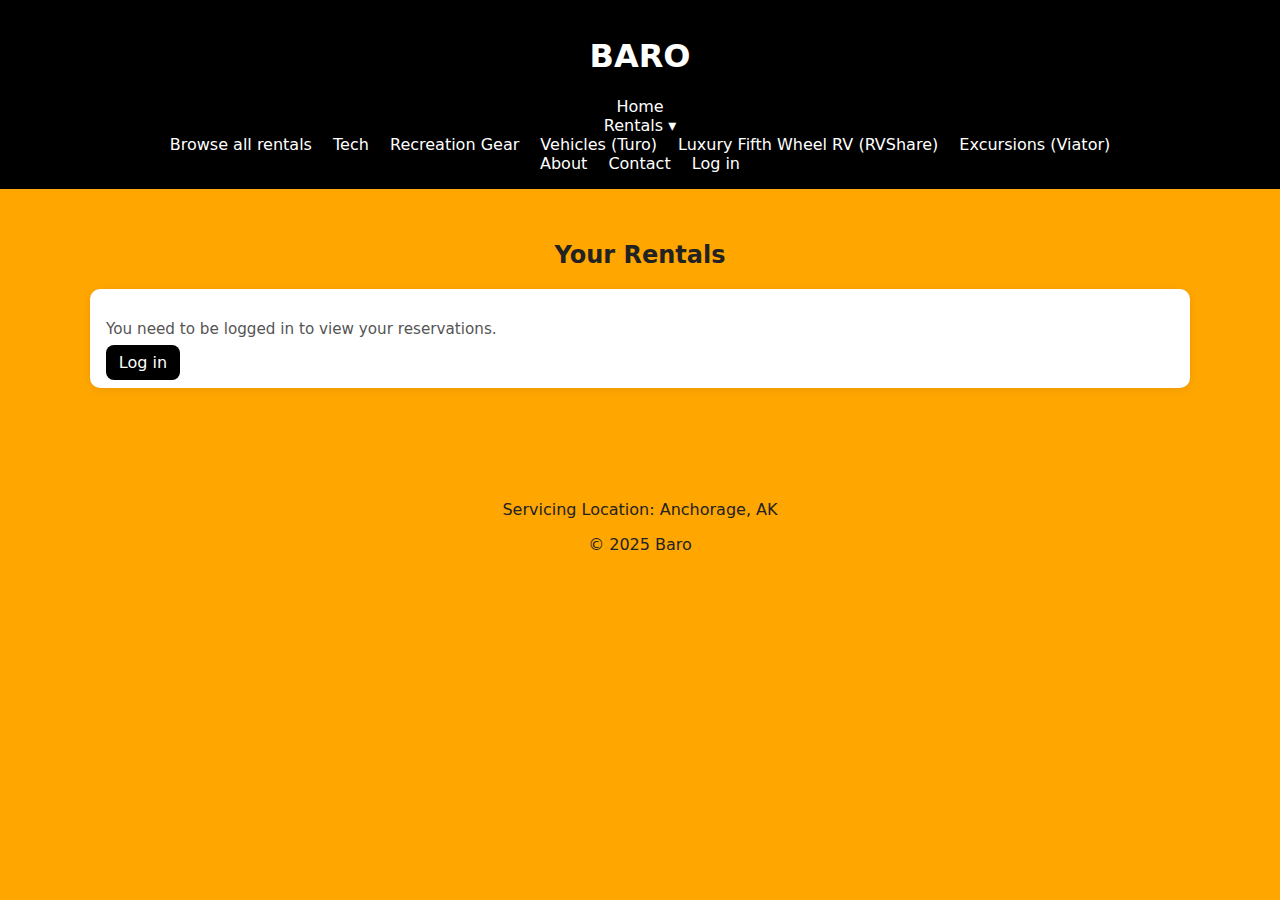
<file: renter/dashboard.html>
<!doctype html>
<html lang="en">
<head>
  <meta charset="utf-8" />
  <meta name="viewport" content="width=device-width,initial-scale=1" />
  <title>BARO • Renter Dashboard</title>
  <link rel="stylesheet" href="../style.css" />
  <style>
    main { padding:2rem 1rem; max-width:1100px; margin:0 auto; }
    .panel { background:#fff; padding:1rem; border-radius:10px; box-shadow:0 2px 8px rgba(0,0,0,.08); margin-bottom:1rem; }
    .row { display:flex; gap:1rem; flex-wrap:wrap; }
    .row > * { flex:1 1 260px; }
    .muted { color:#555; font-size:.95rem; }
    .hidden { display:none; }
    .table { width:100%; border-collapse:collapse; }
    .table th, .table td { padding:.55rem .4rem; border-bottom:1px solid #eee; text-align:left; }
    .badge { display:inline-block; padding:.2rem .55rem; border-radius:999px; font-weight:700; font-size:.85rem; border:1px solid transparent; }
    .b-pending { background:#fff7e6; color:#b36b00; border-color:#ffd188; }
    .b-confirmed { background:#e6ffed; color:#0a6; border-color:#b5f0c5; }
    .b-cancelled { background:#ffe6e6; color:#b00020; border-color:#f5b5b5; }
    .actions { display:flex; gap:.5rem; flex-wrap:wrap; }
    .btn { background:#000; color:#fff; border:none; border-radius:8px; padding:.5rem .8rem; cursor:pointer; text-decoration:none; }
    .btn.secondary { background:#444; }
    .filters { display:flex; gap:.5rem; align-items:center; flex-wrap:wrap; margin:.25rem 0 .75rem; }
    .pill { padding:.25rem .6rem; border-radius:999px; border:1px solid #ddd; background:#fff; cursor:pointer; user-select:none; }
    .pill[aria-current="true"] { background:#000; color:#fff; border-color:#000; }
  </style>
</head>
<body>
  <!-- Shared header -->
  <div id="header"></div>
  <script>
    (async () => {
      const m = document.getElementById('header');
      const res = await fetch('../header.html', { cache:'no-store' });
      m.innerHTML = await res.text();
      const boot = () => window.initHero && window.initHero();
      if (document.readyState === 'complete') boot(); else addEventListener('load', boot);
    })();
  </script>

  <main>
    <h2 style="text-align:center;">Your Rentals</h2>

    <div class="panel" id="guard">
      <p class="muted">You need to be logged in to view your reservations.</p>
      <a class="btn" href="../admin.html">Log in</a>
    </div>

    <div class="panel hidden" id="dash">
      <div class="filters">
        <span class="pill" data-filter="upcoming" aria-current="true">Upcoming</span>
        <span class="pill" data-filter="pending">Pending</span>
        <span class="pill" data-filter="past">Past</span>
        <span class="pill" data-filter="cancelled">Cancelled</span>
        <a class="btn secondary" href="/calendar.html" style="margin-left:auto;">Open calendar</a>
      </div>

      <table class="table">
        <thead>
          <tr>
            <th>Item</th>
            <th>Dates</th>
            <th>Amount</th>
            <th>Status</th>
            <th style="width:260px;">Actions</th>
          </tr>
        </thead>
        <tbody id="tbody"></tbody>
      </table>

      <p id="empty" class="muted">No reservations in this view.</p>
    </div>
  </main>

  <footer><p>Servicing Location: Anchorage, AK</p><p>© 2025 Baro</p></footer>

  <script type="module">
    import { createClient } from 'https://esm.sh/@supabase/supabase-js@2'
    const SUPABASE_URL = 'https://lxplphqfkdvjtphafcyt.supabase.co'
    const SUPABASE_ANON_KEY = 'eyJhbGciOiJIUzI1NiIsInR5cCI6IkpXVCJ9.eyJpc3MiOiJzdXBhYmFzZSIsInJlZiI6Imx4cGxwaHFma2R2anRwaGFmY3l0Iiwicm9sZSI6ImFub24iLCJpYXQiOjE3NTk4NDAxOTQsImV4cCI6MjA3NTQxNjE5NH0.cRm0HrVuhEgALHiyOtlMQWMvDcFXFaBZvBOysshpzjU'
    const supabase = createClient(SUPABASE_URL, SUPABASE_ANON_KEY)

    const $ = (s)=>document.querySelector(s)
    const guard = $('#guard'), dash = $('#dash'), tbody = $('#tbody'), empty = $('#empty')
    let filter = 'upcoming'
    document.querySelectorAll('.pill').forEach(p=>p.addEventListener('click',()=>{
      document.querySelectorAll('.pill').forEach(x=>x.setAttribute('aria-current','false'))
      p.setAttribute('aria-current','true')
      filter = p.dataset.filter
      render()
    }))

    const fmtMoney = c => `$${(c/100).toFixed(2)}`
    const fmtDate = d => new Date(d).toLocaleDateString()

    let all = []
    async function load() {
      const { data: { session } } = await supabase.auth.getSession()
      if (!session?.user) { guard.classList.remove('hidden'); dash.classList.add('hidden'); return }
      guard.classList.add('hidden'); dash.classList.remove('hidden')

      const { data, error } = await supabase
        .from('reservations')
        .select('id, listing_id, start_date, end_date, status, amount_cents, listings!inner(title, owner_id)')
        .eq('renter_id', session.user.id)
        .order('start_date', { ascending: true })

      all = data || []
      render()
    }

    function render() {
      const now = new Date().toISOString().slice(0,10)
      let rows = all
      if (filter === 'upcoming') rows = all.filter(r => r.status === 'confirmed' && r.end_date >= now)
      if (filter === 'pending')  rows = all.filter(r => r.status === 'pending')
      if (filter === 'past')     rows = all.filter(r => r.end_date < now && r.status !== 'cancelled')
      if (filter === 'cancelled')rows = all.filter(r => r.status === 'cancelled')

      tbody.innerHTML = ''
      if (!rows.length) { empty.classList.remove('hidden'); return } else empty.classList.add('hidden')

      for (const r of rows) {
        const tr = document.createElement('tr')
        const badge = r.status === 'pending' ? 'b-pending' : r.status === 'cancelled' ? 'b-cancelled' : 'b-confirmed'
        tr.innerHTML = `
          <td>${r.listings?.title ?? 'Listing #'+r.listing_id}</td>
          <td>${fmtDate(r.start_date)} → ${fmtDate(r.end_date)}</td>
          <td>${fmtMoney(r.amount_cents)}</td>
          <td><span class="badge ${badge}">${r.status}</span></td>
          <td class="actions">
            <a class="btn secondary" href="/listing.html?id=${encodeURIComponent(r.listing_id)}">View listing</a>
            <a class="btn" href="/calendar.html?focus=${r.start_date}">Show in calendar</a>
          </td>`
        tbody.appendChild(tr)
      }
    }

    // boot
    await load()
    // also update if auth changes in another tab
    supabase.auth.onAuthStateChange(()=>load())
  </script>

  <script src="../script.js" defer></script>
</body>
</html>
</file>
<file: style.css>
:root { --accent:#000000; --bg:#ffa600; }
body { font-family: system-ui, -apple-system, "Segoe UI", Roboto, sans-serif; margin:0; background:var(--bg); color:#222; }
header { background:var(--accent); color:#ffffff; padding:1rem; text-align:center; }
nav a { color:#fff; margin:0 8px; text-decoration:none; }
.hero { padding:3rem 1rem; text-align:center; }
.grid { display:flex; gap:1rem; justify-content:center; flex-wrap:wrap; padding:1rem; }
.card { background:#dcdcdc; padding:1rem; border-radius:10px; box-shadow:0 2px 8px rgba(0,0,0,0.08); width:220px; text-align:center; }
.btn { background:var(--accent); color:#fff; padding:0.6rem 1rem; border-radius:6px; text-decoration:none; }
footer { text-align:center; padding:1rem; margin-top:2rem; }
</file>
